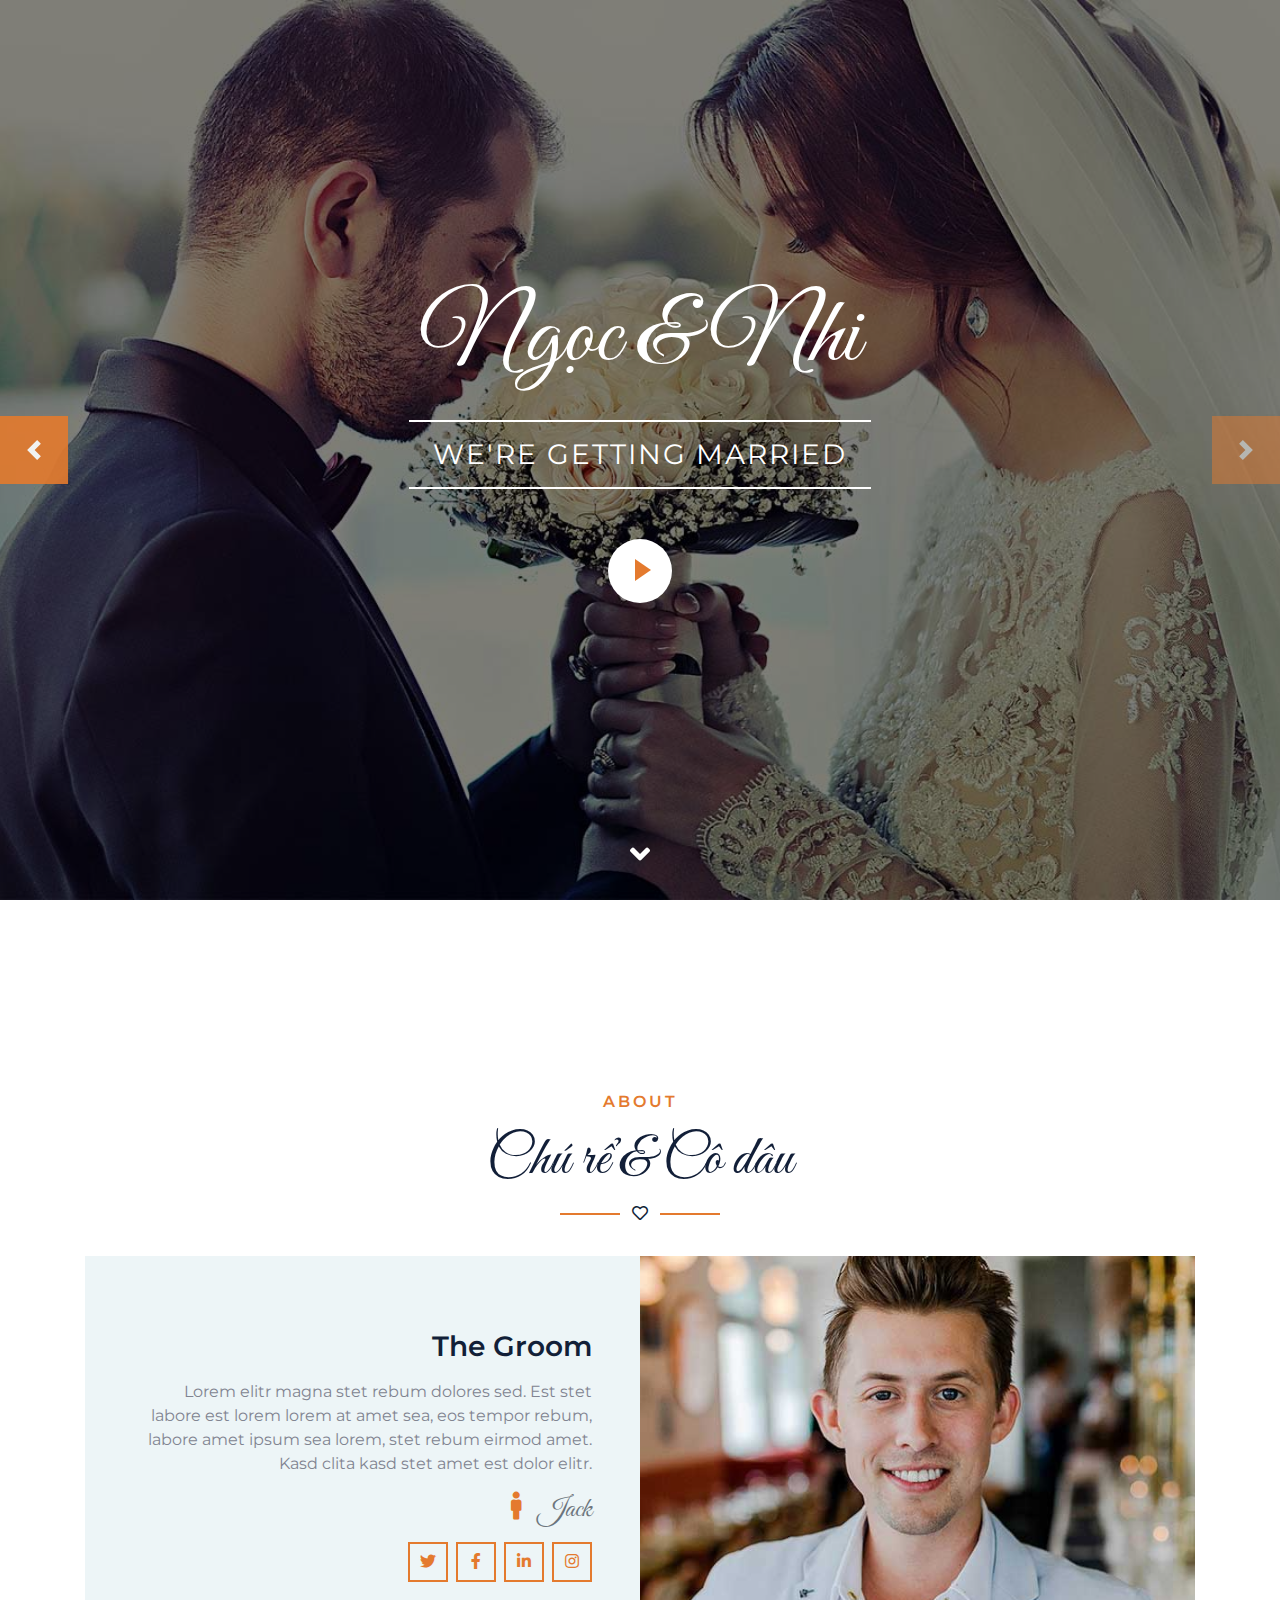
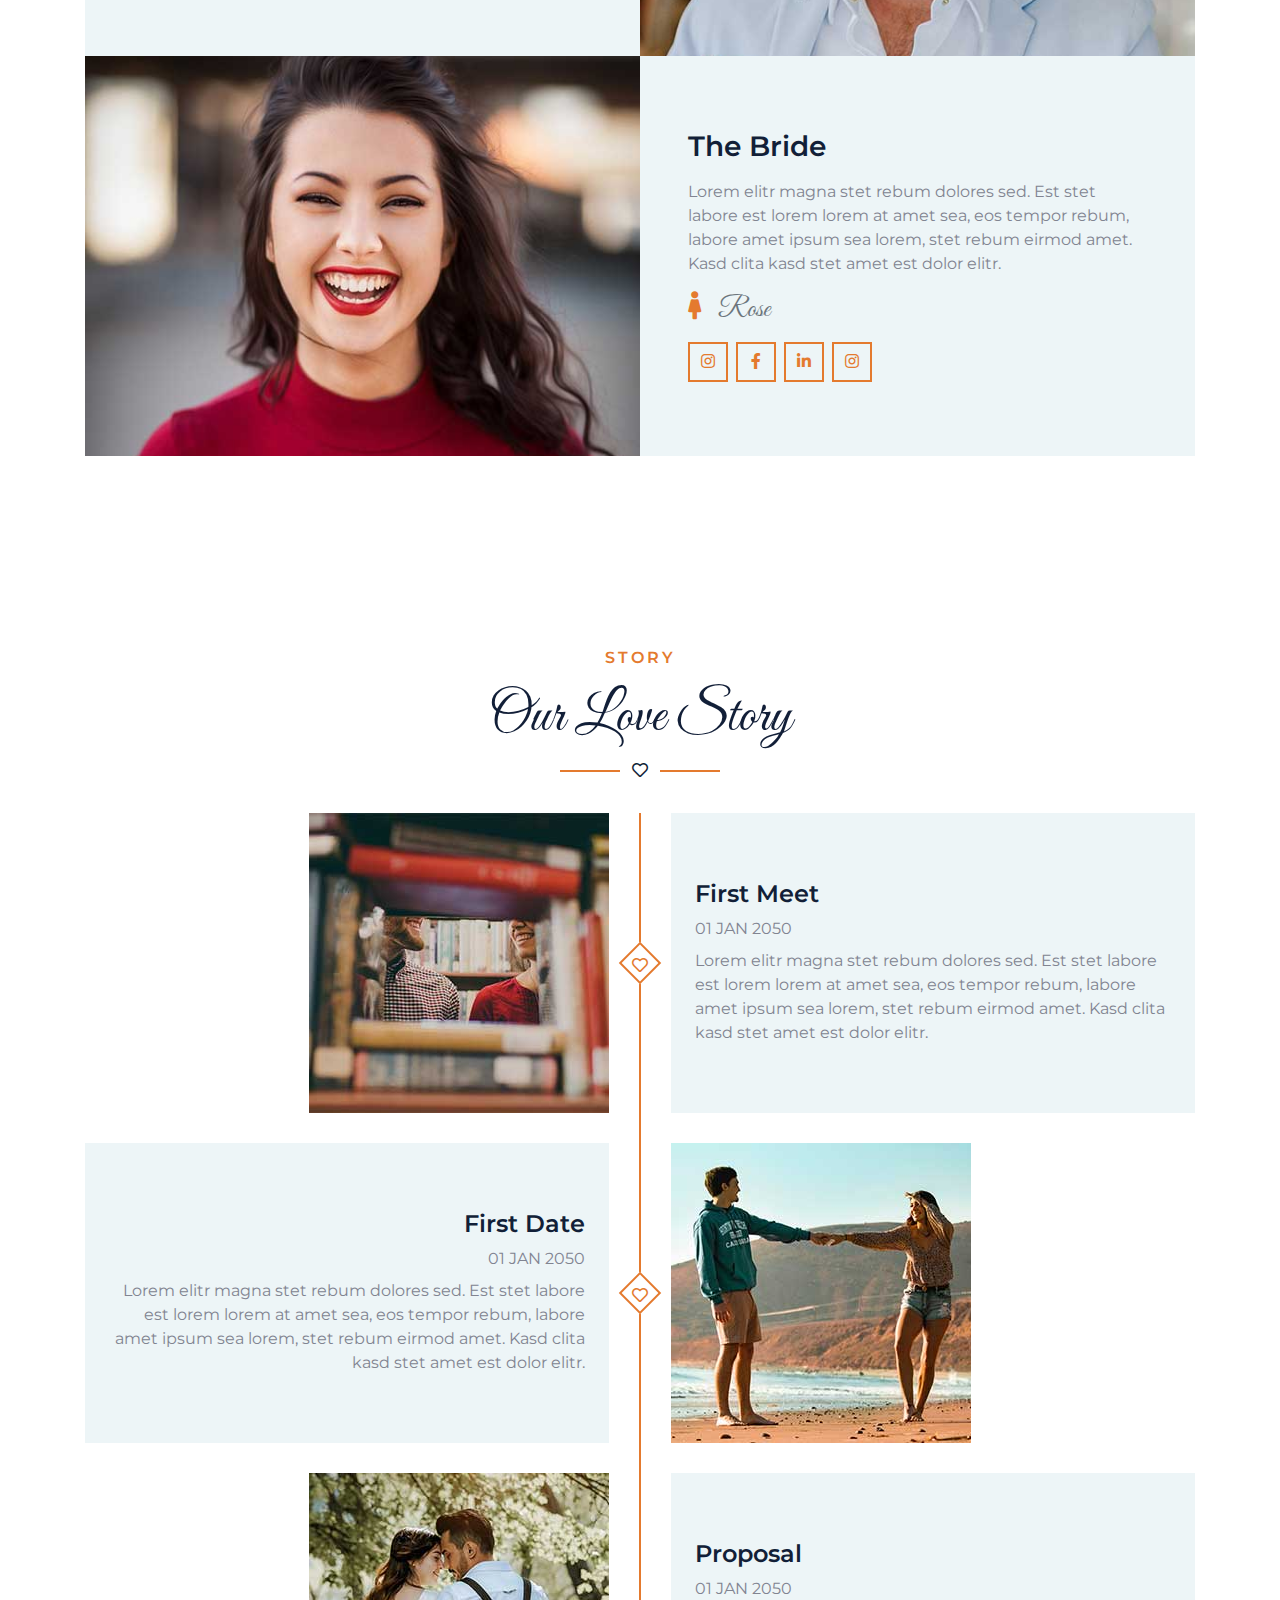
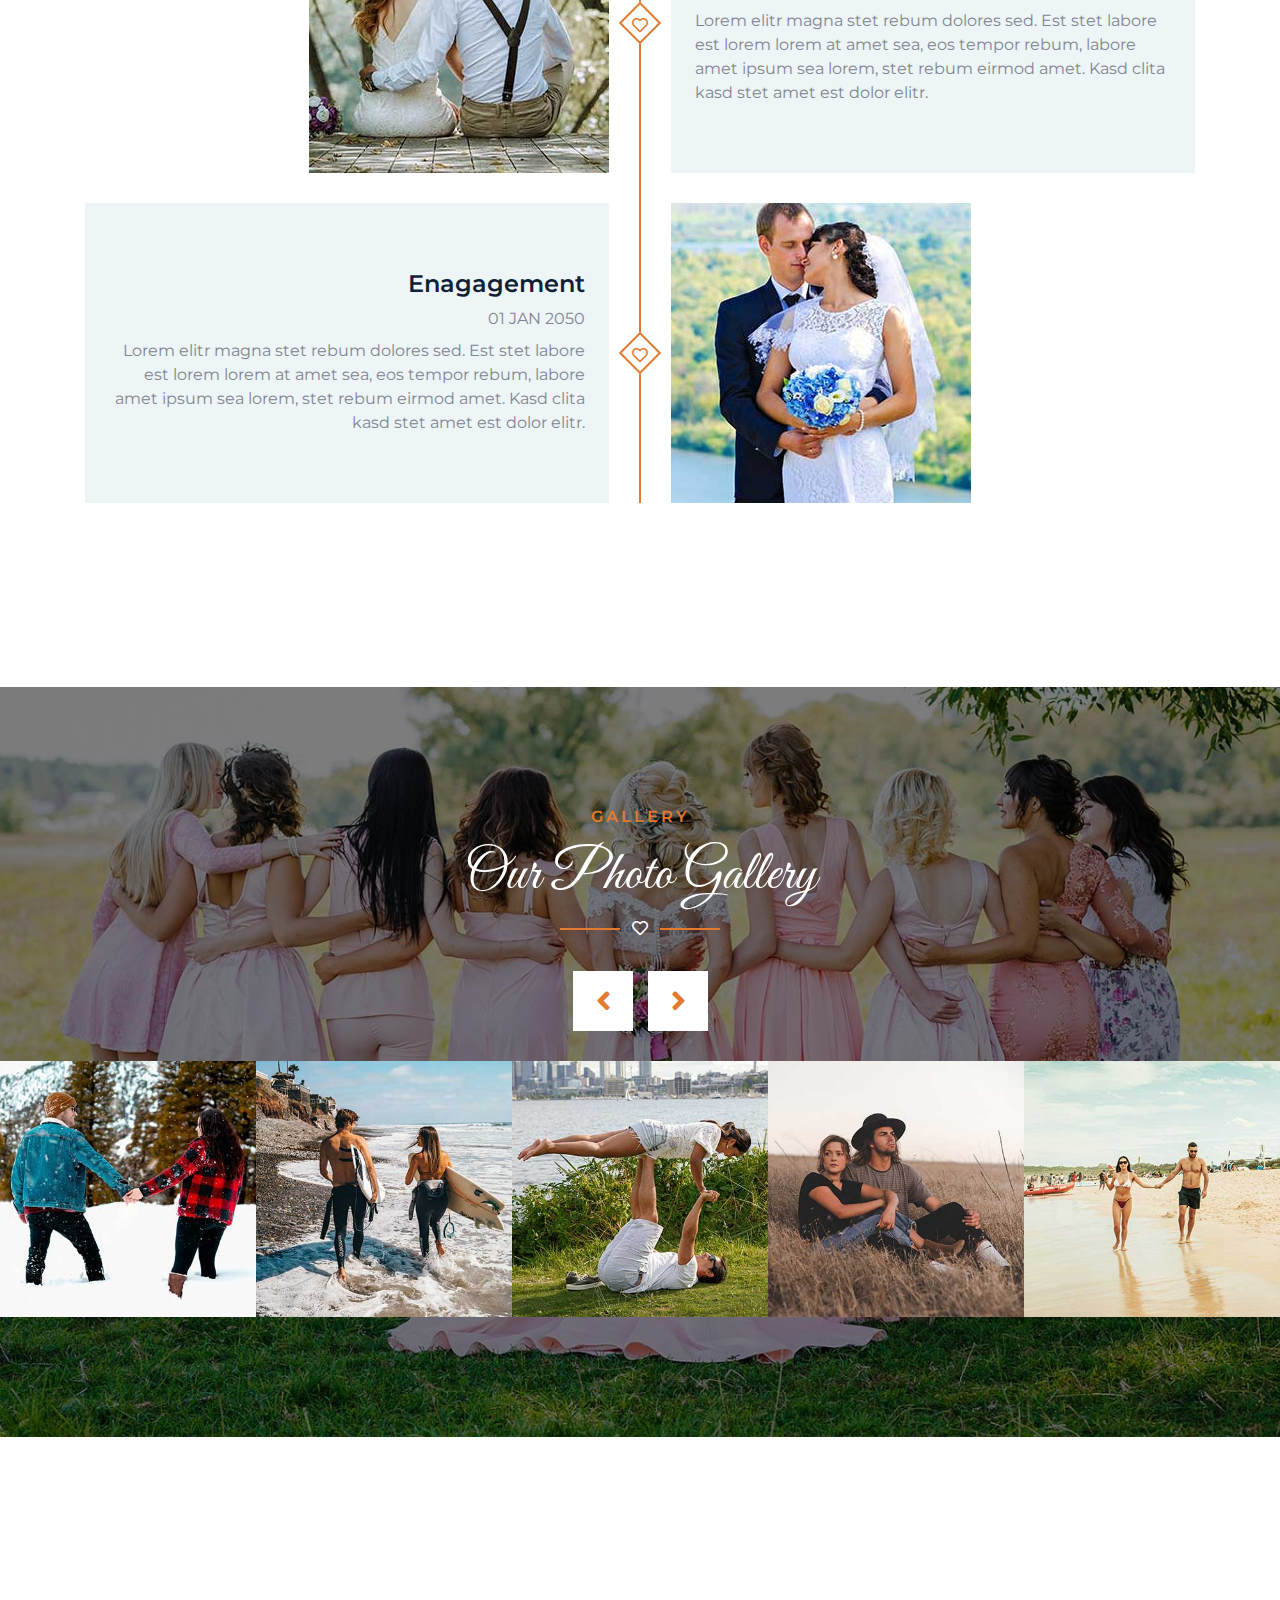
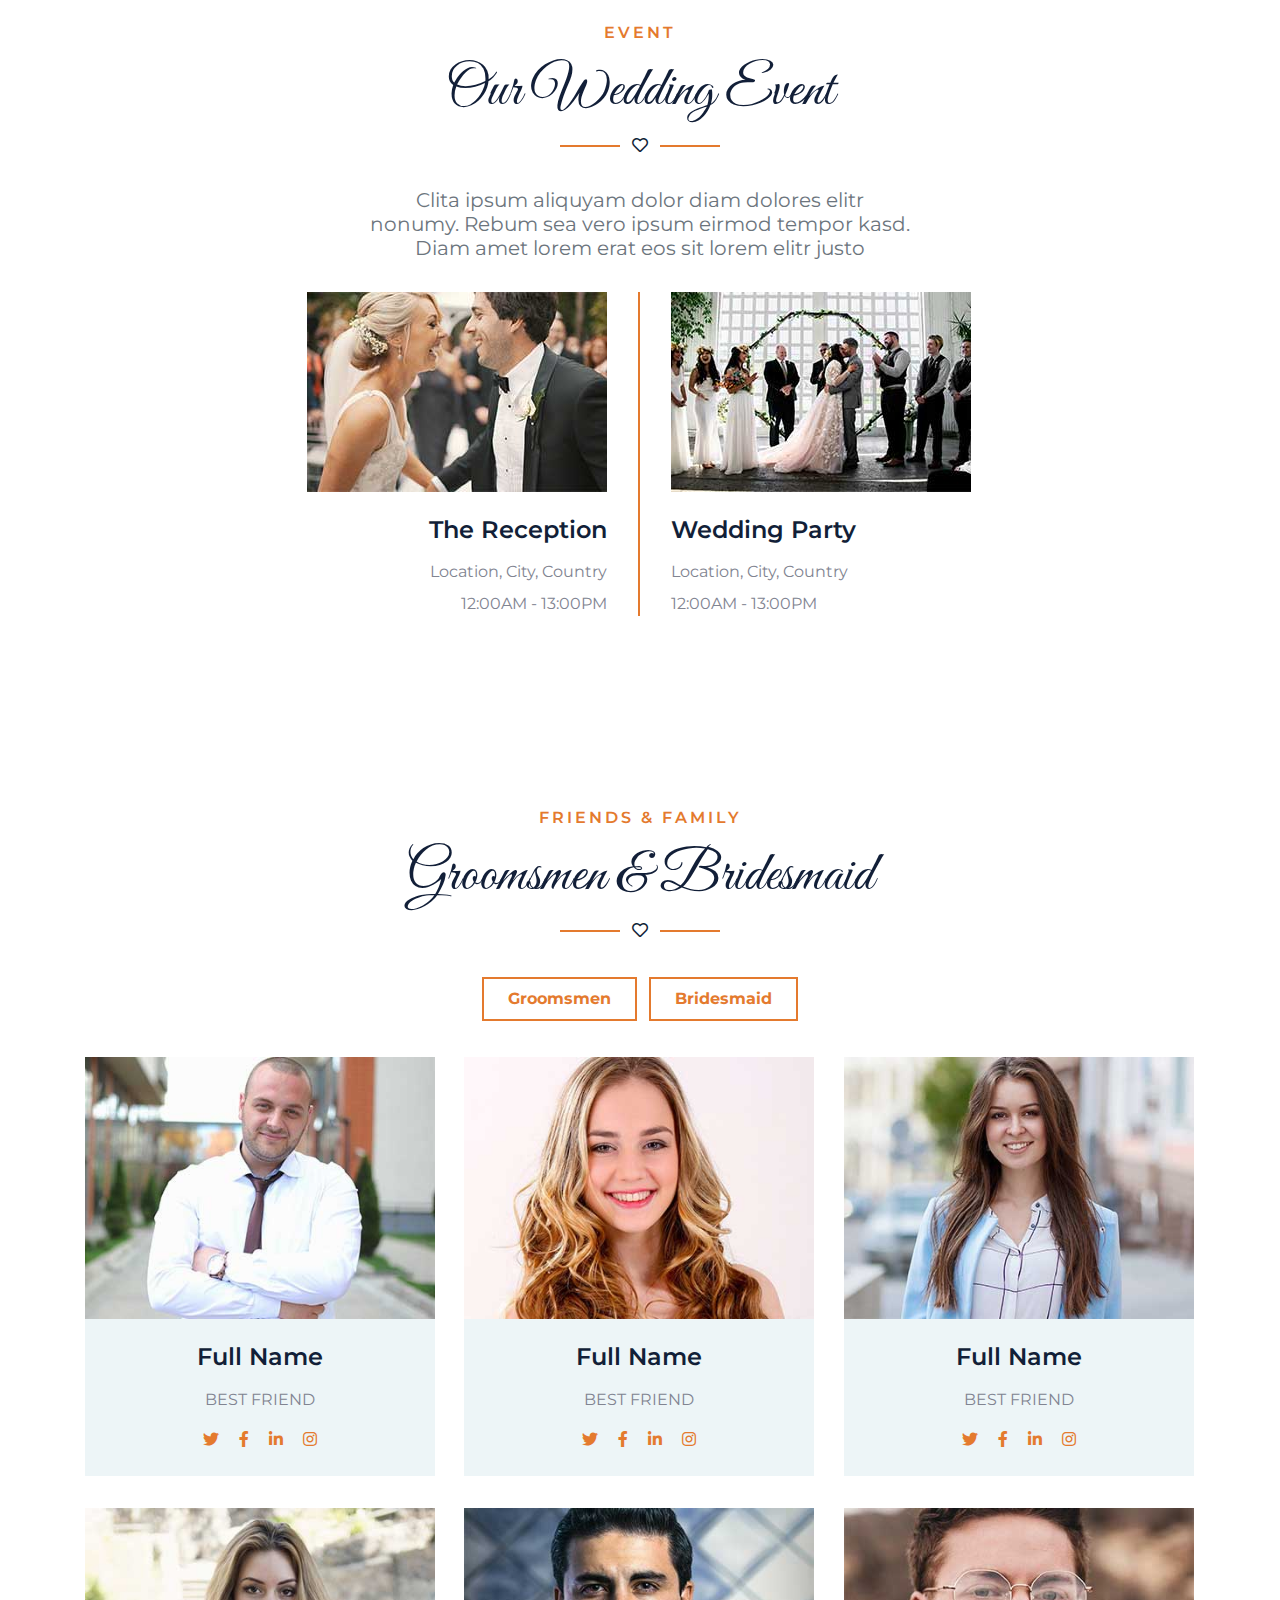
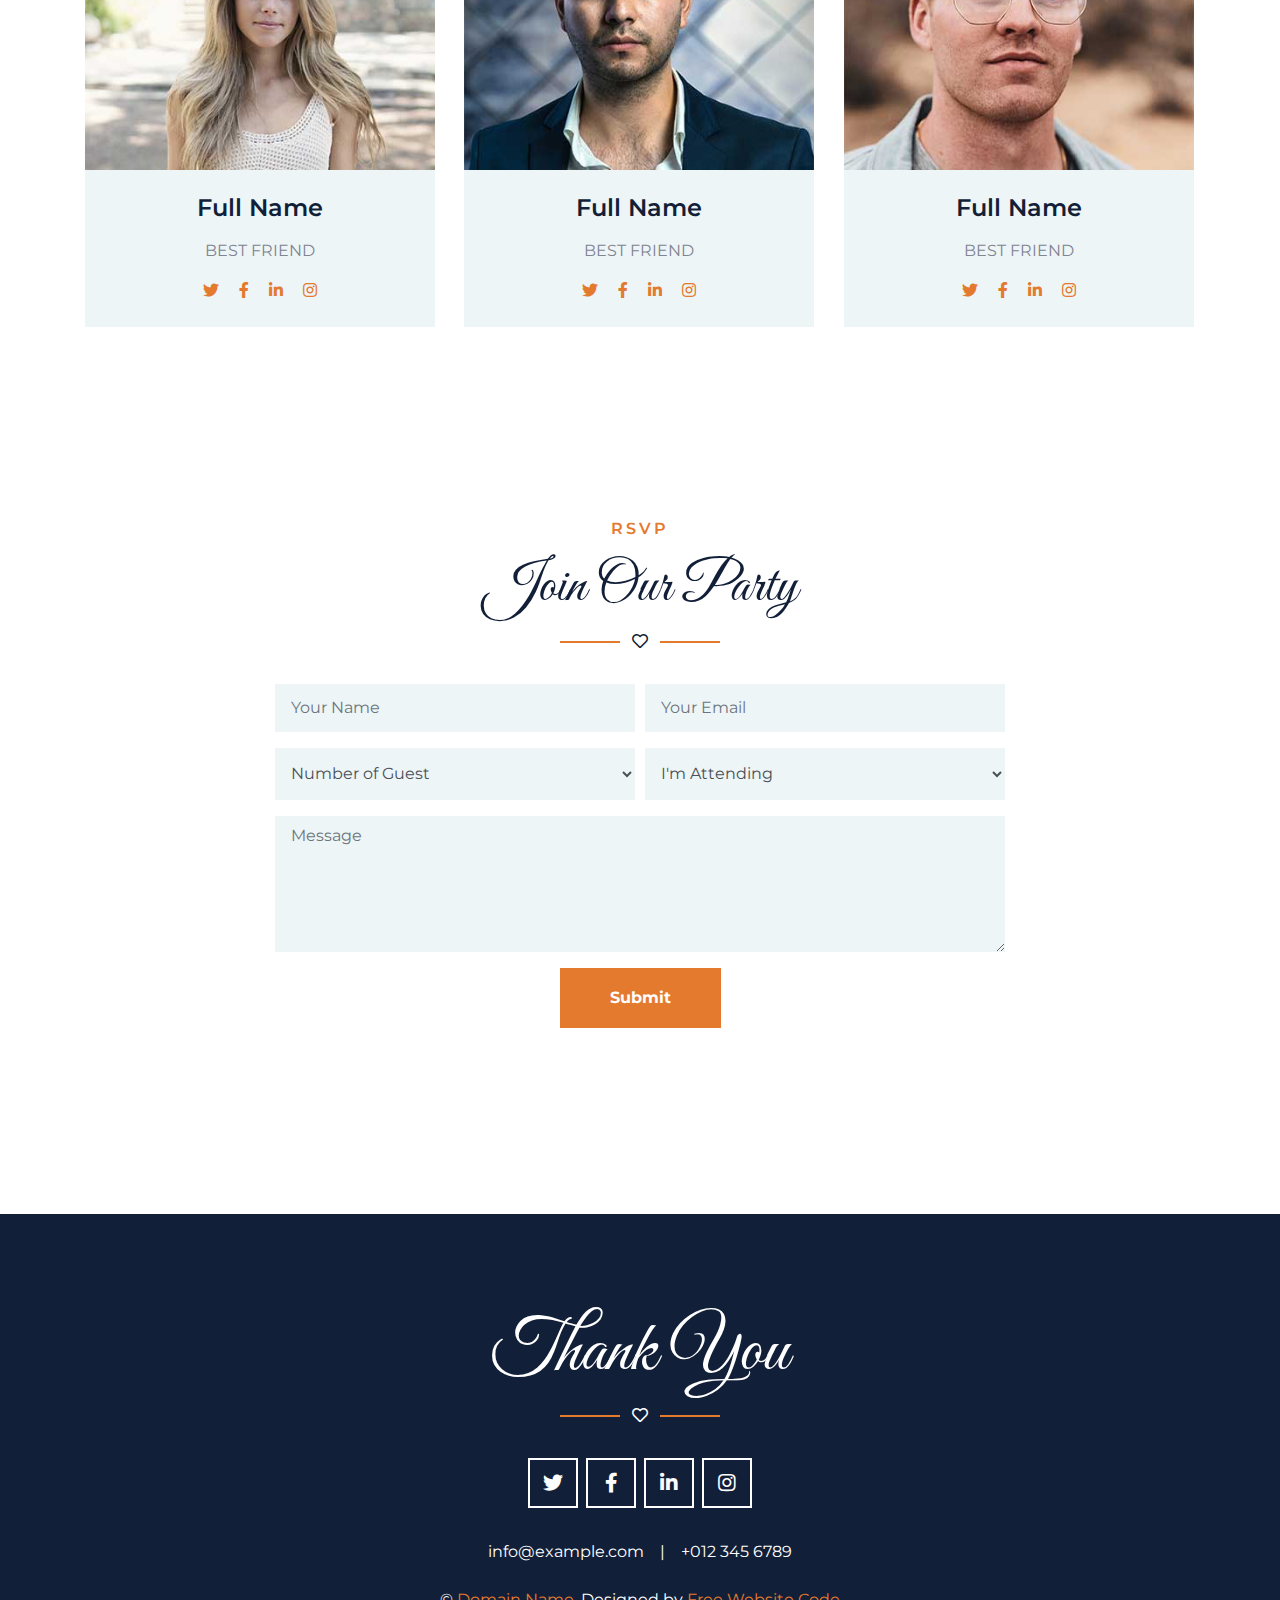
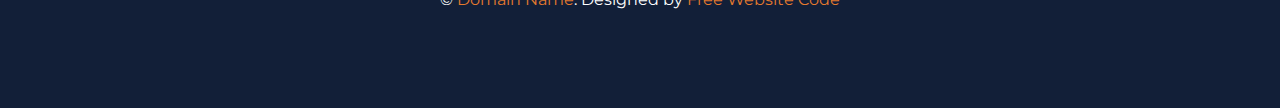
<file: free-wedding-website-template/index.html>
<!DOCTYPE html>
<html lang="en">

<head>
    <meta charset="utf-8">
    <title>Ngọc & Nhi - Free Wedding Website Template</title>
    <meta content="width=device-width, initial-scale=1.0" name="viewport">
    <meta content="Free HTML Templates" name="keywords">
    <meta content="Free HTML Templates" name="description">

    <!-- Favicon -->
    <link href="img/favicon.ico" rel="icon">

    <!-- Google Web Fonts -->
    <link rel="preconnect" href="https://fonts.gstatic.com">
    <link href="https://fonts.googleapis.com/css2?family=Great+Vibes&family=Montserrat:wght@400;600&display=swap" rel="stylesheet"> 

    <!-- Font Awesome -->
    <link href="https://cdnjs.cloudflare.com/ajax/libs/font-awesome/5.10.0/css/all.min.css" rel="stylesheet">

    <!-- Libraries Stylesheet -->
    <link href="lib/owlcarousel/assets/owl.carousel.min.css" rel="stylesheet">
    <link href="lib/lightbox/css/lightbox.min.css" rel="stylesheet">

    <!-- Customized Bootstrap Stylesheet -->
    <link href="css/style.css" rel="stylesheet">
</head>

<body data-spy="scroll" data-target=".navbar" data-offset="51">
    <!-- Navbar Start -->
    <nav class="navbar fixed-top shadow-sm navbar-expand-lg bg-dark navbar-dark py-3 py-lg-0 px-lg-5">
        <a href="index.html" class="navbar-brand d-block d-lg-none">
            <h1 class="font-secondary text-white mb-n2">Jack <span class="text-primary">&</span> Rose</h1>
        </a>
        <button type="button" class="navbar-toggler" data-toggle="collapse" data-target="#navbarCollapse">
            <span class="navbar-toggler-icon"></span>
        </button>
        <div class="collapse navbar-collapse justify-content-between" id="navbarCollapse">
            <div class="navbar-nav ml-auto py-0">
                <a href="#home" class="nav-item nav-link active">Home</a>
                <a href="#about" class="nav-item nav-link">About</a>
                <a href="#story" class="nav-item nav-link">Story</a>
                <a href="#gallery" class="nav-item nav-link">Gallery</a>
            </div>
            <a href="index.html" class="navbar-brand mx-5 d-none d-lg-block">
                <h1 class="font-secondary text-white mb-n2">Jack <span class="text-primary">&</span> Rose</h1>
            </a>
            <div class="navbar-nav mr-auto py-0">
                <a href="#family" class="nav-item nav-link">Family</a>
                <a href="#event" class="nav-item nav-link">Event</a>
                <a href="#rsvp" class="nav-item nav-link">RSVP</a>
                <a href="#contact" class="nav-item nav-link">Contact</a>
            </div>
        </div>
    </nav>
    <!-- Navbar End -->


    <!-- Carousel Start -->
    <div class="container-fluid p-0 mb-5 pb-5" id="home">
        <div id="header-carousel" class="carousel slide carousel-fade" data-ride="carousel">
            <div class="carousel-inner">
                <div class="carousel-item position-relative active" style="height: 100vh; min-height: 400px;">
                    <img class="position-absolute w-100 h-100" src="img/carousel-1.jpg" style="object-fit: cover;">
                    <div class="carousel-caption d-flex flex-column align-items-center justify-content-center">
                        <div class="p-3" style="max-width: 900px;">
                            <h1 class="display-1 font-secondary text-white mt-n3 mb-md-4">Ngọc & Nhi</h1>
                            <div class="d-inline-block border-top border-bottom border-light py-3 px-4">
                                <h3 class="text-uppercase font-weight-normal text-white m-0" style="letter-spacing: 2px;">We're getting married</h3>
                            </div>
                            <button type="button" class="btn-play mx-auto" data-toggle="modal"
                                data-src="https://www.youtube.com/embed/DWRcNpR6Kdc" data-target="#videoModal">
                                <span></span>
                            </button>
                        </div>
                    </div>
                </div>
                <div class="carousel-item position-relative" style="height: 100vh; min-height: 400px;">
                    <img class="position-absolute w-100 h-100" src="img/carousel-2.jpg" style="object-fit: cover;">
                    <div class="carousel-caption d-flex flex-column align-items-center justify-content-center">
                        <div class="p-3" style="max-width: 900px;">
                            <h1 class="display-1 font-secondary text-white mt-n3 mb-md-4">Ngọc & Nhi</h1>
                            <div class="d-inline-block border-top border-bottom border-light py-3 px-4">
                                <h3 class="text-uppercase font-weight-normal text-white m-0" style="letter-spacing: 2px;">We're getting married</h3>
                            </div>
                            <button type="button" class="btn-play mx-auto" data-toggle="modal"
                                data-src="https://www.youtube.com/embed/DWRcNpR6Kdc" data-target="#videoModal">
                                <span></span>
                            </button>
                        </div>
                    </div>
                </div>
            </div>
            <a class="carousel-control-prev justify-content-start" href="#header-carousel" data-slide="prev">
                <div class="btn btn-primary px-0" style="width: 68px; height: 68px;">
                    <span class="carousel-control-prev-icon mt-3"></span>
                </div>
            </a>
            <a class="carousel-control-next justify-content-end" href="#header-carousel" data-slide="next">
                <div class="btn btn-primary px-0" style="width: 68px; height: 68px;">
                    <span class="carousel-control-next-icon mt-3"></span>
                </div>
            </a>
        </div>
    </div>
    <!-- Carousel End -->


    <!-- Video Modal Start -->
    <div class="modal fade" id="videoModal" tabindex="-1" role="dialog" aria-labelledby="exampleModalLabel" aria-hidden="true">
        <div class="modal-dialog" role="document">
            <div class="modal-content">
                <div class="modal-body">
                    <button type="button" class="close" data-dismiss="modal" aria-label="Close">
                        <span aria-hidden="true">&times;</span>
                    </button>        
                    <!-- 16:9 aspect ratio -->
                    <div class="embed-responsive embed-responsive-16by9">
                        <iframe class="embed-responsive-item" src="" id="video"  allowscriptaccess="always" allow="autoplay"></iframe>
                    </div>
                </div>
            </div>
        </div>
    </div>
    <!-- Video Modal End -->


    <!-- About Start -->
    <div class="container-fluid py-5" id="about">
        <div class="container py-5">
            <div class="section-title position-relative text-center">
                <h6 class="text-uppercase text-primary mb-3" style="letter-spacing: 3px;">About</h6>
                <h1 class="font-secondary display-4">Chú rể & Cô dâu</h1>
                <i class="far fa-heart text-dark"></i>
            </div>
            <div class="row m-0 mb-4 mb-md-0 pb-2 pb-md-0">
                <div class="col-md-6 p-0 text-center text-md-right">
                    <div class="h-100 d-flex flex-column justify-content-center bg-secondary p-5">
                        <h3 class="mb-3">The Groom</h3>
                        <p>Lorem elitr magna stet rebum dolores sed. Est stet labore est lorem lorem at amet sea, eos tempor rebum, labore amet ipsum sea lorem, stet rebum eirmod amet. Kasd clita kasd stet amet est dolor elitr.</p>
                        <h3 class="font-secondary font-weight-normal text-muted mb-3"><i class="fa fa-male text-primary pr-3"></i>Jack</h3>
                        <div class="position-relative">
                            <a class="btn btn-outline-primary btn-square mr-1" href="#"><i class="fab fa-twitter"></i></a>
                            <a class="btn btn-outline-primary btn-square mr-1" href="#"><i class="fab fa-facebook-f"></i></a>
                            <a class="btn btn-outline-primary btn-square mr-1" href="#"><i class="fab fa-linkedin-in"></i></a>
                            <a class="btn btn-outline-primary btn-square" href="#"><i class="fab fa-instagram"></i></a>
                        </div>
                    </div>
                </div>
                <div class="col-md-6 p-0" style="min-height: 400px;">
                    <img class="position-absolute w-100 h-100" src="img/about-1.jpg" style="object-fit: cover;">
                </div>
            </div>
            <div class="row m-0">
                <div class="col-md-6 p-0" style="min-height: 400px;">
                    <img class="position-absolute w-100 h-100" src="img/about-2.jpg" style="object-fit: cover;">
                </div>
                <div class="col-md-6 p-0 text-center text-md-left">
                    <div class="h-100 d-flex flex-column justify-content-center bg-secondary p-5">
                        <h3 class="mb-3">The Bride</h3>
                        <p>Lorem elitr magna stet rebum dolores sed. Est stet labore est lorem lorem at amet sea, eos tempor rebum, labore amet ipsum sea lorem, stet rebum eirmod amet. Kasd clita kasd stet amet est dolor elitr.</p>
                        <h3 class="font-secondary font-weight-normal text-muted mb-3"><i class="fa fa-female text-primary pr-3"></i>Rose</h3>
                        <div class="position-relative">
                            <a class="btn btn-outline-primary btn-square mr-1" href="#"><i class="fab fa-instagram"></i></a>
                            <a class="btn btn-outline-primary btn-square mr-1" href="#"><i class="fab fa-facebook-f"></i></a>
                            <a class="btn btn-outline-primary btn-square mr-1" href="#"><i class="fab fa-linkedin-in"></i></a>
                            <a class="btn btn-outline-primary btn-square" href="#"><i class="fab fa-instagram"></i></a>
                        </div>
                    </div>
                </div>
            </div>
        </div>
    </div>
    <!-- About End -->


    <!-- Story Start -->
    <div class="container-fluid py-5" id="story">
        <div class="container pt-5 pb-3">
            <div class="section-title position-relative text-center">
                <h6 class="text-uppercase text-primary mb-3" style="letter-spacing: 3px;">Story</h6>
                <h1 class="font-secondary display-4">Our Love Story</h1>
                <i class="far fa-heart text-dark"></i>
            </div>
            <div class="container timeline position-relative p-0">
                <div class="row">
                    <div class="col-md-6 text-center text-md-right">
                        <img class="img-fluid mr-md-3" src="img/story-1.jpg" alt="">
                    </div>
                    <div class="col-md-6 text-center text-md-left">
                        <div class="h-100 d-flex flex-column justify-content-center bg-secondary p-4 ml-md-3">
                            <h4 class="mb-2">First Meet</h4>
                            <p class="text-uppercase mb-2">01 Jan 2050</p>
                            <p class="m-0">Lorem elitr magna stet rebum dolores sed. Est stet labore est lorem lorem at amet sea, eos tempor rebum, labore amet ipsum sea lorem, stet rebum eirmod amet. Kasd clita kasd stet amet est dolor elitr.</p>
                        </div>
                    </div>
                </div>
                <div class="row">
                    <div class="col-md-6 text-center text-md-right">
                        <div class="h-100 d-flex flex-column justify-content-center bg-secondary p-4 mr-md-3">
                            <h4 class="mb-2">First Date</h4>
                            <p class="text-uppercase mb-2">01 Jan 2050</p>
                            <p class="m-0">Lorem elitr magna stet rebum dolores sed. Est stet labore est lorem lorem at amet sea, eos tempor rebum, labore amet ipsum sea lorem, stet rebum eirmod amet. Kasd clita kasd stet amet est dolor elitr.</p>
                        </div>
                    </div>
                    <div class="col-md-6 text-center text-md-left">
                        <img class="img-fluid ml-md-3" src="img/story-2.jpg" alt="">
                    </div>
                </div>
                <div class="row">
                    <div class="col-md-6 text-center text-md-right">
                        <img class="img-fluid mr-md-3" src="img/story-3.jpg" alt="">
                    </div>
                    <div class="col-md-6 text-center text-md-left">
                        <div class="h-100 d-flex flex-column justify-content-center bg-secondary p-4 ml-md-3">
                            <h4 class="mb-2">Proposal</h4>
                            <p class="text-uppercase mb-2">01 Jan 2050</p>
                            <p class="m-0">Lorem elitr magna stet rebum dolores sed. Est stet labore est lorem lorem at amet sea, eos tempor rebum, labore amet ipsum sea lorem, stet rebum eirmod amet. Kasd clita kasd stet amet est dolor elitr.</p>
                        </div>
                    </div>
                </div>
                <div class="row">
                    <div class="col-md-6 text-center text-md-right">
                        <div class="h-100 d-flex flex-column justify-content-center bg-secondary p-4 mr-md-3">
                            <h4 class="mb-2">Enagagement</h4>
                            <p class="text-uppercase mb-2">01 Jan 2050</p>
                            <p class="m-0">Lorem elitr magna stet rebum dolores sed. Est stet labore est lorem lorem at amet sea, eos tempor rebum, labore amet ipsum sea lorem, stet rebum eirmod amet. Kasd clita kasd stet amet est dolor elitr.</p>
                        </div>
                    </div>
                    <div class="col-md-6 text-center text-md-left">
                        <img class="img-fluid ml-md-3" src="img/story-4.jpg" alt="">
                    </div>
                </div>
            </div>
        </div>
    </div>
    <!-- Story End -->


    <!-- Gallery Start -->
    <div class="container-fluid bg-gallery" id="gallery" style="padding: 120px 0; margin: 90px 0;">
        <div class="section-title position-relative text-center" style="margin-bottom: 120px;">
            <h6 class="text-uppercase text-primary mb-3" style="letter-spacing: 3px;">Gallery</h6>
            <h1 class="font-secondary display-4 text-white">Our Photo Gallery</h1>
            <i class="far fa-heart text-white"></i>
        </div>
        <div class="owl-carousel gallery-carousel">
            <div class="gallery-item">
                <img class="img-fluid w-100" src="img/gallery-1.jpg" alt="">
                <a href="img/gallery-1.jpg" data-lightbox="gallery">
                    <i class="fa fa-2x fa-plus text-white"></i>
                </a>
            </div>
            <div class="gallery-item">
                <img class="img-fluid w-100" src="img/gallery-2.jpg" alt="">
                <a href="img/gallery-2.jpg" data-lightbox="gallery">
                    <i class="fa fa-2x fa-plus text-white"></i>
                </a>
            </div>
            <div class="gallery-item">
                <img class="img-fluid w-100" src="img/gallery-3.jpg" alt="">
                <a href="img/gallery-3.jpg" data-lightbox="gallery">
                    <i class="fa fa-2x fa-plus text-white"></i>
                </a>
            </div>
            <div class="gallery-item">
                <img class="img-fluid w-100" src="img/gallery-4.jpg" alt="">
                <a href="img/gallery-4.jpg" data-lightbox="gallery">
                    <i class="fa fa-2x fa-plus text-white"></i>
                </a>
            </div>
            <div class="gallery-item">
                <img class="img-fluid w-100" src="img/gallery-5.jpg" alt="">
                <a href="img/gallery-5.jpg" data-lightbox="gallery">
                    <i class="fa fa-2x fa-plus text-white"></i>
                </a>
            </div>
            <div class="gallery-item">
                <img class="img-fluid w-100" src="img/gallery-6.jpg" alt="">
                <a href="img/gallery-6.jpg" data-lightbox="gallery">
                    <i class="fa fa-2x fa-plus text-white"></i>
                </a>
            </div>
        </div>
    </div>
    <!-- Gallery End -->


    <!-- Event Start -->
    <div class="container-fluid py-5" id="event">
        <div class="container py-5">
            <div class="section-title position-relative text-center">
                <h6 class="text-uppercase text-primary mb-3" style="letter-spacing: 3px;">Event</h6>
                <h1 class="font-secondary display-4">Our Wedding Event</h1>
                <i class="far fa-heart text-dark"></i>
            </div>
            <div class="row justify-content-center">
                <div class="col-md-6 text-center">
                    <h5 class="font-weight-normal text-muted mb-3 pb-3">Clita ipsum aliquyam dolor diam dolores elitr nonumy. Rebum sea vero ipsum eirmod tempor kasd. Diam amet lorem erat eos sit lorem elitr justo</h5>
                </div>
            </div>
            <div class="row">
                <div class="col-md-6 border-right border-primary">
                    <div class="text-center text-md-right mr-md-3 mb-4 mb-md-0">
                        <img class="img-fluid mb-4" src="img/event-1.jpg" alt="">
                        <h4 class="mb-3">The Reception</h4>
                        <p class="mb-2">Location, City, Country</p>
                        <p class="mb-0">12:00AM - 13:00PM</p>
                    </div>
                </div>
                <div class="col-md-6">
                    <div class="text-center text-md-left ml-md-3">
                        <img class="img-fluid mb-4" src="img/event-2.jpg" alt="">
                        <h4 class="mb-3">Wedding Party</h4>
                        <p class="mb-2">Location, City, Country</p>
                        <p class="mb-0">12:00AM - 13:00PM</p>
                    </div>
                </div>
            </div>
        </div>
    </div>
    <!-- Event End -->


    <!-- Friends & Family Start -->
    <div class="container-fluid py-5" id="family">
        <div class="container pt-5 pb-3">
            <div class="section-title position-relative text-center">
                <h6 class="text-uppercase text-primary mb-3" style="letter-spacing: 3px;">Friends & Family</h6>
                <h1 class="font-secondary display-4">Groomsmen & Bridesmaid</h1>
                <i class="far fa-heart text-dark"></i>
            </div>
            <div class="row">
                <div class="col-12 text-center mb-2">
                    <ul class="list-inline mb-4" id="portfolio-flters">
                        <li class="btn btn-outline-primary font-weight-bold m-1 py-2 px-4" data-filter=".first">Groomsmen</li>
                        <li class="btn btn-outline-primary font-weight-bold m-1 py-2 px-4" data-filter=".second">Bridesmaid</li>
                    </ul>
                </div>
            </div>
            <div class="row portfolio-container">
                <div class="col-lg-4 col-md-6 mb-4 portfolio-item first">
                    <div class="position-relative mb-2">
                        <img class="img-fluid w-100" src="img/groomsmen-1.jpg" alt="">
                        <div class="bg-secondary text-center p-4">
                            <h4 class="mb-3">Full Name</h4>
                            <p class="text-uppercase">Best Friend</p>
                            <div class="d-inline-block">
                                <a class="mx-2" href="#"><i class="fab fa-twitter"></i></a>
                                <a class="mx-2" href="#"><i class="fab fa-facebook-f"></i></a>
                                <a class="mx-2" href="#"><i class="fab fa-linkedin-in"></i></a>
                                <a class="mx-2" href="#"><i class="fab fa-instagram"></i></a>
                            </div>
                        </div>
                    </div>
                </div>
                <div class="col-lg-4 col-md-6 mb-4 portfolio-item second">
                    <div class="position-relative mb-2">
                        <img class="img-fluid w-100" src="img/bridesmaid-1.jpg" alt="">
                        <div class="bg-secondary text-center p-4">
                            <h4 class="mb-3">Full Name</h4>
                            <p class="text-uppercase">Best Friend</p>
                            <div class="d-inline-block">
                                <a class="mx-2" href="#"><i class="fab fa-twitter"></i></a>
                                <a class="mx-2" href="#"><i class="fab fa-facebook-f"></i></a>
                                <a class="mx-2" href="#"><i class="fab fa-linkedin-in"></i></a>
                                <a class="mx-2" href="#"><i class="fab fa-instagram"></i></a>
                            </div>
                        </div>
                    </div>
                </div>
                <div class="col-lg-4 col-md-6 mb-4 portfolio-item first">
                    <div class="position-relative mb-2">
                        <img class="img-fluid w-100" src="img/groomsmen-2.jpg" alt="">
                        <div class="bg-secondary text-center p-4">
                            <h4 class="mb-3">Full Name</h4>
                            <p class="text-uppercase">Best Friend</p>
                            <div class="d-inline-block">
                                <a class="mx-2" href="#"><i class="fab fa-twitter"></i></a>
                                <a class="mx-2" href="#"><i class="fab fa-facebook-f"></i></a>
                                <a class="mx-2" href="#"><i class="fab fa-linkedin-in"></i></a>
                                <a class="mx-2" href="#"><i class="fab fa-instagram"></i></a>
                            </div>
                        </div>
                    </div>
                </div>
                <div class="col-lg-4 col-md-6 mb-4 portfolio-item second">
                    <div class="position-relative mb-2">
                        <img class="img-fluid w-100" src="img/bridesmaid-2.jpg" alt="">
                        <div class="bg-secondary text-center p-4">
                            <h4 class="mb-3">Full Name</h4>
                            <p class="text-uppercase">Best Friend</p>
                            <div class="d-inline-block">
                                <a class="mx-2" href="#"><i class="fab fa-twitter"></i></a>
                                <a class="mx-2" href="#"><i class="fab fa-facebook-f"></i></a>
                                <a class="mx-2" href="#"><i class="fab fa-linkedin-in"></i></a>
                                <a class="mx-2" href="#"><i class="fab fa-instagram"></i></a>
                            </div>
                        </div>
                    </div>
                </div>
                <div class="col-lg-4 col-md-6 mb-4 portfolio-item first">
                    <div class="position-relative mb-2">
                        <img class="img-fluid w-100" src="img/groomsmen-3.jpg" alt="">
                        <div class="bg-secondary text-center p-4">
                            <h4 class="mb-3">Full Name</h4>
                            <p class="text-uppercase">Best Friend</p>
                            <div class="d-inline-block">
                                <a class="mx-2" href="#"><i class="fab fa-twitter"></i></a>
                                <a class="mx-2" href="#"><i class="fab fa-facebook-f"></i></a>
                                <a class="mx-2" href="#"><i class="fab fa-linkedin-in"></i></a>
                                <a class="mx-2" href="#"><i class="fab fa-instagram"></i></a>
                            </div>
                        </div>
                    </div>
                </div>
                <div class="col-lg-4 col-md-6 mb-4 portfolio-item second">
                    <div class="position-relative mb-2">
                        <img class="img-fluid w-100" src="img/bridesmaid-3.jpg" alt="">
                        <div class="bg-secondary text-center p-4">
                            <h4 class="mb-3">Full Name</h4>
                            <p class="text-uppercase">Best Friend</p>
                            <div class="d-inline-block">
                                <a class="mx-2" href="#"><i class="fab fa-twitter"></i></a>
                                <a class="mx-2" href="#"><i class="fab fa-facebook-f"></i></a>
                                <a class="mx-2" href="#"><i class="fab fa-linkedin-in"></i></a>
                                <a class="mx-2" href="#"><i class="fab fa-instagram"></i></a>
                            </div>
                        </div>
                    </div>
                </div>
            </div>
        </div>
    </div>
    <!-- Friends & Family End -->


    <!-- RSVP Start -->
    <div class="container-fluid py-5" id="rsvp">
        <div class="container py-5">
            <div class="section-title position-relative text-center">
                <h6 class="text-uppercase text-primary mb-3" style="letter-spacing: 3px;">RSVP</h6>
                <h1 class="font-secondary display-4">Join Our Party</h1>
                <i class="far fa-heart text-dark"></i>
            </div>
            <div class="row justify-content-center">
                <div class="col-lg-8">
                    <div class="text-center">
                        <form>
                            <div class="form-row">
                                <div class="form-group col-sm-6">
                                    <input type="text" class="form-control bg-secondary border-0 py-4 px-3" placeholder="Your Name"/>
                                </div>
                                <div class="form-group col-sm-6">
                                    <input type="email" class="form-control bg-secondary border-0 py-4 px-3" placeholder="Your Email"/>
                                </div>
                            </div>
                            <div class="form-row">
                                <div class="form-group col-sm-6">
                                    <select class="form-control bg-secondary border-0" style="height: 52px;">
                                        <option>Number of Guest</option>
                                        <option>1</option>
                                        <option>2</option>
                                        <option>3</option>
                                        <option>4</option>
                                    </select>
                                </div>
                                <div class="form-group col-sm-6">
                                    <select class="form-control bg-secondary border-0" style="height: 52px;">
                                        <option>I'm Attending</option>
                                        <option>All Events</option>
                                        <option>Wedding Party</option>
                                    </select>
                                </div>
                            </div>
                            <div class="form-group">
                                <textarea class="form-control bg-secondary border-0 py-2 px-3" rows="5" placeholder="Message" required="required"></textarea>
                            </div>
                            <div>
                                <button class="btn btn-primary font-weight-bold py-3 px-5" type="submit">Submit</button>
                            </div>
                        </form>
                    </div>
                </div>
            </div>
        </div>
    </div>
    <!-- RSVP End -->


    <!-- Footer Start -->
    <div class="container-fluid bg-dark text-white py-5" id="contact" style="margin-top: 90px;">
        <div class="container text-center py-5">
            <div class="section-title position-relative text-center">
                <h1 class="font-secondary display-3 text-white">Thank You</h1>
                <i class="far fa-heart text-white"></i>
            </div>
            <div class="d-flex justify-content-center mb-4">
                <a class="btn btn-lg btn-outline-light btn-lg-square mr-2" href="#"><i class="fab fa-twitter"></i></a>
                <a class="btn btn-lg btn-outline-light btn-lg-square mr-2" href="#"><i class="fab fa-facebook-f"></i></a>
                <a class="btn btn-lg btn-outline-light btn-lg-square mr-2" href="#"><i class="fab fa-linkedin-in"></i></a>
                <a class="btn btn-lg btn-outline-light btn-lg-square" href="#"><i class="fab fa-instagram"></i></a>
            </div>
            <div class="d-flex justify-content-center py-2">
                <p class="text-white" href="#">info@example.com</p>
                <span class="px-3">|</span>
                <p class="text-white" href="#">+012 345 6789</p>
            </div>
            <p class="m-0">&copy; <a class="text-primary" href="#">Domain Name</a>. Designed by <a class="text-primary" href="https://freewebsitecode.com">Free Website Code</a>
            </p>
        </div>
    </div>
    <!-- Footer End -->


    <!-- Scroll to Bottom -->
    <i class="fa fa-2x fa-angle-down text-white scroll-to-bottom"></i>

    <!-- Back to Top -->
    <a href="#" class="btn btn-lg btn-outline-primary btn-lg-square back-to-top"><i class="fa fa-angle-double-up"></i></a>


    <!-- JavaScript Libraries -->
    <script src="https://code.jquery.com/jquery-3.4.1.min.js"></script>
    <script src="https://stackpath.bootstrapcdn.com/bootstrap/4.4.1/js/bootstrap.bundle.min.js"></script>
    <script src="lib/easing/easing.min.js"></script>
    <script src="lib/waypoints/waypoints.min.js"></script>
    <script src="lib/owlcarousel/owl.carousel.min.js"></script>
    <script src="lib/isotope/isotope.pkgd.min.js"></script>
    <script src="lib/lightbox/js/lightbox.min.js"></script>

    <!-- Template Javascript -->
    <script src="js/main.js"></script>
</body>

</html>
</file>
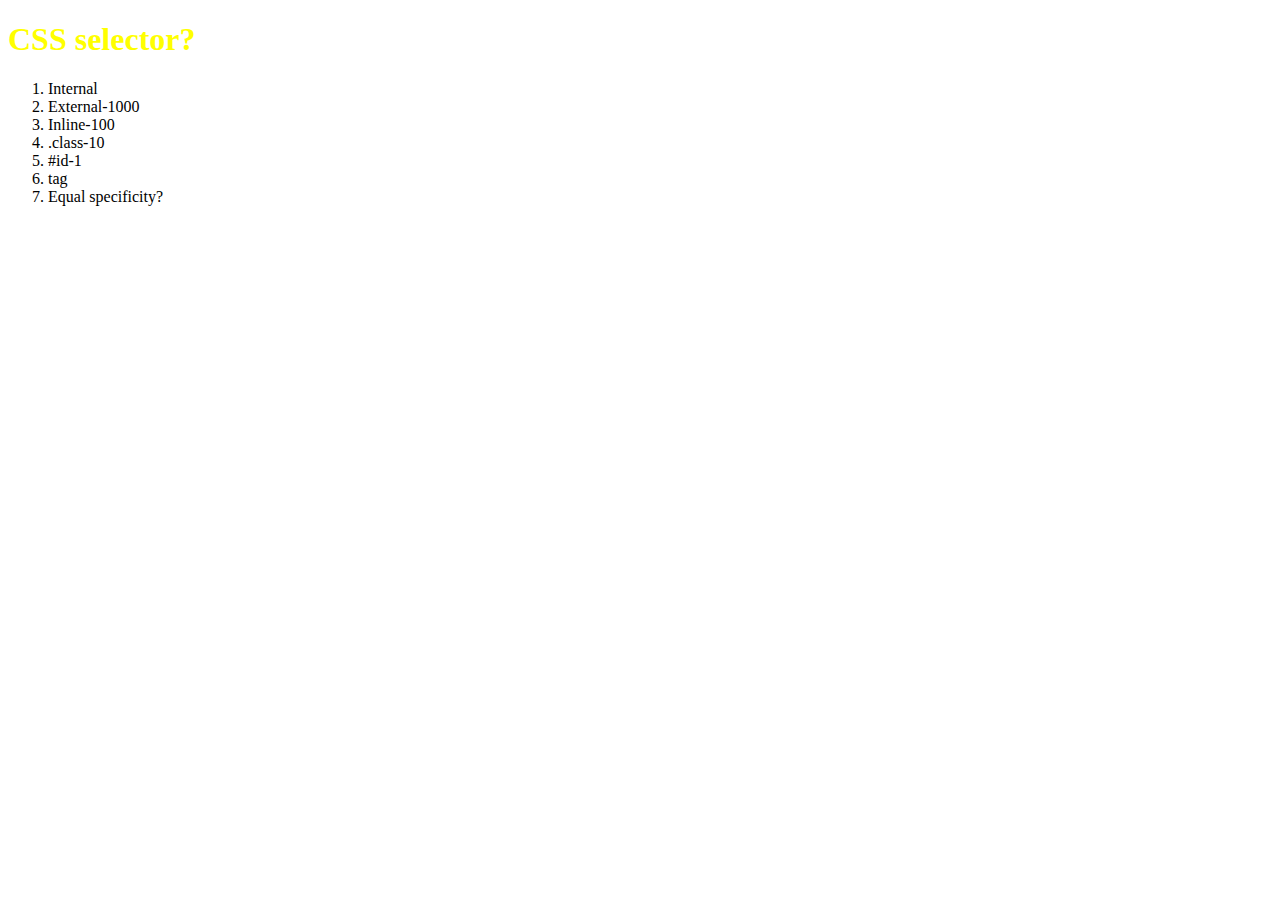
<file: f8-shop/index1.html>
<!DOCTYPE html>
<html>

<head>
    <title>
        F8-Shop
    </title>
    <meta charset="utf-8">
    <link rel="stylesheet" href="main.css">
    <style>
        #heading-id{
            color : greenyellow;
        }

        h1#heading-id.heading-class{
            color : lavenderblush;
        }

       .heading-class {
        color: yellow;
       }

       h1 {
        color: green;
       }

    </style>
   
</head>
<!-- chu thich-->

<body>
    <div>
        <!-- <h1 style ="color:aliceblue ; font-size: 16px"> Nguyen Xuan Ngoc</h1> -->
        <h1 id = " heading-id" class = "heading-class">CSS selector?</h1>
        
        <ol>
            <li>Internal</li>
            <li>External-1000</li>
            <li>Inline-100</li>
            <li>.class-10</li>
            <li>#id-1</li>
            <li>tag</li>
            <li>Equal specificity?</li>
        </ol>

    </div>
</body>

</html>
</file>
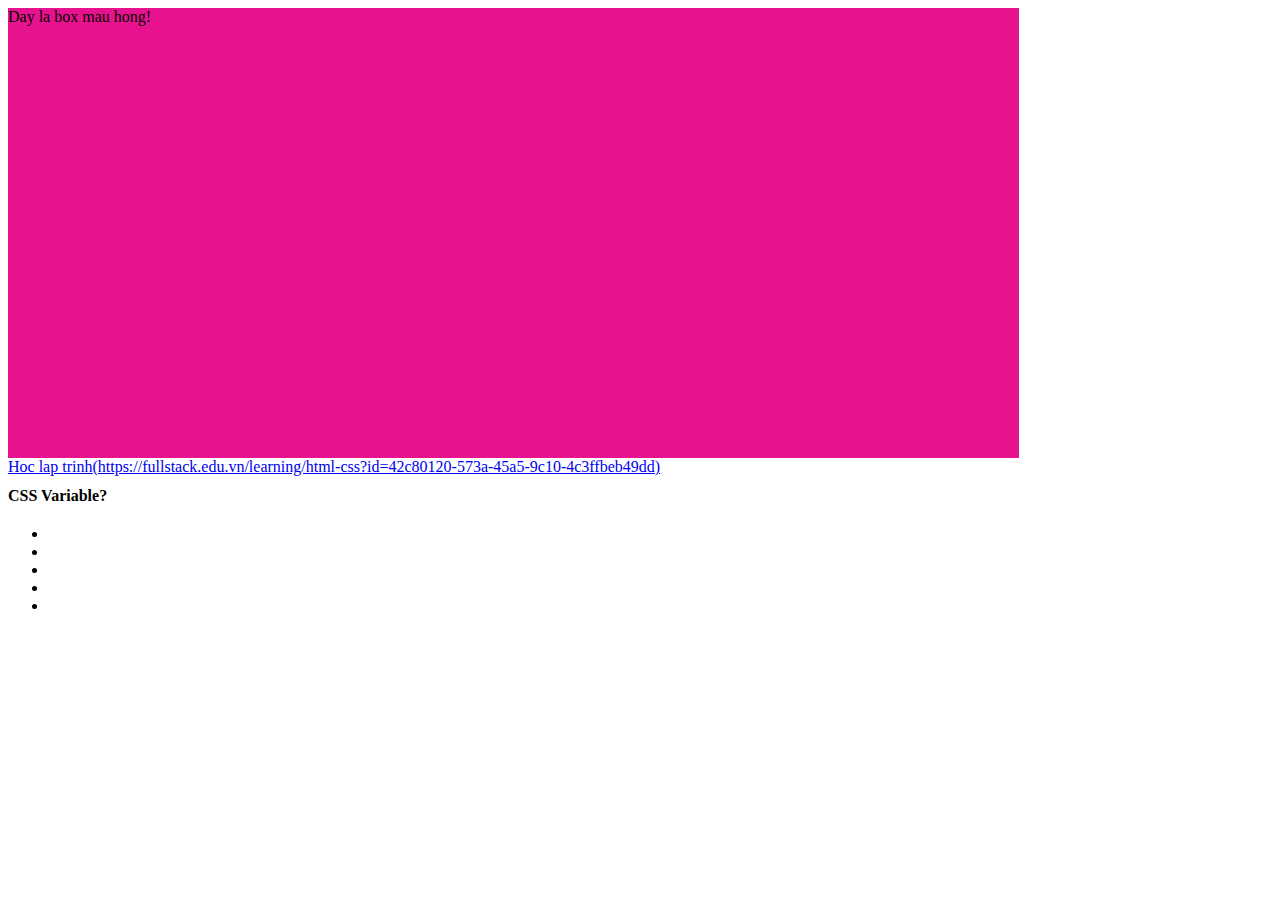
<file: f8-shop/index2.html>
<!DOCTYPE html>
<html>

<head>
    <title>
        F8-Shop
    </title>
    <meta charset="utf-8">
    <link rel="stylesheet" href="main.css">
    <style>
        html {
            font-size: 100%;
        }
        .box {
            width: calc(80%);
            height: 50vh;
            background-color: rgb(231, 19, 142);
        }
        a::after{
            content: "("attr(href)")";
        }
        .box::after{
            content: attr(data-title);
        }
        h1{
            font-size: 1em;
        }
        /*vw, vh*/
    </style>
</head>
<!-- chu thich-->

<body>
    <div class = "box" data-title = "Day la box mau hong!"></div>

    <a href="https://fullstack.edu.vn/learning/html-css?id=42c80120-573a-45a5-9c10-4c3ffbeb49dd">
        Hoc lap trinh</a>
        <div>
            <h1>CSS Variable?</h1>
            <h2></h2>
            <h3></h3>
        </div>
    
        <ul>
            <li></li>
            <li></li>
            <li></li>
            <li></li>
            <li></li>
        </ul>

    </div>
</body>

</html>
</file>
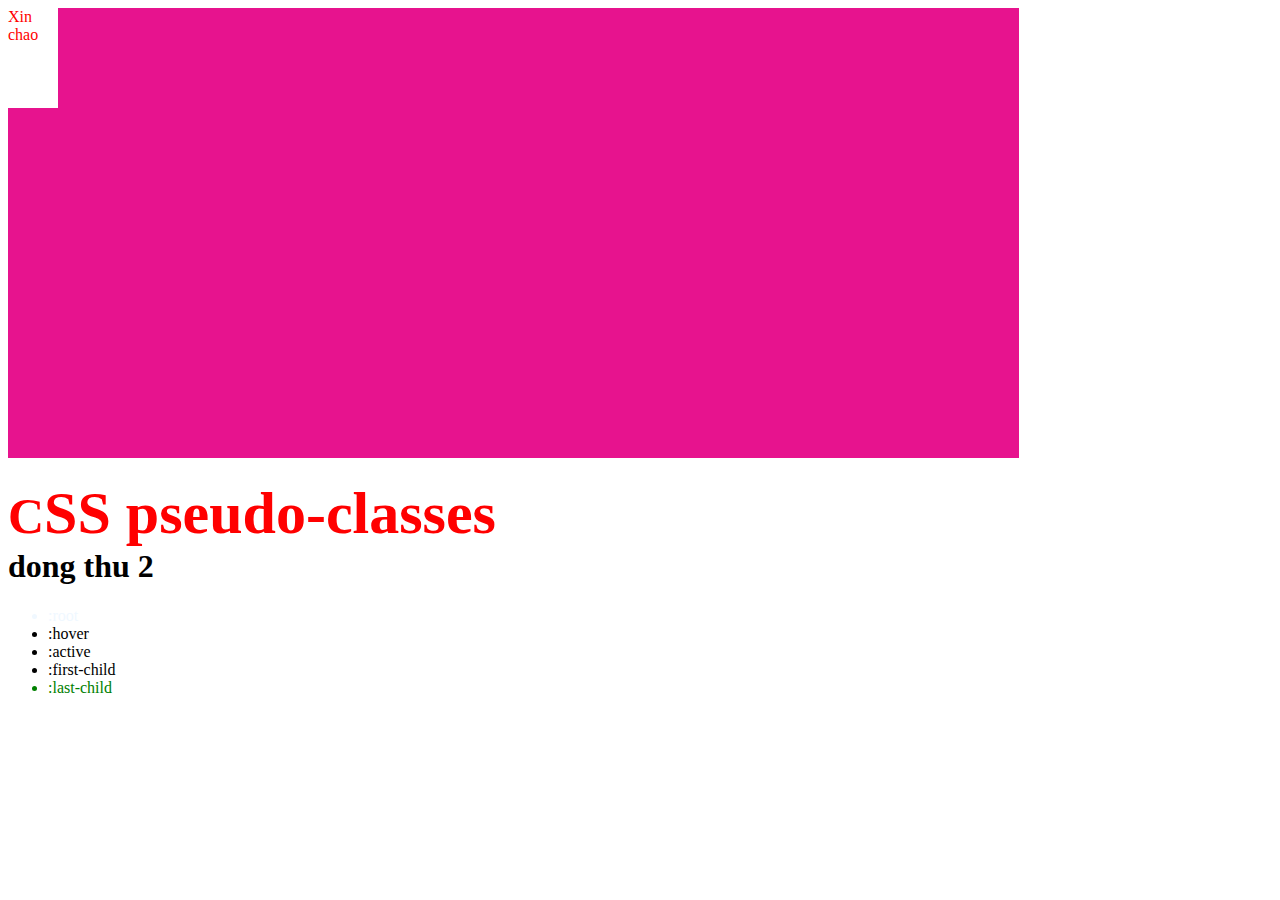
<file: f8-shop/index3.html>
<!DOCTYPE html>
<html>

<head>
    <title>
        F8-Shop
    </title>
    <meta charset="utf-8">
    <link rel="stylesheet" href="main.css">
    <style>
        html {
            font-size: 100%;
        }
        .box {
            width: calc(80%);
            height: 50vh;
            background-color: rgb(231, 19, 142);
        }   
        /*vw, vh*/
        box:active{
            color: green;
        }
        li:first-child{
            color:aliceblue;
        }
        li:last-child{
            color: green;
        }
        h1:hover{
            color: red;
        }
        
        h1::first-letter{
            font-size: 50px;
        }

        h1::first-line{
            font-size: 60px;
            color:red;
        }

        h1::selection{
            background-color: violet;
            color: #fff;
        }
        .box::before{
            content: "Xin chao";
            color: red;
            display: block;
            width: 50px;
            height: 50px;
            background-color: #fff;

        }

        .box::after{
            content: "";
            display: block;
            width: 50px;
            height: 50px;
            background-color: #fff;

        }
    </style>
</head>
<!-- chu thich-->

<body>
    <div class = "box" ></div>
      <div></div>
      <div></div>
      <div></div>
      <div></div>
      <div></div>
      <div></div>
      <div></div>
      <div></div>
      <div></div>
      <div></div>
    <h1>CSS pseudo-classes<br/> dong thu 2 </h1>
    <!-- lop gia -->
    
        <ul>
            <li>:root</li>
            <li>:hover</li>
            <li>:active</li>
            <li>:first-child</li>
            <li>:last-child</li>
        </ul>

    </div>
</body>

</html>
</file>
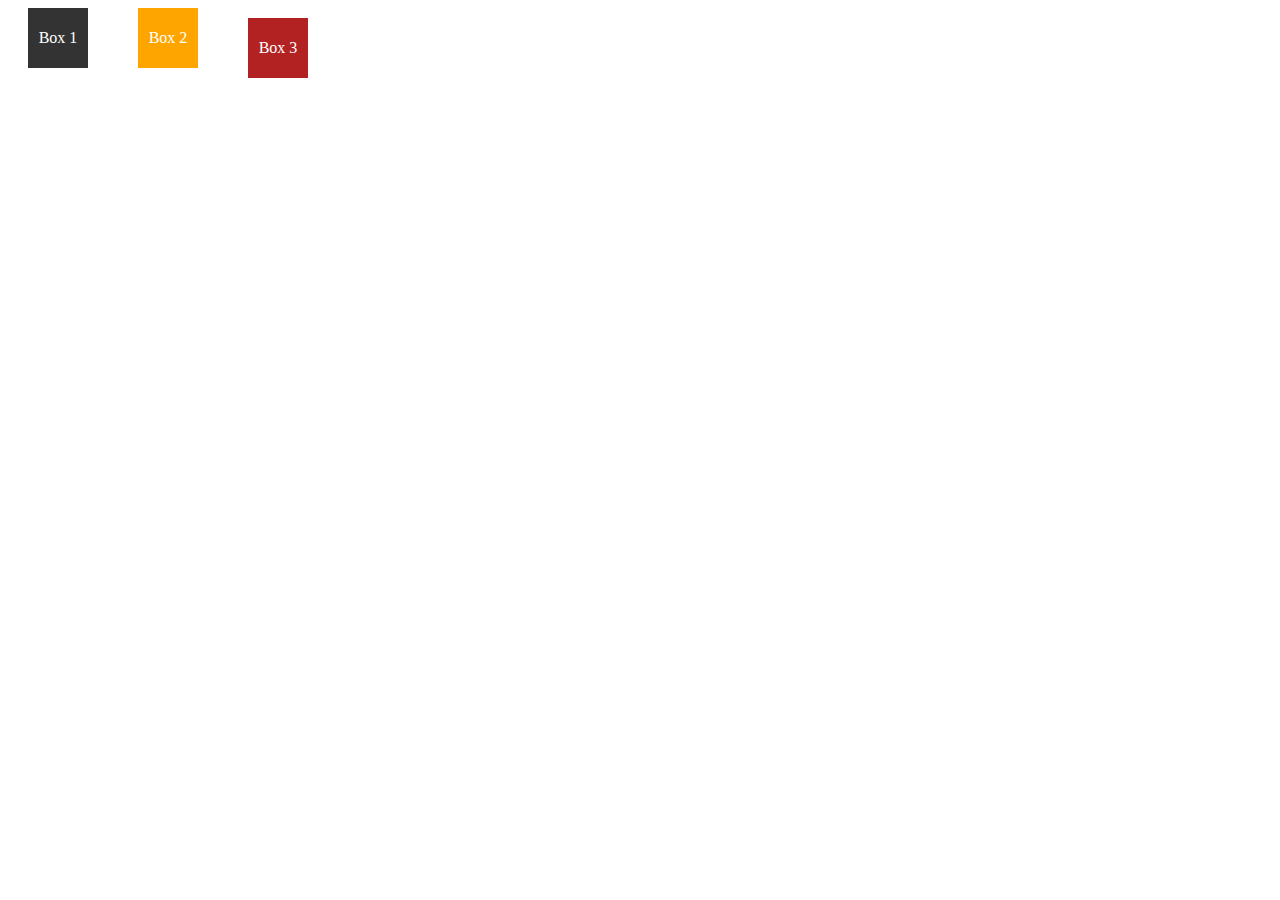
<file: f8-shop/index4.html>
<!DOCTYPE html>
<html>

<head>
    <title>
        F8-Shop
    </title>
    <meta charset="utf-8">
    <style>
        .box {
            width: 60px;
            height: 60px;
            color: #fff;
            display: flex;
            align-items: center;
            justify-content: center;
            float: left;
        }
        .box1 {
            background-color: #333;
            margin-left: 20px;
        }

        .box2 {
            background-color: orange;
            margin-left: 50px;
        }

        .box3 {
            background-color: firebrick;
            margin-top: 0px;
            margin: 10px 20px 30px 50px;
           
        }
    </style>
</head>
<!-- padding-->

<body>
    <div class = "box box1" >Box 1</div>
    <div class = "box box2" >Box 2</div>
    <div class = "box box3" >Box 3</div>
    
       <!-- chieu kim dong ho -->
</body>

</html>
</file>
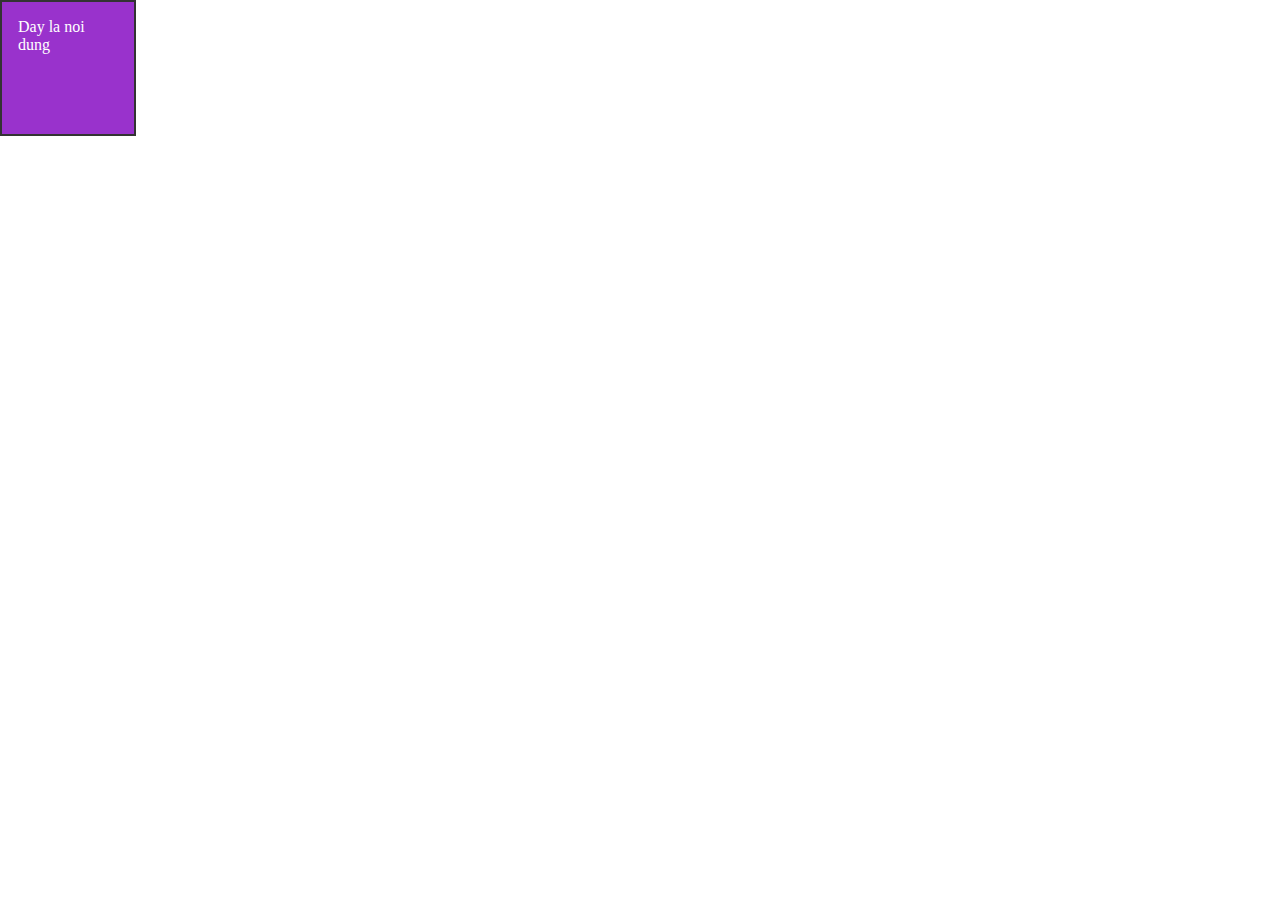
<file: f8-shop/index5.html>
<!DOCTYPE html>
<html>

<head>
    <title>
        F8-Shop
    </title>
    <meta charset="utf-8">
    <style>
        html, body {
            margin: 0;
        }
        .box {
            width:  100px;
            height: 100px;
            color: #fff;
            background-color: darkorchid;
            padding: 16px;
            border: 2px solid #333;
            box-sizing: border-box;
        }
        .box {
            box-sizing: unset;
        }
         /*unset huy cai tren di*/
    </style>
</head>
<!-- padding-->

<body>
    <div class = "box" >
        Day la noi dung
    </div>
    
</body>

</html>
</file>
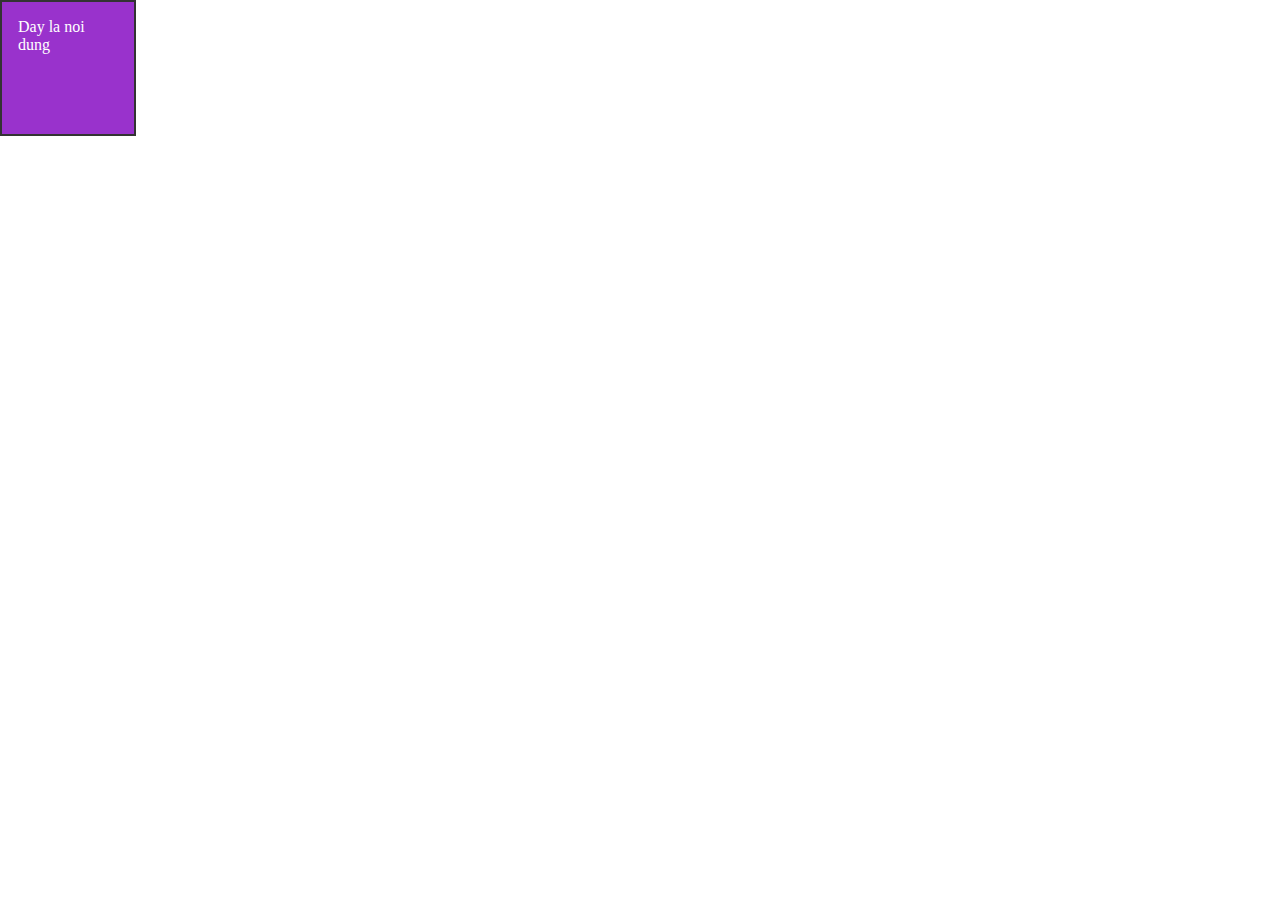
<file: f8-shop/index6.html>
<!DOCTYPE html>
<html>

<head>
    <title>
        F8-Shop
    </title>
    <meta charset="utf-8">
    <style>
        html, body {
            margin: 0;
        }
        .box {
            width:  100px;
            height: 100px;
            color: #fff;
            background-color: darkorchid;
            padding: 16px;
            border: 2px solid #333;
            box-sizing: border-box;
        }
        .box {
            box-sizing: unset;
        }
         /*unset huy cai tren di*/
    </style>
</head>
<!-- padding-->

<body>
    <div class = "box" >
        Day la noi dung
    </div>
    
</body>

</html>
<!-- can giua chieu ngang
text-align: center;
can giua chieu ngang
line-height: 100px; 
align-items: center;

display: flex;

justify-content: center;
position: absolute;
top: 50%;
left: 50%;
transform: translateY(-50%);
transform: translateX(-50%);

-->
</file>
<file: f8-shop/main.css>
.gg-play-button-o {
    box-sizing: border-box;
    position: relative;
    display: block;
    transform: scale(var(--ggs,1));
    width: 22px;
    height: 22px;
    border: 2px solid;
    border-radius: 20px
   }
   
   .gg-play-button-o::before {
    content: "";
    display: block;
    box-sizing: border-box;
    position: absolute;
    width: 0;
    height: 10px;
    border-top: 5px solid transparent;
    border-bottom: 5px solid transparent;
    border-left: 6px solid;
    top: 4px;
    left: 7px
   }
</file>
<file: free-wedding-website-template/css/style.css>
/******* Bootstrap Theming ********/
/*!
 * Bootstrap v4.5.3 (https://getbootstrap.com/)
 * Copyright 2011-2020 The Bootstrap Authors
 * Copyright 2011-2020 Twitter, Inc.
 * Licensed under MIT (https://github.com/twbs/bootstrap/blob/main/LICENSE)
 */
:root {
  --blue: #007bff;
  --indigo: #6610f2;
  --purple: #6f42c1;
  --pink: #e83e8c;
  --red: #dc3545;
  --orange: #fd7e14;
  --yellow: #ffc107;
  --green: #28a745;
  --teal: #20c997;
  --cyan: #17a2b8;
  --white: #fff;
  --gray: #6c757d;
  --gray-dark: #343a40;
  --primary: #E47A2E;
  --secondary: #EDF5F7;
  --success: #28a745;
  --info: #17a2b8;
  --warning: #ffc107;
  --danger: #dc3545;
  --light: #FFFFFF;
  --dark: #121F38;
  --breakpoint-xs: 0;
  --breakpoint-sm: 576px;
  --breakpoint-md: 768px;
  --breakpoint-lg: 992px;
  --breakpoint-xl: 1200px;
  --font-family-sans-serif: "Montserrat", sans-serif;
  --font-family-monospace: SFMono-Regular, Menlo, Monaco, Consolas, "Liberation Mono", "Courier New", monospace;
}

*,
*::before,
*::after {
  box-sizing: border-box;
}

html {
  font-family: sans-serif;
  line-height: 1.15;
  -webkit-text-size-adjust: 100%;
  -webkit-tap-highlight-color: rgba(0, 0, 0, 0);
}

article, aside, figcaption, figure, footer, header, hgroup, main, nav, section {
  display: block;
}

body {
  margin: 0;
  font-family: "Montserrat", sans-serif;
  font-size: 1rem;
  font-weight: 400;
  line-height: 1.5;
  color: #818491;
  text-align: left;
  background-color: #FFFFFF;
}

[tabindex="-1"]:focus:not(:focus-visible) {
  outline: 0 !important;
}

hr {
  box-sizing: content-box;
  height: 0;
  overflow: visible;
}

h1, h2, h3, h4, h5, h6 {
  margin-top: 0;
  margin-bottom: 0.5rem;
}

p {
  margin-top: 0;
  margin-bottom: 1rem;
}

abbr[title],
abbr[data-original-title] {
  text-decoration: underline;
  text-decoration: underline dotted;
  cursor: help;
  border-bottom: 0;
  text-decoration-skip-ink: none;
}

address {
  margin-bottom: 1rem;
  font-style: normal;
  line-height: inherit;
}

ol,
ul,
dl {
  margin-top: 0;
  margin-bottom: 1rem;
}

ol ol,
ul ul,
ol ul,
ul ol {
  margin-bottom: 0;
}

dt {
  font-weight: 700;
}

dd {
  margin-bottom: .5rem;
  margin-left: 0;
}

blockquote {
  margin: 0 0 1rem;
}

b,
strong {
  font-weight: bolder;
}

small {
  font-size: 80%;
}

sub,
sup {
  position: relative;
  font-size: 75%;
  line-height: 0;
  vertical-align: baseline;
}

sub {
  bottom: -.25em;
}

sup {
  top: -.5em;
}

a {
  color: #E47A2E;
  text-decoration: none;
  background-color: transparent;
}

a:hover {
  color: #af5617;
  text-decoration: underline;
}

a:not([href]):not([class]) {
  color: inherit;
  text-decoration: none;
}

a:not([href]):not([class]):hover {
  color: inherit;
  text-decoration: none;
}

pre,
code,
kbd,
samp {
  font-family: SFMono-Regular, Menlo, Monaco, Consolas, "Liberation Mono", "Courier New", monospace;
  font-size: 1em;
}

pre {
  margin-top: 0;
  margin-bottom: 1rem;
  overflow: auto;
  -ms-overflow-style: scrollbar;
}

figure {
  margin: 0 0 1rem;
}

img {
  vertical-align: middle;
  border-style: none;
}

svg {
  overflow: hidden;
  vertical-align: middle;
}

table {
  border-collapse: collapse;
}

caption {
  padding-top: 0.75rem;
  padding-bottom: 0.75rem;
  color: #6c757d;
  text-align: left;
  caption-side: bottom;
}

th {
  text-align: inherit;
  text-align: -webkit-match-parent;
}

label {
  display: inline-block;
  margin-bottom: 0.5rem;
}

button {
  border-radius: 0;
}

button:focus {
  outline: 1px dotted;
  outline: 5px auto -webkit-focus-ring-color;
}

input,
button,
select,
optgroup,
textarea {
  margin: 0;
  font-family: inherit;
  font-size: inherit;
  line-height: inherit;
}

button,
input {
  overflow: visible;
}

button,
select {
  text-transform: none;
}

[role="button"] {
  cursor: pointer;
}

select {
  word-wrap: normal;
}

button,
[type="button"],
[type="reset"],
[type="submit"] {
  -webkit-appearance: button;
}

button:not(:disabled),
[type="button"]:not(:disabled),
[type="reset"]:not(:disabled),
[type="submit"]:not(:disabled) {
  cursor: pointer;
}

button::-moz-focus-inner,
[type="button"]::-moz-focus-inner,
[type="reset"]::-moz-focus-inner,
[type="submit"]::-moz-focus-inner {
  padding: 0;
  border-style: none;
}

input[type="radio"],
input[type="checkbox"] {
  box-sizing: border-box;
  padding: 0;
}

textarea {
  overflow: auto;
  resize: vertical;
}

fieldset {
  min-width: 0;
  padding: 0;
  margin: 0;
  border: 0;
}

legend {
  display: block;
  width: 100%;
  max-width: 100%;
  padding: 0;
  margin-bottom: .5rem;
  font-size: 1.5rem;
  line-height: inherit;
  color: inherit;
  white-space: normal;
}

@media (max-width: 1200px) {
  legend {
    font-size: calc(1.275rem + 0.3vw) ;
  }
}

progress {
  vertical-align: baseline;
}

[type="number"]::-webkit-inner-spin-button,
[type="number"]::-webkit-outer-spin-button {
  height: auto;
}

[type="search"] {
  outline-offset: -2px;
  -webkit-appearance: none;
}

[type="search"]::-webkit-search-decoration {
  -webkit-appearance: none;
}

::-webkit-file-upload-button {
  font: inherit;
  -webkit-appearance: button;
}

output {
  display: inline-block;
}

summary {
  display: list-item;
  cursor: pointer;
}

template {
  display: none;
}

[hidden] {
  display: none !important;
}

h1, h2, h3, h4, h5, h6,
.h1, .h2, .h3, .h4, .h5, .h6 {
  margin-bottom: 0.5rem;
  font-weight: 600;
  line-height: 1.2;
  color: #121F38;
}

h1, .h1 {
  font-size: 2.5rem;
}

@media (max-width: 1200px) {
  h1, .h1 {
    font-size: calc(1.375rem + 1.5vw) ;
  }
}

h2, .h2 {
  font-size: 2rem;
}

@media (max-width: 1200px) {
  h2, .h2 {
    font-size: calc(1.325rem + 0.9vw) ;
  }
}

h3, .h3 {
  font-size: 1.75rem;
}

@media (max-width: 1200px) {
  h3, .h3 {
    font-size: calc(1.3rem + 0.6vw) ;
  }
}

h4, .h4 {
  font-size: 1.5rem;
}

@media (max-width: 1200px) {
  h4, .h4 {
    font-size: calc(1.275rem + 0.3vw) ;
  }
}

h5, .h5 {
  font-size: 1.25rem;
}

h6, .h6 {
  font-size: 1rem;
}

.lead {
  font-size: 1.25rem;
  font-weight: 300;
}

.display-1 {
  font-size: 6rem;
  font-weight: 300;
  line-height: 1.2;
}

@media (max-width: 1200px) {
  .display-1 {
    font-size: calc(1.725rem + 5.7vw) ;
  }
}

.display-2 {
  font-size: 5.5rem;
  font-weight: 300;
  line-height: 1.2;
}

@media (max-width: 1200px) {
  .display-2 {
    font-size: calc(1.675rem + 5.1vw) ;
  }
}

.display-3 {
  font-size: 4.5rem;
  font-weight: 300;
  line-height: 1.2;
}

@media (max-width: 1200px) {
  .display-3 {
    font-size: calc(1.575rem + 3.9vw) ;
  }
}

.display-4 {
  font-size: 3.5rem;
  font-weight: 300;
  line-height: 1.2;
}

@media (max-width: 1200px) {
  .display-4 {
    font-size: calc(1.475rem + 2.7vw) ;
  }
}

hr {
  margin-top: 1rem;
  margin-bottom: 1rem;
  border: 0;
  border-top: 2px solid rgba(0, 0, 0, 0.1);
}

small,
.small {
  font-size: 80%;
  font-weight: 400;
}

mark,
.mark {
  padding: 0.2em;
  background-color: #fcf8e3;
}

.list-unstyled {
  padding-left: 0;
  list-style: none;
}

.list-inline {
  padding-left: 0;
  list-style: none;
}

.list-inline-item {
  display: inline-block;
}

.list-inline-item:not(:last-child) {
  margin-right: 0.5rem;
}

.initialism {
  font-size: 90%;
  text-transform: uppercase;
}

.blockquote {
  margin-bottom: 1rem;
  font-size: 1.25rem;
}

.blockquote-footer {
  display: block;
  font-size: 80%;
  color: #6c757d;
}

.blockquote-footer::before {
  content: "\2014\00A0";
}

.img-fluid {
  max-width: 100%;
  height: auto;
}

.img-thumbnail {
  padding: 0.25rem;
  background-color: #FFFFFF;
  border: 2px solid #dee2e6;
  max-width: 100%;
  height: auto;
}

.figure {
  display: inline-block;
}

.figure-img {
  margin-bottom: 0.5rem;
  line-height: 1;
}

.figure-caption {
  font-size: 90%;
  color: #6c757d;
}

code {
  font-size: 87.5%;
  color: #e83e8c;
  word-wrap: break-word;
}

a > code {
  color: inherit;
}

kbd {
  padding: 0.2rem 0.4rem;
  font-size: 87.5%;
  color: #fff;
  background-color: #212529;
}

kbd kbd {
  padding: 0;
  font-size: 100%;
  font-weight: 700;
}

pre {
  display: block;
  font-size: 87.5%;
  color: #212529;
}

pre code {
  font-size: inherit;
  color: inherit;
  word-break: normal;
}

.pre-scrollable {
  max-height: 340px;
  overflow-y: scroll;
}

.container,
.container-fluid,
.container-sm,
.container-md,
.container-lg,
.container-xl {
  width: 100%;
  padding-right: 15px;
  padding-left: 15px;
  margin-right: auto;
  margin-left: auto;
}

@media (min-width: 576px) {
  .container, .container-sm {
    max-width: 540px;
  }
}

@media (min-width: 768px) {
  .container, .container-sm, .container-md {
    max-width: 720px;
  }
}

@media (min-width: 992px) {
  .container, .container-sm, .container-md, .container-lg {
    max-width: 960px;
  }
}

@media (min-width: 1200px) {
  .container, .container-sm, .container-md, .container-lg, .container-xl {
    max-width: 1140px;
  }
}

.row {
  display: flex;
  flex-wrap: wrap;
  margin-right: -15px;
  margin-left: -15px;
}

.no-gutters {
  margin-right: 0;
  margin-left: 0;
}

.no-gutters > .col,
.no-gutters > [class*="col-"] {
  padding-right: 0;
  padding-left: 0;
}

.col-1, .col-2, .col-3, .col-4, .col-5, .col-6, .col-7, .col-8, .col-9, .col-10, .col-11, .col-12, .col,
.col-auto, .col-sm-1, .col-sm-2, .col-sm-3, .col-sm-4, .col-sm-5, .col-sm-6, .col-sm-7, .col-sm-8, .col-sm-9, .col-sm-10, .col-sm-11, .col-sm-12, .col-sm,
.col-sm-auto, .col-md-1, .col-md-2, .col-md-3, .col-md-4, .col-md-5, .col-md-6, .col-md-7, .col-md-8, .col-md-9, .col-md-10, .col-md-11, .col-md-12, .col-md,
.col-md-auto, .col-lg-1, .col-lg-2, .col-lg-3, .col-lg-4, .col-lg-5, .col-lg-6, .col-lg-7, .col-lg-8, .col-lg-9, .col-lg-10, .col-lg-11, .col-lg-12, .col-lg,
.col-lg-auto, .col-xl-1, .col-xl-2, .col-xl-3, .col-xl-4, .col-xl-5, .col-xl-6, .col-xl-7, .col-xl-8, .col-xl-9, .col-xl-10, .col-xl-11, .col-xl-12, .col-xl,
.col-xl-auto {
  position: relative;
  width: 100%;
  padding-right: 15px;
  padding-left: 15px;
}

.col {
  flex-basis: 0;
  flex-grow: 1;
  max-width: 100%;
}

.row-cols-1 > * {
  flex: 0 0 100%;
  max-width: 100%;
}

.row-cols-2 > * {
  flex: 0 0 50%;
  max-width: 50%;
}

.row-cols-3 > * {
  flex: 0 0 33.33333%;
  max-width: 33.33333%;
}

.row-cols-4 > * {
  flex: 0 0 25%;
  max-width: 25%;
}

.row-cols-5 > * {
  flex: 0 0 20%;
  max-width: 20%;
}

.row-cols-6 > * {
  flex: 0 0 16.66667%;
  max-width: 16.66667%;
}

.col-auto {
  flex: 0 0 auto;
  width: auto;
  max-width: 100%;
}

.col-1 {
  flex: 0 0 8.33333%;
  max-width: 8.33333%;
}

.col-2 {
  flex: 0 0 16.66667%;
  max-width: 16.66667%;
}

.col-3 {
  flex: 0 0 25%;
  max-width: 25%;
}

.col-4 {
  flex: 0 0 33.33333%;
  max-width: 33.33333%;
}

.col-5 {
  flex: 0 0 41.66667%;
  max-width: 41.66667%;
}

.col-6 {
  flex: 0 0 50%;
  max-width: 50%;
}

.col-7 {
  flex: 0 0 58.33333%;
  max-width: 58.33333%;
}

.col-8 {
  flex: 0 0 66.66667%;
  max-width: 66.66667%;
}

.col-9 {
  flex: 0 0 75%;
  max-width: 75%;
}

.col-10 {
  flex: 0 0 83.33333%;
  max-width: 83.33333%;
}

.col-11 {
  flex: 0 0 91.66667%;
  max-width: 91.66667%;
}

.col-12 {
  flex: 0 0 100%;
  max-width: 100%;
}

.order-first {
  order: -1;
}

.order-last {
  order: 13;
}

.order-0 {
  order: 0;
}

.order-1 {
  order: 1;
}

.order-2 {
  order: 2;
}

.order-3 {
  order: 3;
}

.order-4 {
  order: 4;
}

.order-5 {
  order: 5;
}

.order-6 {
  order: 6;
}

.order-7 {
  order: 7;
}

.order-8 {
  order: 8;
}

.order-9 {
  order: 9;
}

.order-10 {
  order: 10;
}

.order-11 {
  order: 11;
}

.order-12 {
  order: 12;
}

.offset-1 {
  margin-left: 8.33333%;
}

.offset-2 {
  margin-left: 16.66667%;
}

.offset-3 {
  margin-left: 25%;
}

.offset-4 {
  margin-left: 33.33333%;
}

.offset-5 {
  margin-left: 41.66667%;
}

.offset-6 {
  margin-left: 50%;
}

.offset-7 {
  margin-left: 58.33333%;
}

.offset-8 {
  margin-left: 66.66667%;
}

.offset-9 {
  margin-left: 75%;
}

.offset-10 {
  margin-left: 83.33333%;
}

.offset-11 {
  margin-left: 91.66667%;
}

@media (min-width: 576px) {
  .col-sm {
    flex-basis: 0;
    flex-grow: 1;
    max-width: 100%;
  }
  .row-cols-sm-1 > * {
    flex: 0 0 100%;
    max-width: 100%;
  }
  .row-cols-sm-2 > * {
    flex: 0 0 50%;
    max-width: 50%;
  }
  .row-cols-sm-3 > * {
    flex: 0 0 33.33333%;
    max-width: 33.33333%;
  }
  .row-cols-sm-4 > * {
    flex: 0 0 25%;
    max-width: 25%;
  }
  .row-cols-sm-5 > * {
    flex: 0 0 20%;
    max-width: 20%;
  }
  .row-cols-sm-6 > * {
    flex: 0 0 16.66667%;
    max-width: 16.66667%;
  }
  .col-sm-auto {
    flex: 0 0 auto;
    width: auto;
    max-width: 100%;
  }
  .col-sm-1 {
    flex: 0 0 8.33333%;
    max-width: 8.33333%;
  }
  .col-sm-2 {
    flex: 0 0 16.66667%;
    max-width: 16.66667%;
  }
  .col-sm-3 {
    flex: 0 0 25%;
    max-width: 25%;
  }
  .col-sm-4 {
    flex: 0 0 33.33333%;
    max-width: 33.33333%;
  }
  .col-sm-5 {
    flex: 0 0 41.66667%;
    max-width: 41.66667%;
  }
  .col-sm-6 {
    flex: 0 0 50%;
    max-width: 50%;
  }
  .col-sm-7 {
    flex: 0 0 58.33333%;
    max-width: 58.33333%;
  }
  .col-sm-8 {
    flex: 0 0 66.66667%;
    max-width: 66.66667%;
  }
  .col-sm-9 {
    flex: 0 0 75%;
    max-width: 75%;
  }
  .col-sm-10 {
    flex: 0 0 83.33333%;
    max-width: 83.33333%;
  }
  .col-sm-11 {
    flex: 0 0 91.66667%;
    max-width: 91.66667%;
  }
  .col-sm-12 {
    flex: 0 0 100%;
    max-width: 100%;
  }
  .order-sm-first {
    order: -1;
  }
  .order-sm-last {
    order: 13;
  }
  .order-sm-0 {
    order: 0;
  }
  .order-sm-1 {
    order: 1;
  }
  .order-sm-2 {
    order: 2;
  }
  .order-sm-3 {
    order: 3;
  }
  .order-sm-4 {
    order: 4;
  }
  .order-sm-5 {
    order: 5;
  }
  .order-sm-6 {
    order: 6;
  }
  .order-sm-7 {
    order: 7;
  }
  .order-sm-8 {
    order: 8;
  }
  .order-sm-9 {
    order: 9;
  }
  .order-sm-10 {
    order: 10;
  }
  .order-sm-11 {
    order: 11;
  }
  .order-sm-12 {
    order: 12;
  }
  .offset-sm-0 {
    margin-left: 0;
  }
  .offset-sm-1 {
    margin-left: 8.33333%;
  }
  .offset-sm-2 {
    margin-left: 16.66667%;
  }
  .offset-sm-3 {
    margin-left: 25%;
  }
  .offset-sm-4 {
    margin-left: 33.33333%;
  }
  .offset-sm-5 {
    margin-left: 41.66667%;
  }
  .offset-sm-6 {
    margin-left: 50%;
  }
  .offset-sm-7 {
    margin-left: 58.33333%;
  }
  .offset-sm-8 {
    margin-left: 66.66667%;
  }
  .offset-sm-9 {
    margin-left: 75%;
  }
  .offset-sm-10 {
    margin-left: 83.33333%;
  }
  .offset-sm-11 {
    margin-left: 91.66667%;
  }
}

@media (min-width: 768px) {
  .col-md {
    flex-basis: 0;
    flex-grow: 1;
    max-width: 100%;
  }
  .row-cols-md-1 > * {
    flex: 0 0 100%;
    max-width: 100%;
  }
  .row-cols-md-2 > * {
    flex: 0 0 50%;
    max-width: 50%;
  }
  .row-cols-md-3 > * {
    flex: 0 0 33.33333%;
    max-width: 33.33333%;
  }
  .row-cols-md-4 > * {
    flex: 0 0 25%;
    max-width: 25%;
  }
  .row-cols-md-5 > * {
    flex: 0 0 20%;
    max-width: 20%;
  }
  .row-cols-md-6 > * {
    flex: 0 0 16.66667%;
    max-width: 16.66667%;
  }
  .col-md-auto {
    flex: 0 0 auto;
    width: auto;
    max-width: 100%;
  }
  .col-md-1 {
    flex: 0 0 8.33333%;
    max-width: 8.33333%;
  }
  .col-md-2 {
    flex: 0 0 16.66667%;
    max-width: 16.66667%;
  }
  .col-md-3 {
    flex: 0 0 25%;
    max-width: 25%;
  }
  .col-md-4 {
    flex: 0 0 33.33333%;
    max-width: 33.33333%;
  }
  .col-md-5 {
    flex: 0 0 41.66667%;
    max-width: 41.66667%;
  }
  .col-md-6 {
    flex: 0 0 50%;
    max-width: 50%;
  }
  .col-md-7 {
    flex: 0 0 58.33333%;
    max-width: 58.33333%;
  }
  .col-md-8 {
    flex: 0 0 66.66667%;
    max-width: 66.66667%;
  }
  .col-md-9 {
    flex: 0 0 75%;
    max-width: 75%;
  }
  .col-md-10 {
    flex: 0 0 83.33333%;
    max-width: 83.33333%;
  }
  .col-md-11 {
    flex: 0 0 91.66667%;
    max-width: 91.66667%;
  }
  .col-md-12 {
    flex: 0 0 100%;
    max-width: 100%;
  }
  .order-md-first {
    order: -1;
  }
  .order-md-last {
    order: 13;
  }
  .order-md-0 {
    order: 0;
  }
  .order-md-1 {
    order: 1;
  }
  .order-md-2 {
    order: 2;
  }
  .order-md-3 {
    order: 3;
  }
  .order-md-4 {
    order: 4;
  }
  .order-md-5 {
    order: 5;
  }
  .order-md-6 {
    order: 6;
  }
  .order-md-7 {
    order: 7;
  }
  .order-md-8 {
    order: 8;
  }
  .order-md-9 {
    order: 9;
  }
  .order-md-10 {
    order: 10;
  }
  .order-md-11 {
    order: 11;
  }
  .order-md-12 {
    order: 12;
  }
  .offset-md-0 {
    margin-left: 0;
  }
  .offset-md-1 {
    margin-left: 8.33333%;
  }
  .offset-md-2 {
    margin-left: 16.66667%;
  }
  .offset-md-3 {
    margin-left: 25%;
  }
  .offset-md-4 {
    margin-left: 33.33333%;
  }
  .offset-md-5 {
    margin-left: 41.66667%;
  }
  .offset-md-6 {
    margin-left: 50%;
  }
  .offset-md-7 {
    margin-left: 58.33333%;
  }
  .offset-md-8 {
    margin-left: 66.66667%;
  }
  .offset-md-9 {
    margin-left: 75%;
  }
  .offset-md-10 {
    margin-left: 83.33333%;
  }
  .offset-md-11 {
    margin-left: 91.66667%;
  }
}

@media (min-width: 992px) {
  .col-lg {
    flex-basis: 0;
    flex-grow: 1;
    max-width: 100%;
  }
  .row-cols-lg-1 > * {
    flex: 0 0 100%;
    max-width: 100%;
  }
  .row-cols-lg-2 > * {
    flex: 0 0 50%;
    max-width: 50%;
  }
  .row-cols-lg-3 > * {
    flex: 0 0 33.33333%;
    max-width: 33.33333%;
  }
  .row-cols-lg-4 > * {
    flex: 0 0 25%;
    max-width: 25%;
  }
  .row-cols-lg-5 > * {
    flex: 0 0 20%;
    max-width: 20%;
  }
  .row-cols-lg-6 > * {
    flex: 0 0 16.66667%;
    max-width: 16.66667%;
  }
  .col-lg-auto {
    flex: 0 0 auto;
    width: auto;
    max-width: 100%;
  }
  .col-lg-1 {
    flex: 0 0 8.33333%;
    max-width: 8.33333%;
  }
  .col-lg-2 {
    flex: 0 0 16.66667%;
    max-width: 16.66667%;
  }
  .col-lg-3 {
    flex: 0 0 25%;
    max-width: 25%;
  }
  .col-lg-4 {
    flex: 0 0 33.33333%;
    max-width: 33.33333%;
  }
  .col-lg-5 {
    flex: 0 0 41.66667%;
    max-width: 41.66667%;
  }
  .col-lg-6 {
    flex: 0 0 50%;
    max-width: 50%;
  }
  .col-lg-7 {
    flex: 0 0 58.33333%;
    max-width: 58.33333%;
  }
  .col-lg-8 {
    flex: 0 0 66.66667%;
    max-width: 66.66667%;
  }
  .col-lg-9 {
    flex: 0 0 75%;
    max-width: 75%;
  }
  .col-lg-10 {
    flex: 0 0 83.33333%;
    max-width: 83.33333%;
  }
  .col-lg-11 {
    flex: 0 0 91.66667%;
    max-width: 91.66667%;
  }
  .col-lg-12 {
    flex: 0 0 100%;
    max-width: 100%;
  }
  .order-lg-first {
    order: -1;
  }
  .order-lg-last {
    order: 13;
  }
  .order-lg-0 {
    order: 0;
  }
  .order-lg-1 {
    order: 1;
  }
  .order-lg-2 {
    order: 2;
  }
  .order-lg-3 {
    order: 3;
  }
  .order-lg-4 {
    order: 4;
  }
  .order-lg-5 {
    order: 5;
  }
  .order-lg-6 {
    order: 6;
  }
  .order-lg-7 {
    order: 7;
  }
  .order-lg-8 {
    order: 8;
  }
  .order-lg-9 {
    order: 9;
  }
  .order-lg-10 {
    order: 10;
  }
  .order-lg-11 {
    order: 11;
  }
  .order-lg-12 {
    order: 12;
  }
  .offset-lg-0 {
    margin-left: 0;
  }
  .offset-lg-1 {
    margin-left: 8.33333%;
  }
  .offset-lg-2 {
    margin-left: 16.66667%;
  }
  .offset-lg-3 {
    margin-left: 25%;
  }
  .offset-lg-4 {
    margin-left: 33.33333%;
  }
  .offset-lg-5 {
    margin-left: 41.66667%;
  }
  .offset-lg-6 {
    margin-left: 50%;
  }
  .offset-lg-7 {
    margin-left: 58.33333%;
  }
  .offset-lg-8 {
    margin-left: 66.66667%;
  }
  .offset-lg-9 {
    margin-left: 75%;
  }
  .offset-lg-10 {
    margin-left: 83.33333%;
  }
  .offset-lg-11 {
    margin-left: 91.66667%;
  }
}

@media (min-width: 1200px) {
  .col-xl {
    flex-basis: 0;
    flex-grow: 1;
    max-width: 100%;
  }
  .row-cols-xl-1 > * {
    flex: 0 0 100%;
    max-width: 100%;
  }
  .row-cols-xl-2 > * {
    flex: 0 0 50%;
    max-width: 50%;
  }
  .row-cols-xl-3 > * {
    flex: 0 0 33.33333%;
    max-width: 33.33333%;
  }
  .row-cols-xl-4 > * {
    flex: 0 0 25%;
    max-width: 25%;
  }
  .row-cols-xl-5 > * {
    flex: 0 0 20%;
    max-width: 20%;
  }
  .row-cols-xl-6 > * {
    flex: 0 0 16.66667%;
    max-width: 16.66667%;
  }
  .col-xl-auto {
    flex: 0 0 auto;
    width: auto;
    max-width: 100%;
  }
  .col-xl-1 {
    flex: 0 0 8.33333%;
    max-width: 8.33333%;
  }
  .col-xl-2 {
    flex: 0 0 16.66667%;
    max-width: 16.66667%;
  }
  .col-xl-3 {
    flex: 0 0 25%;
    max-width: 25%;
  }
  .col-xl-4 {
    flex: 0 0 33.33333%;
    max-width: 33.33333%;
  }
  .col-xl-5 {
    flex: 0 0 41.66667%;
    max-width: 41.66667%;
  }
  .col-xl-6 {
    flex: 0 0 50%;
    max-width: 50%;
  }
  .col-xl-7 {
    flex: 0 0 58.33333%;
    max-width: 58.33333%;
  }
  .col-xl-8 {
    flex: 0 0 66.66667%;
    max-width: 66.66667%;
  }
  .col-xl-9 {
    flex: 0 0 75%;
    max-width: 75%;
  }
  .col-xl-10 {
    flex: 0 0 83.33333%;
    max-width: 83.33333%;
  }
  .col-xl-11 {
    flex: 0 0 91.66667%;
    max-width: 91.66667%;
  }
  .col-xl-12 {
    flex: 0 0 100%;
    max-width: 100%;
  }
  .order-xl-first {
    order: -1;
  }
  .order-xl-last {
    order: 13;
  }
  .order-xl-0 {
    order: 0;
  }
  .order-xl-1 {
    order: 1;
  }
  .order-xl-2 {
    order: 2;
  }
  .order-xl-3 {
    order: 3;
  }
  .order-xl-4 {
    order: 4;
  }
  .order-xl-5 {
    order: 5;
  }
  .order-xl-6 {
    order: 6;
  }
  .order-xl-7 {
    order: 7;
  }
  .order-xl-8 {
    order: 8;
  }
  .order-xl-9 {
    order: 9;
  }
  .order-xl-10 {
    order: 10;
  }
  .order-xl-11 {
    order: 11;
  }
  .order-xl-12 {
    order: 12;
  }
  .offset-xl-0 {
    margin-left: 0;
  }
  .offset-xl-1 {
    margin-left: 8.33333%;
  }
  .offset-xl-2 {
    margin-left: 16.66667%;
  }
  .offset-xl-3 {
    margin-left: 25%;
  }
  .offset-xl-4 {
    margin-left: 33.33333%;
  }
  .offset-xl-5 {
    margin-left: 41.66667%;
  }
  .offset-xl-6 {
    margin-left: 50%;
  }
  .offset-xl-7 {
    margin-left: 58.33333%;
  }
  .offset-xl-8 {
    margin-left: 66.66667%;
  }
  .offset-xl-9 {
    margin-left: 75%;
  }
  .offset-xl-10 {
    margin-left: 83.33333%;
  }
  .offset-xl-11 {
    margin-left: 91.66667%;
  }
}

.table {
  width: 100%;
  margin-bottom: 1rem;
  color: #818491;
}

.table th,
.table td {
  padding: 0.75rem;
  vertical-align: top;
  border-top: 2px solid #dee2e6;
}

.table thead th {
  vertical-align: bottom;
  border-bottom: 4px solid #dee2e6;
}

.table tbody + tbody {
  border-top: 4px solid #dee2e6;
}

.table-sm th,
.table-sm td {
  padding: 0.3rem;
}

.table-bordered {
  border: 2px solid #dee2e6;
}

.table-bordered th,
.table-bordered td {
  border: 2px solid #dee2e6;
}

.table-bordered thead th,
.table-bordered thead td {
  border-bottom-width: 4px;
}

.table-borderless th,
.table-borderless td,
.table-borderless thead th,
.table-borderless tbody + tbody {
  border: 0;
}

.table-striped tbody tr:nth-of-type(odd) {
  background-color: rgba(0, 0, 0, 0.05);
}

.table-hover tbody tr:hover {
  color: #818491;
  background-color: rgba(0, 0, 0, 0.075);
}

.table-primary,
.table-primary > th,
.table-primary > td {
  background-color: #f7dac4;
}

.table-primary th,
.table-primary td,
.table-primary thead th,
.table-primary tbody + tbody {
  border-color: #f1ba92;
}

.table-hover .table-primary:hover {
  background-color: #f4ccae;
}

.table-hover .table-primary:hover > td,
.table-hover .table-primary:hover > th {
  background-color: #f4ccae;
}

.table-secondary,
.table-secondary > th,
.table-secondary > td {
  background-color: #fafcfd;
}

.table-secondary th,
.table-secondary td,
.table-secondary thead th,
.table-secondary tbody + tbody {
  border-color: #f6fafb;
}

.table-hover .table-secondary:hover {
  background-color: #e8f1f6;
}

.table-hover .table-secondary:hover > td,
.table-hover .table-secondary:hover > th {
  background-color: #e8f1f6;
}

.table-success,
.table-success > th,
.table-success > td {
  background-color: #c3e6cb;
}

.table-success th,
.table-success td,
.table-success thead th,
.table-success tbody + tbody {
  border-color: #8fd19e;
}

.table-hover .table-success:hover {
  background-color: #b1dfbb;
}

.table-hover .table-success:hover > td,
.table-hover .table-success:hover > th {
  background-color: #b1dfbb;
}

.table-info,
.table-info > th,
.table-info > td {
  background-color: #bee5eb;
}

.table-info th,
.table-info td,
.table-info thead th,
.table-info tbody + tbody {
  border-color: #86cfda;
}

.table-hover .table-info:hover {
  background-color: #abdde5;
}

.table-hover .table-info:hover > td,
.table-hover .table-info:hover > th {
  background-color: #abdde5;
}

.table-warning,
.table-warning > th,
.table-warning > td {
  background-color: #ffeeba;
}

.table-warning th,
.table-warning td,
.table-warning thead th,
.table-warning tbody + tbody {
  border-color: #ffdf7e;
}

.table-hover .table-warning:hover {
  background-color: #ffe8a1;
}

.table-hover .table-warning:hover > td,
.table-hover .table-warning:hover > th {
  background-color: #ffe8a1;
}

.table-danger,
.table-danger > th,
.table-danger > td {
  background-color: #f5c6cb;
}

.table-danger th,
.table-danger td,
.table-danger thead th,
.table-danger tbody + tbody {
  border-color: #ed969e;
}

.table-hover .table-danger:hover {
  background-color: #f1b0b7;
}

.table-hover .table-danger:hover > td,
.table-hover .table-danger:hover > th {
  background-color: #f1b0b7;
}

.table-light,
.table-light > th,
.table-light > td {
  background-color: white;
}

.table-light th,
.table-light td,
.table-light thead th,
.table-light tbody + tbody {
  border-color: white;
}

.table-hover .table-light:hover {
  background-color: #f2f2f2;
}

.table-hover .table-light:hover > td,
.table-hover .table-light:hover > th {
  background-color: #f2f2f2;
}

.table-dark,
.table-dark > th,
.table-dark > td {
  background-color: #bdc0c7;
}

.table-dark th,
.table-dark td,
.table-dark thead th,
.table-dark tbody + tbody {
  border-color: #848b98;
}

.table-hover .table-dark:hover {
  background-color: #afb3bb;
}

.table-hover .table-dark:hover > td,
.table-hover .table-dark:hover > th {
  background-color: #afb3bb;
}

.table-active,
.table-active > th,
.table-active > td {
  background-color: rgba(0, 0, 0, 0.075);
}

.table-hover .table-active:hover {
  background-color: rgba(0, 0, 0, 0.075);
}

.table-hover .table-active:hover > td,
.table-hover .table-active:hover > th {
  background-color: rgba(0, 0, 0, 0.075);
}

.table .thead-dark th {
  color: #fff;
  background-color: #343a40;
  border-color: #454d55;
}

.table .thead-light th {
  color: #495057;
  background-color: #e9ecef;
  border-color: #dee2e6;
}

.table-dark {
  color: #fff;
  background-color: #343a40;
}

.table-dark th,
.table-dark td,
.table-dark thead th {
  border-color: #454d55;
}

.table-dark.table-bordered {
  border: 0;
}

.table-dark.table-striped tbody tr:nth-of-type(odd) {
  background-color: rgba(255, 255, 255, 0.05);
}

.table-dark.table-hover tbody tr:hover {
  color: #fff;
  background-color: rgba(255, 255, 255, 0.075);
}

@media (max-width: 575.98px) {
  .table-responsive-sm {
    display: block;
    width: 100%;
    overflow-x: auto;
    -webkit-overflow-scrolling: touch;
  }
  .table-responsive-sm > .table-bordered {
    border: 0;
  }
}

@media (max-width: 767.98px) {
  .table-responsive-md {
    display: block;
    width: 100%;
    overflow-x: auto;
    -webkit-overflow-scrolling: touch;
  }
  .table-responsive-md > .table-bordered {
    border: 0;
  }
}

@media (max-width: 991.98px) {
  .table-responsive-lg {
    display: block;
    width: 100%;
    overflow-x: auto;
    -webkit-overflow-scrolling: touch;
  }
  .table-responsive-lg > .table-bordered {
    border: 0;
  }
}

@media (max-width: 1199.98px) {
  .table-responsive-xl {
    display: block;
    width: 100%;
    overflow-x: auto;
    -webkit-overflow-scrolling: touch;
  }
  .table-responsive-xl > .table-bordered {
    border: 0;
  }
}

.table-responsive {
  display: block;
  width: 100%;
  overflow-x: auto;
  -webkit-overflow-scrolling: touch;
}

.table-responsive > .table-bordered {
  border: 0;
}

.form-control {
  display: block;
  width: 100%;
  height: calc(1.5em + 0.75rem + 4px);
  padding: 0.375rem 0.75rem;
  font-size: 1rem;
  font-weight: 400;
  line-height: 1.5;
  color: #495057;
  background-color: #fff;
  background-clip: padding-box;
  border: 2px solid #ced4da;
  border-radius: 0;
  transition: border-color 0.15s ease-in-out, box-shadow 0.15s ease-in-out;
}

@media (prefers-reduced-motion: reduce) {
  .form-control {
    transition: none;
  }
}

.form-control::-ms-expand {
  background-color: transparent;
  border: 0;
}

.form-control:-moz-focusring {
  color: transparent;
  text-shadow: 0 0 0 #495057;
}

.form-control:focus {
  color: #495057;
  background-color: #fff;
  border-color: #f3c29f;
  outline: 0;
  box-shadow: 0 0 0 0.2rem rgba(228, 122, 46, 0.25);
}

.form-control::placeholder {
  color: #6c757d;
  opacity: 1;
}

.form-control:disabled, .form-control[readonly] {
  background-color: #e9ecef;
  opacity: 1;
}

input[type="date"].form-control,
input[type="time"].form-control,
input[type="datetime-local"].form-control,
input[type="month"].form-control {
  appearance: none;
}

select.form-control:focus::-ms-value {
  color: #495057;
  background-color: #fff;
}

.form-control-file,
.form-control-range {
  display: block;
  width: 100%;
}

.col-form-label {
  padding-top: calc(0.375rem + 2px);
  padding-bottom: calc(0.375rem + 2px);
  margin-bottom: 0;
  font-size: inherit;
  line-height: 1.5;
}

.col-form-label-lg {
  padding-top: calc(0.5rem + 2px);
  padding-bottom: calc(0.5rem + 2px);
  font-size: 1.25rem;
  line-height: 1.5;
}

.col-form-label-sm {
  padding-top: calc(0.25rem + 2px);
  padding-bottom: calc(0.25rem + 2px);
  font-size: 0.875rem;
  line-height: 1.5;
}

.form-control-plaintext {
  display: block;
  width: 100%;
  padding: 0.375rem 0;
  margin-bottom: 0;
  font-size: 1rem;
  line-height: 1.5;
  color: #818491;
  background-color: transparent;
  border: solid transparent;
  border-width: 2px 0;
}

.form-control-plaintext.form-control-sm, .form-control-plaintext.form-control-lg {
  padding-right: 0;
  padding-left: 0;
}

.form-control-sm {
  height: calc(1.5em + 0.5rem + 4px);
  padding: 0.25rem 0.5rem;
  font-size: 0.875rem;
  line-height: 1.5;
}

.form-control-lg {
  height: calc(1.5em + 1rem + 4px);
  padding: 0.5rem 1rem;
  font-size: 1.25rem;
  line-height: 1.5;
}

select.form-control[size], select.form-control[multiple] {
  height: auto;
}

textarea.form-control {
  height: auto;
}

.form-group {
  margin-bottom: 1rem;
}

.form-text {
  display: block;
  margin-top: 0.25rem;
}

.form-row {
  display: flex;
  flex-wrap: wrap;
  margin-right: -5px;
  margin-left: -5px;
}

.form-row > .col,
.form-row > [class*="col-"] {
  padding-right: 5px;
  padding-left: 5px;
}

.form-check {
  position: relative;
  display: block;
  padding-left: 1.25rem;
}

.form-check-input {
  position: absolute;
  margin-top: 0.3rem;
  margin-left: -1.25rem;
}

.form-check-input[disabled] ~ .form-check-label,
.form-check-input:disabled ~ .form-check-label {
  color: #6c757d;
}

.form-check-label {
  margin-bottom: 0;
}

.form-check-inline {
  display: inline-flex;
  align-items: center;
  padding-left: 0;
  margin-right: 0.75rem;
}

.form-check-inline .form-check-input {
  position: static;
  margin-top: 0;
  margin-right: 0.3125rem;
  margin-left: 0;
}

.valid-feedback {
  display: none;
  width: 100%;
  margin-top: 0.25rem;
  font-size: 80%;
  color: #28a745;
}

.valid-tooltip {
  position: absolute;
  top: 100%;
  left: 0;
  z-index: 5;
  display: none;
  max-width: 100%;
  padding: 0.25rem 0.5rem;
  margin-top: .1rem;
  font-size: 0.875rem;
  line-height: 1.5;
  color: #fff;
  background-color: rgba(40, 167, 69, 0.9);
}

.was-validated :valid ~ .valid-feedback,
.was-validated :valid ~ .valid-tooltip,
.is-valid ~ .valid-feedback,
.is-valid ~ .valid-tooltip {
  display: block;
}

.was-validated .form-control:valid, .form-control.is-valid {
  border-color: #28a745;
  padding-right: calc(1.5em + 0.75rem);
  background-image: url("data:image/svg+xml,%3csvg xmlns='http://www.w3.org/2000/svg' width='8' height='8' viewBox='0 0 8 8'%3e%3cpath fill='%2328a745' d='M2.3 6.73L.6 4.53c-.4-1.04.46-1.4 1.1-.8l1.1 1.4 3.4-3.8c.6-.63 1.6-.27 1.2.7l-4 4.6c-.43.5-.8.4-1.1.1z'/%3e%3c/svg%3e");
  background-repeat: no-repeat;
  background-position: right calc(0.375em + 0.1875rem) center;
  background-size: calc(0.75em + 0.375rem) calc(0.75em + 0.375rem);
}

.was-validated .form-control:valid:focus, .form-control.is-valid:focus {
  border-color: #28a745;
  box-shadow: 0 0 0 0.2rem rgba(40, 167, 69, 0.25);
}

.was-validated textarea.form-control:valid, textarea.form-control.is-valid {
  padding-right: calc(1.5em + 0.75rem);
  background-position: top calc(0.375em + 0.1875rem) right calc(0.375em + 0.1875rem);
}

.was-validated .custom-select:valid, .custom-select.is-valid {
  border-color: #28a745;
  padding-right: calc(0.75em + 2.3125rem);
  background: url("data:image/svg+xml,%3csvg xmlns='http://www.w3.org/2000/svg' width='4' height='5' viewBox='0 0 4 5'%3e%3cpath fill='%23343a40' d='M2 0L0 2h4zm0 5L0 3h4z'/%3e%3c/svg%3e") no-repeat right 0.75rem center/8px 10px, url("data:image/svg+xml,%3csvg xmlns='http://www.w3.org/2000/svg' width='8' height='8' viewBox='0 0 8 8'%3e%3cpath fill='%2328a745' d='M2.3 6.73L.6 4.53c-.4-1.04.46-1.4 1.1-.8l1.1 1.4 3.4-3.8c.6-.63 1.6-.27 1.2.7l-4 4.6c-.43.5-.8.4-1.1.1z'/%3e%3c/svg%3e") #fff no-repeat center right 1.75rem/calc(0.75em + 0.375rem) calc(0.75em + 0.375rem);
}

.was-validated .custom-select:valid:focus, .custom-select.is-valid:focus {
  border-color: #28a745;
  box-shadow: 0 0 0 0.2rem rgba(40, 167, 69, 0.25);
}

.was-validated .form-check-input:valid ~ .form-check-label, .form-check-input.is-valid ~ .form-check-label {
  color: #28a745;
}

.was-validated .form-check-input:valid ~ .valid-feedback,
.was-validated .form-check-input:valid ~ .valid-tooltip, .form-check-input.is-valid ~ .valid-feedback,
.form-check-input.is-valid ~ .valid-tooltip {
  display: block;
}

.was-validated .custom-control-input:valid ~ .custom-control-label, .custom-control-input.is-valid ~ .custom-control-label {
  color: #28a745;
}

.was-validated .custom-control-input:valid ~ .custom-control-label::before, .custom-control-input.is-valid ~ .custom-control-label::before {
  border-color: #28a745;
}

.was-validated .custom-control-input:valid:checked ~ .custom-control-label::before, .custom-control-input.is-valid:checked ~ .custom-control-label::before {
  border-color: #34ce57;
  background-color: #34ce57;
}

.was-validated .custom-control-input:valid:focus ~ .custom-control-label::before, .custom-control-input.is-valid:focus ~ .custom-control-label::before {
  box-shadow: 0 0 0 0.2rem rgba(40, 167, 69, 0.25);
}

.was-validated .custom-control-input:valid:focus:not(:checked) ~ .custom-control-label::before, .custom-control-input.is-valid:focus:not(:checked) ~ .custom-control-label::before {
  border-color: #28a745;
}

.was-validated .custom-file-input:valid ~ .custom-file-label, .custom-file-input.is-valid ~ .custom-file-label {
  border-color: #28a745;
}

.was-validated .custom-file-input:valid:focus ~ .custom-file-label, .custom-file-input.is-valid:focus ~ .custom-file-label {
  border-color: #28a745;
  box-shadow: 0 0 0 0.2rem rgba(40, 167, 69, 0.25);
}

.invalid-feedback {
  display: none;
  width: 100%;
  margin-top: 0.25rem;
  font-size: 80%;
  color: #dc3545;
}

.invalid-tooltip {
  position: absolute;
  top: 100%;
  left: 0;
  z-index: 5;
  display: none;
  max-width: 100%;
  padding: 0.25rem 0.5rem;
  margin-top: .1rem;
  font-size: 0.875rem;
  line-height: 1.5;
  color: #fff;
  background-color: rgba(220, 53, 69, 0.9);
}

.was-validated :invalid ~ .invalid-feedback,
.was-validated :invalid ~ .invalid-tooltip,
.is-invalid ~ .invalid-feedback,
.is-invalid ~ .invalid-tooltip {
  display: block;
}

.was-validated .form-control:invalid, .form-control.is-invalid {
  border-color: #dc3545;
  padding-right: calc(1.5em + 0.75rem);
  background-image: url("data:image/svg+xml,%3csvg xmlns='http://www.w3.org/2000/svg' width='12' height='12' fill='none' stroke='%23dc3545' viewBox='0 0 12 12'%3e%3ccircle cx='6' cy='6' r='4.5'/%3e%3cpath stroke-linejoin='round' d='M5.8 3.6h.4L6 6.5z'/%3e%3ccircle cx='6' cy='8.2' r='.6' fill='%23dc3545' stroke='none'/%3e%3c/svg%3e");
  background-repeat: no-repeat;
  background-position: right calc(0.375em + 0.1875rem) center;
  background-size: calc(0.75em + 0.375rem) calc(0.75em + 0.375rem);
}

.was-validated .form-control:invalid:focus, .form-control.is-invalid:focus {
  border-color: #dc3545;
  box-shadow: 0 0 0 0.2rem rgba(220, 53, 69, 0.25);
}

.was-validated textarea.form-control:invalid, textarea.form-control.is-invalid {
  padding-right: calc(1.5em + 0.75rem);
  background-position: top calc(0.375em + 0.1875rem) right calc(0.375em + 0.1875rem);
}

.was-validated .custom-select:invalid, .custom-select.is-invalid {
  border-color: #dc3545;
  padding-right: calc(0.75em + 2.3125rem);
  background: url("data:image/svg+xml,%3csvg xmlns='http://www.w3.org/2000/svg' width='4' height='5' viewBox='0 0 4 5'%3e%3cpath fill='%23343a40' d='M2 0L0 2h4zm0 5L0 3h4z'/%3e%3c/svg%3e") no-repeat right 0.75rem center/8px 10px, url("data:image/svg+xml,%3csvg xmlns='http://www.w3.org/2000/svg' width='12' height='12' fill='none' stroke='%23dc3545' viewBox='0 0 12 12'%3e%3ccircle cx='6' cy='6' r='4.5'/%3e%3cpath stroke-linejoin='round' d='M5.8 3.6h.4L6 6.5z'/%3e%3ccircle cx='6' cy='8.2' r='.6' fill='%23dc3545' stroke='none'/%3e%3c/svg%3e") #fff no-repeat center right 1.75rem/calc(0.75em + 0.375rem) calc(0.75em + 0.375rem);
}

.was-validated .custom-select:invalid:focus, .custom-select.is-invalid:focus {
  border-color: #dc3545;
  box-shadow: 0 0 0 0.2rem rgba(220, 53, 69, 0.25);
}

.was-validated .form-check-input:invalid ~ .form-check-label, .form-check-input.is-invalid ~ .form-check-label {
  color: #dc3545;
}

.was-validated .form-check-input:invalid ~ .invalid-feedback,
.was-validated .form-check-input:invalid ~ .invalid-tooltip, .form-check-input.is-invalid ~ .invalid-feedback,
.form-check-input.is-invalid ~ .invalid-tooltip {
  display: block;
}

.was-validated .custom-control-input:invalid ~ .custom-control-label, .custom-control-input.is-invalid ~ .custom-control-label {
  color: #dc3545;
}

.was-validated .custom-control-input:invalid ~ .custom-control-label::before, .custom-control-input.is-invalid ~ .custom-control-label::before {
  border-color: #dc3545;
}

.was-validated .custom-control-input:invalid:checked ~ .custom-control-label::before, .custom-control-input.is-invalid:checked ~ .custom-control-label::before {
  border-color: #e4606d;
  background-color: #e4606d;
}

.was-validated .custom-control-input:invalid:focus ~ .custom-control-label::before, .custom-control-input.is-invalid:focus ~ .custom-control-label::before {
  box-shadow: 0 0 0 0.2rem rgba(220, 53, 69, 0.25);
}

.was-validated .custom-control-input:invalid:focus:not(:checked) ~ .custom-control-label::before, .custom-control-input.is-invalid:focus:not(:checked) ~ .custom-control-label::before {
  border-color: #dc3545;
}

.was-validated .custom-file-input:invalid ~ .custom-file-label, .custom-file-input.is-invalid ~ .custom-file-label {
  border-color: #dc3545;
}

.was-validated .custom-file-input:invalid:focus ~ .custom-file-label, .custom-file-input.is-invalid:focus ~ .custom-file-label {
  border-color: #dc3545;
  box-shadow: 0 0 0 0.2rem rgba(220, 53, 69, 0.25);
}

.form-inline {
  display: flex;
  flex-flow: row wrap;
  align-items: center;
}

.form-inline .form-check {
  width: 100%;
}

@media (min-width: 576px) {
  .form-inline label {
    display: flex;
    align-items: center;
    justify-content: center;
    margin-bottom: 0;
  }
  .form-inline .form-group {
    display: flex;
    flex: 0 0 auto;
    flex-flow: row wrap;
    align-items: center;
    margin-bottom: 0;
  }
  .form-inline .form-control {
    display: inline-block;
    width: auto;
    vertical-align: middle;
  }
  .form-inline .form-control-plaintext {
    display: inline-block;
  }
  .form-inline .input-group,
  .form-inline .custom-select {
    width: auto;
  }
  .form-inline .form-check {
    display: flex;
    align-items: center;
    justify-content: center;
    width: auto;
    padding-left: 0;
  }
  .form-inline .form-check-input {
    position: relative;
    flex-shrink: 0;
    margin-top: 0;
    margin-right: 0.25rem;
    margin-left: 0;
  }
  .form-inline .custom-control {
    align-items: center;
    justify-content: center;
  }
  .form-inline .custom-control-label {
    margin-bottom: 0;
  }
}

.btn {
  display: inline-block;
  font-weight: 400;
  color: #818491;
  text-align: center;
  vertical-align: middle;
  user-select: none;
  background-color: transparent;
  border: 2px solid transparent;
  padding: 0.375rem 0.75rem;
  font-size: 1rem;
  line-height: 1.5;
  border-radius: 0;
  transition: color 0.15s ease-in-out, background-color 0.15s ease-in-out, border-color 0.15s ease-in-out, box-shadow 0.15s ease-in-out;
}

@media (prefers-reduced-motion: reduce) {
  .btn {
    transition: none;
  }
}

.btn:hover {
  color: #818491;
  text-decoration: none;
}

.btn:focus, .btn.focus {
  outline: 0;
  box-shadow: 0 0 0 0.2rem rgba(228, 122, 46, 0.25);
}

.btn.disabled, .btn:disabled {
  opacity: 0.65;
}

.btn:not(:disabled):not(.disabled) {
  cursor: pointer;
}

a.btn.disabled,
fieldset:disabled a.btn {
  pointer-events: none;
}

.btn-primary {
  color: #fff;
  background-color: #E47A2E;
  border-color: #E47A2E;
}

.btn-primary:hover {
  color: #fff;
  background-color: #d1671b;
  border-color: #c5611a;
}

.btn-primary:focus, .btn-primary.focus {
  color: #fff;
  background-color: #d1671b;
  border-color: #c5611a;
  box-shadow: 0 0 0 0.2rem rgba(232, 142, 77, 0.5);
}

.btn-primary.disabled, .btn-primary:disabled {
  color: #fff;
  background-color: #E47A2E;
  border-color: #E47A2E;
}

.btn-primary:not(:disabled):not(.disabled):active, .btn-primary:not(:disabled):not(.disabled).active,
.show > .btn-primary.dropdown-toggle {
  color: #fff;
  background-color: #c5611a;
  border-color: #ba5c18;
}

.btn-primary:not(:disabled):not(.disabled):active:focus, .btn-primary:not(:disabled):not(.disabled).active:focus,
.show > .btn-primary.dropdown-toggle:focus {
  box-shadow: 0 0 0 0.2rem rgba(232, 142, 77, 0.5);
}

.btn-secondary {
  color: #212529;
  background-color: #EDF5F7;
  border-color: #EDF5F7;
}

.btn-secondary:hover {
  color: #212529;
  background-color: #d3e6eb;
  border-color: #cae1e7;
}

.btn-secondary:focus, .btn-secondary.focus {
  color: #212529;
  background-color: #d3e6eb;
  border-color: #cae1e7;
  box-shadow: 0 0 0 0.2rem rgba(206, 214, 216, 0.5);
}

.btn-secondary.disabled, .btn-secondary:disabled {
  color: #212529;
  background-color: #EDF5F7;
  border-color: #EDF5F7;
}

.btn-secondary:not(:disabled):not(.disabled):active, .btn-secondary:not(:disabled):not(.disabled).active,
.show > .btn-secondary.dropdown-toggle {
  color: #212529;
  background-color: #cae1e7;
  border-color: #c1dce3;
}

.btn-secondary:not(:disabled):not(.disabled):active:focus, .btn-secondary:not(:disabled):not(.disabled).active:focus,
.show > .btn-secondary.dropdown-toggle:focus {
  box-shadow: 0 0 0 0.2rem rgba(206, 214, 216, 0.5);
}

.btn-success {
  color: #fff;
  background-color: #28a745;
  border-color: #28a745;
}

.btn-success:hover {
  color: #fff;
  background-color: #218838;
  border-color: #1e7e34;
}

.btn-success:focus, .btn-success.focus {
  color: #fff;
  background-color: #218838;
  border-color: #1e7e34;
  box-shadow: 0 0 0 0.2rem rgba(72, 180, 97, 0.5);
}

.btn-success.disabled, .btn-success:disabled {
  color: #fff;
  background-color: #28a745;
  border-color: #28a745;
}

.btn-success:not(:disabled):not(.disabled):active, .btn-success:not(:disabled):not(.disabled).active,
.show > .btn-success.dropdown-toggle {
  color: #fff;
  background-color: #1e7e34;
  border-color: #1c7430;
}

.btn-success:not(:disabled):not(.disabled):active:focus, .btn-success:not(:disabled):not(.disabled).active:focus,
.show > .btn-success.dropdown-toggle:focus {
  box-shadow: 0 0 0 0.2rem rgba(72, 180, 97, 0.5);
}

.btn-info {
  color: #fff;
  background-color: #17a2b8;
  border-color: #17a2b8;
}

.btn-info:hover {
  color: #fff;
  background-color: #138496;
  border-color: #117a8b;
}

.btn-info:focus, .btn-info.focus {
  color: #fff;
  background-color: #138496;
  border-color: #117a8b;
  box-shadow: 0 0 0 0.2rem rgba(58, 176, 195, 0.5);
}

.btn-info.disabled, .btn-info:disabled {
  color: #fff;
  background-color: #17a2b8;
  border-color: #17a2b8;
}

.btn-info:not(:disabled):not(.disabled):active, .btn-info:not(:disabled):not(.disabled).active,
.show > .btn-info.dropdown-toggle {
  color: #fff;
  background-color: #117a8b;
  border-color: #10707f;
}

.btn-info:not(:disabled):not(.disabled):active:focus, .btn-info:not(:disabled):not(.disabled).active:focus,
.show > .btn-info.dropdown-toggle:focus {
  box-shadow: 0 0 0 0.2rem rgba(58, 176, 195, 0.5);
}

.btn-warning {
  color: #212529;
  background-color: #ffc107;
  border-color: #ffc107;
}

.btn-warning:hover {
  color: #212529;
  background-color: #e0a800;
  border-color: #d39e00;
}

.btn-warning:focus, .btn-warning.focus {
  color: #212529;
  background-color: #e0a800;
  border-color: #d39e00;
  box-shadow: 0 0 0 0.2rem rgba(222, 170, 12, 0.5);
}

.btn-warning.disabled, .btn-warning:disabled {
  color: #212529;
  background-color: #ffc107;
  border-color: #ffc107;
}

.btn-warning:not(:disabled):not(.disabled):active, .btn-warning:not(:disabled):not(.disabled).active,
.show > .btn-warning.dropdown-toggle {
  color: #212529;
  background-color: #d39e00;
  border-color: #c69500;
}

.btn-warning:not(:disabled):not(.disabled):active:focus, .btn-warning:not(:disabled):not(.disabled).active:focus,
.show > .btn-warning.dropdown-toggle:focus {
  box-shadow: 0 0 0 0.2rem rgba(222, 170, 12, 0.5);
}

.btn-danger {
  color: #fff;
  background-color: #dc3545;
  border-color: #dc3545;
}

.btn-danger:hover {
  color: #fff;
  background-color: #c82333;
  border-color: #bd2130;
}

.btn-danger:focus, .btn-danger.focus {
  color: #fff;
  background-color: #c82333;
  border-color: #bd2130;
  box-shadow: 0 0 0 0.2rem rgba(225, 83, 97, 0.5);
}

.btn-danger.disabled, .btn-danger:disabled {
  color: #fff;
  background-color: #dc3545;
  border-color: #dc3545;
}

.btn-danger:not(:disabled):not(.disabled):active, .btn-danger:not(:disabled):not(.disabled).active,
.show > .btn-danger.dropdown-toggle {
  color: #fff;
  background-color: #bd2130;
  border-color: #b21f2d;
}

.btn-danger:not(:disabled):not(.disabled):active:focus, .btn-danger:not(:disabled):not(.disabled).active:focus,
.show > .btn-danger.dropdown-toggle:focus {
  box-shadow: 0 0 0 0.2rem rgba(225, 83, 97, 0.5);
}

.btn-light {
  color: #212529;
  background-color: #FFFFFF;
  border-color: #FFFFFF;
}

.btn-light:hover {
  color: #212529;
  background-color: #ececec;
  border-color: #e6e6e6;
}

.btn-light:focus, .btn-light.focus {
  color: #212529;
  background-color: #ececec;
  border-color: #e6e6e6;
  box-shadow: 0 0 0 0.2rem rgba(222, 222, 223, 0.5);
}

.btn-light.disabled, .btn-light:disabled {
  color: #212529;
  background-color: #FFFFFF;
  border-color: #FFFFFF;
}

.btn-light:not(:disabled):not(.disabled):active, .btn-light:not(:disabled):not(.disabled).active,
.show > .btn-light.dropdown-toggle {
  color: #212529;
  background-color: #e6e6e6;
  border-color: #dfdfdf;
}

.btn-light:not(:disabled):not(.disabled):active:focus, .btn-light:not(:disabled):not(.disabled).active:focus,
.show > .btn-light.dropdown-toggle:focus {
  box-shadow: 0 0 0 0.2rem rgba(222, 222, 223, 0.5);
}

.btn-dark {
  color: #fff;
  background-color: #121F38;
  border-color: #121F38;
}

.btn-dark:hover {
  color: #fff;
  background-color: #090f1b;
  border-color: #060a11;
}

.btn-dark:focus, .btn-dark.focus {
  color: #fff;
  background-color: #090f1b;
  border-color: #060a11;
  box-shadow: 0 0 0 0.2rem rgba(54, 65, 86, 0.5);
}

.btn-dark.disabled, .btn-dark:disabled {
  color: #fff;
  background-color: #121F38;
  border-color: #121F38;
}

.btn-dark:not(:disabled):not(.disabled):active, .btn-dark:not(:disabled):not(.disabled).active,
.show > .btn-dark.dropdown-toggle {
  color: #fff;
  background-color: #060a11;
  border-color: #020408;
}

.btn-dark:not(:disabled):not(.disabled):active:focus, .btn-dark:not(:disabled):not(.disabled).active:focus,
.show > .btn-dark.dropdown-toggle:focus {
  box-shadow: 0 0 0 0.2rem rgba(54, 65, 86, 0.5);
}

.btn-outline-primary {
  color: #E47A2E;
  border-color: #E47A2E;
}

.btn-outline-primary:hover {
  color: #fff;
  background-color: #E47A2E;
  border-color: #E47A2E;
}

.btn-outline-primary:focus, .btn-outline-primary.focus {
  box-shadow: 0 0 0 0.2rem rgba(228, 122, 46, 0.5);
}

.btn-outline-primary.disabled, .btn-outline-primary:disabled {
  color: #E47A2E;
  background-color: transparent;
}

.btn-outline-primary:not(:disabled):not(.disabled):active, .btn-outline-primary:not(:disabled):not(.disabled).active,
.show > .btn-outline-primary.dropdown-toggle {
  color: #fff;
  background-color: #E47A2E;
  border-color: #E47A2E;
}

.btn-outline-primary:not(:disabled):not(.disabled):active:focus, .btn-outline-primary:not(:disabled):not(.disabled).active:focus,
.show > .btn-outline-primary.dropdown-toggle:focus {
  box-shadow: 0 0 0 0.2rem rgba(228, 122, 46, 0.5);
}

.btn-outline-secondary {
  color: #EDF5F7;
  border-color: #EDF5F7;
}

.btn-outline-secondary:hover {
  color: #212529;
  background-color: #EDF5F7;
  border-color: #EDF5F7;
}

.btn-outline-secondary:focus, .btn-outline-secondary.focus {
  box-shadow: 0 0 0 0.2rem rgba(237, 245, 247, 0.5);
}

.btn-outline-secondary.disabled, .btn-outline-secondary:disabled {
  color: #EDF5F7;
  background-color: transparent;
}

.btn-outline-secondary:not(:disabled):not(.disabled):active, .btn-outline-secondary:not(:disabled):not(.disabled).active,
.show > .btn-outline-secondary.dropdown-toggle {
  color: #212529;
  background-color: #EDF5F7;
  border-color: #EDF5F7;
}

.btn-outline-secondary:not(:disabled):not(.disabled):active:focus, .btn-outline-secondary:not(:disabled):not(.disabled).active:focus,
.show > .btn-outline-secondary.dropdown-toggle:focus {
  box-shadow: 0 0 0 0.2rem rgba(237, 245, 247, 0.5);
}

.btn-outline-success {
  color: #28a745;
  border-color: #28a745;
}

.btn-outline-success:hover {
  color: #fff;
  background-color: #28a745;
  border-color: #28a745;
}

.btn-outline-success:focus, .btn-outline-success.focus {
  box-shadow: 0 0 0 0.2rem rgba(40, 167, 69, 0.5);
}

.btn-outline-success.disabled, .btn-outline-success:disabled {
  color: #28a745;
  background-color: transparent;
}

.btn-outline-success:not(:disabled):not(.disabled):active, .btn-outline-success:not(:disabled):not(.disabled).active,
.show > .btn-outline-success.dropdown-toggle {
  color: #fff;
  background-color: #28a745;
  border-color: #28a745;
}

.btn-outline-success:not(:disabled):not(.disabled):active:focus, .btn-outline-success:not(:disabled):not(.disabled).active:focus,
.show > .btn-outline-success.dropdown-toggle:focus {
  box-shadow: 0 0 0 0.2rem rgba(40, 167, 69, 0.5);
}

.btn-outline-info {
  color: #17a2b8;
  border-color: #17a2b8;
}

.btn-outline-info:hover {
  color: #fff;
  background-color: #17a2b8;
  border-color: #17a2b8;
}

.btn-outline-info:focus, .btn-outline-info.focus {
  box-shadow: 0 0 0 0.2rem rgba(23, 162, 184, 0.5);
}

.btn-outline-info.disabled, .btn-outline-info:disabled {
  color: #17a2b8;
  background-color: transparent;
}

.btn-outline-info:not(:disabled):not(.disabled):active, .btn-outline-info:not(:disabled):not(.disabled).active,
.show > .btn-outline-info.dropdown-toggle {
  color: #fff;
  background-color: #17a2b8;
  border-color: #17a2b8;
}

.btn-outline-info:not(:disabled):not(.disabled):active:focus, .btn-outline-info:not(:disabled):not(.disabled).active:focus,
.show > .btn-outline-info.dropdown-toggle:focus {
  box-shadow: 0 0 0 0.2rem rgba(23, 162, 184, 0.5);
}

.btn-outline-warning {
  color: #ffc107;
  border-color: #ffc107;
}

.btn-outline-warning:hover {
  color: #212529;
  background-color: #ffc107;
  border-color: #ffc107;
}

.btn-outline-warning:focus, .btn-outline-warning.focus {
  box-shadow: 0 0 0 0.2rem rgba(255, 193, 7, 0.5);
}

.btn-outline-warning.disabled, .btn-outline-warning:disabled {
  color: #ffc107;
  background-color: transparent;
}

.btn-outline-warning:not(:disabled):not(.disabled):active, .btn-outline-warning:not(:disabled):not(.disabled).active,
.show > .btn-outline-warning.dropdown-toggle {
  color: #212529;
  background-color: #ffc107;
  border-color: #ffc107;
}

.btn-outline-warning:not(:disabled):not(.disabled):active:focus, .btn-outline-warning:not(:disabled):not(.disabled).active:focus,
.show > .btn-outline-warning.dropdown-toggle:focus {
  box-shadow: 0 0 0 0.2rem rgba(255, 193, 7, 0.5);
}

.btn-outline-danger {
  color: #dc3545;
  border-color: #dc3545;
}

.btn-outline-danger:hover {
  color: #fff;
  background-color: #dc3545;
  border-color: #dc3545;
}

.btn-outline-danger:focus, .btn-outline-danger.focus {
  box-shadow: 0 0 0 0.2rem rgba(220, 53, 69, 0.5);
}

.btn-outline-danger.disabled, .btn-outline-danger:disabled {
  color: #dc3545;
  background-color: transparent;
}

.btn-outline-danger:not(:disabled):not(.disabled):active, .btn-outline-danger:not(:disabled):not(.disabled).active,
.show > .btn-outline-danger.dropdown-toggle {
  color: #fff;
  background-color: #dc3545;
  border-color: #dc3545;
}

.btn-outline-danger:not(:disabled):not(.disabled):active:focus, .btn-outline-danger:not(:disabled):not(.disabled).active:focus,
.show > .btn-outline-danger.dropdown-toggle:focus {
  box-shadow: 0 0 0 0.2rem rgba(220, 53, 69, 0.5);
}

.btn-outline-light {
  color: #FFFFFF;
  border-color: #FFFFFF;
}

.btn-outline-light:hover {
  color: #212529;
  background-color: #FFFFFF;
  border-color: #FFFFFF;
}

.btn-outline-light:focus, .btn-outline-light.focus {
  box-shadow: 0 0 0 0.2rem rgba(255, 255, 255, 0.5);
}

.btn-outline-light.disabled, .btn-outline-light:disabled {
  color: #FFFFFF;
  background-color: transparent;
}

.btn-outline-light:not(:disabled):not(.disabled):active, .btn-outline-light:not(:disabled):not(.disabled).active,
.show > .btn-outline-light.dropdown-toggle {
  color: #212529;
  background-color: #FFFFFF;
  border-color: #FFFFFF;
}

.btn-outline-light:not(:disabled):not(.disabled):active:focus, .btn-outline-light:not(:disabled):not(.disabled).active:focus,
.show > .btn-outline-light.dropdown-toggle:focus {
  box-shadow: 0 0 0 0.2rem rgba(255, 255, 255, 0.5);
}

.btn-outline-dark {
  color: #121F38;
  border-color: #121F38;
}

.btn-outline-dark:hover {
  color: #fff;
  background-color: #121F38;
  border-color: #121F38;
}

.btn-outline-dark:focus, .btn-outline-dark.focus {
  box-shadow: 0 0 0 0.2rem rgba(18, 31, 56, 0.5);
}

.btn-outline-dark.disabled, .btn-outline-dark:disabled {
  color: #121F38;
  background-color: transparent;
}

.btn-outline-dark:not(:disabled):not(.disabled):active, .btn-outline-dark:not(:disabled):not(.disabled).active,
.show > .btn-outline-dark.dropdown-toggle {
  color: #fff;
  background-color: #121F38;
  border-color: #121F38;
}

.btn-outline-dark:not(:disabled):not(.disabled):active:focus, .btn-outline-dark:not(:disabled):not(.disabled).active:focus,
.show > .btn-outline-dark.dropdown-toggle:focus {
  box-shadow: 0 0 0 0.2rem rgba(18, 31, 56, 0.5);
}

.btn-link {
  font-weight: 400;
  color: #E47A2E;
  text-decoration: none;
}

.btn-link:hover {
  color: #af5617;
  text-decoration: underline;
}

.btn-link:focus, .btn-link.focus {
  text-decoration: underline;
}

.btn-link:disabled, .btn-link.disabled {
  color: #6c757d;
  pointer-events: none;
}

.btn-lg, .btn-group-lg > .btn {
  padding: 0.5rem 1rem;
  font-size: 1.25rem;
  line-height: 1.5;
  border-radius: 0;
}

.btn-sm, .btn-group-sm > .btn {
  padding: 0.25rem 0.5rem;
  font-size: 0.875rem;
  line-height: 1.5;
  border-radius: 0;
}

.btn-block {
  display: block;
  width: 100%;
}

.btn-block + .btn-block {
  margin-top: 0.5rem;
}

input[type="submit"].btn-block,
input[type="reset"].btn-block,
input[type="button"].btn-block {
  width: 100%;
}

.fade {
  transition: opacity 0.15s linear;
}

@media (prefers-reduced-motion: reduce) {
  .fade {
    transition: none;
  }
}

.fade:not(.show) {
  opacity: 0;
}

.collapse:not(.show) {
  display: none;
}

.collapsing {
  position: relative;
  height: 0;
  overflow: hidden;
  transition: height 0.35s ease;
}

@media (prefers-reduced-motion: reduce) {
  .collapsing {
    transition: none;
  }
}

.dropup,
.dropright,
.dropdown,
.dropleft {
  position: relative;
}

.dropdown-toggle {
  white-space: nowrap;
}

.dropdown-toggle::after {
  display: inline-block;
  margin-left: 0.255em;
  vertical-align: 0.255em;
  content: "";
  border-top: 0.3em solid;
  border-right: 0.3em solid transparent;
  border-bottom: 0;
  border-left: 0.3em solid transparent;
}

.dropdown-toggle:empty::after {
  margin-left: 0;
}

.dropdown-menu {
  position: absolute;
  top: 100%;
  left: 0;
  z-index: 1000;
  display: none;
  float: left;
  min-width: 10rem;
  padding: 0.5rem 0;
  margin: 0.125rem 0 0;
  font-size: 1rem;
  color: #818491;
  text-align: left;
  list-style: none;
  background-color: #fff;
  background-clip: padding-box;
  border: 2px solid rgba(0, 0, 0, 0.15);
}

.dropdown-menu-left {
  right: auto;
  left: 0;
}

.dropdown-menu-right {
  right: 0;
  left: auto;
}

@media (min-width: 576px) {
  .dropdown-menu-sm-left {
    right: auto;
    left: 0;
  }
  .dropdown-menu-sm-right {
    right: 0;
    left: auto;
  }
}

@media (min-width: 768px) {
  .dropdown-menu-md-left {
    right: auto;
    left: 0;
  }
  .dropdown-menu-md-right {
    right: 0;
    left: auto;
  }
}

@media (min-width: 992px) {
  .dropdown-menu-lg-left {
    right: auto;
    left: 0;
  }
  .dropdown-menu-lg-right {
    right: 0;
    left: auto;
  }
}

@media (min-width: 1200px) {
  .dropdown-menu-xl-left {
    right: auto;
    left: 0;
  }
  .dropdown-menu-xl-right {
    right: 0;
    left: auto;
  }
}

.dropup .dropdown-menu {
  top: auto;
  bottom: 100%;
  margin-top: 0;
  margin-bottom: 0.125rem;
}

.dropup .dropdown-toggle::after {
  display: inline-block;
  margin-left: 0.255em;
  vertical-align: 0.255em;
  content: "";
  border-top: 0;
  border-right: 0.3em solid transparent;
  border-bottom: 0.3em solid;
  border-left: 0.3em solid transparent;
}

.dropup .dropdown-toggle:empty::after {
  margin-left: 0;
}

.dropright .dropdown-menu {
  top: 0;
  right: auto;
  left: 100%;
  margin-top: 0;
  margin-left: 0.125rem;
}

.dropright .dropdown-toggle::after {
  display: inline-block;
  margin-left: 0.255em;
  vertical-align: 0.255em;
  content: "";
  border-top: 0.3em solid transparent;
  border-right: 0;
  border-bottom: 0.3em solid transparent;
  border-left: 0.3em solid;
}

.dropright .dropdown-toggle:empty::after {
  margin-left: 0;
}

.dropright .dropdown-toggle::after {
  vertical-align: 0;
}

.dropleft .dropdown-menu {
  top: 0;
  right: 100%;
  left: auto;
  margin-top: 0;
  margin-right: 0.125rem;
}

.dropleft .dropdown-toggle::after {
  display: inline-block;
  margin-left: 0.255em;
  vertical-align: 0.255em;
  content: "";
}

.dropleft .dropdown-toggle::after {
  display: none;
}

.dropleft .dropdown-toggle::before {
  display: inline-block;
  margin-right: 0.255em;
  vertical-align: 0.255em;
  content: "";
  border-top: 0.3em solid transparent;
  border-right: 0.3em solid;
  border-bottom: 0.3em solid transparent;
}

.dropleft .dropdown-toggle:empty::after {
  margin-left: 0;
}

.dropleft .dropdown-toggle::before {
  vertical-align: 0;
}

.dropdown-menu[x-placement^="top"], .dropdown-menu[x-placement^="right"], .dropdown-menu[x-placement^="bottom"], .dropdown-menu[x-placement^="left"] {
  right: auto;
  bottom: auto;
}

.dropdown-divider {
  height: 0;
  margin: 0.5rem 0;
  overflow: hidden;
  border-top: 1px solid #e9ecef;
}

.dropdown-item {
  display: block;
  width: 100%;
  padding: 0.25rem 1.5rem;
  clear: both;
  font-weight: 400;
  color: #212529;
  text-align: inherit;
  white-space: nowrap;
  background-color: transparent;
  border: 0;
}

.dropdown-item:hover, .dropdown-item:focus {
  color: #16181b;
  text-decoration: none;
  background-color: #f8f9fa;
}

.dropdown-item.active, .dropdown-item:active {
  color: #fff;
  text-decoration: none;
  background-color: #E47A2E;
}

.dropdown-item.disabled, .dropdown-item:disabled {
  color: #6c757d;
  pointer-events: none;
  background-color: transparent;
}

.dropdown-menu.show {
  display: block;
}

.dropdown-header {
  display: block;
  padding: 0.5rem 1.5rem;
  margin-bottom: 0;
  font-size: 0.875rem;
  color: #6c757d;
  white-space: nowrap;
}

.dropdown-item-text {
  display: block;
  padding: 0.25rem 1.5rem;
  color: #212529;
}

.btn-group,
.btn-group-vertical {
  position: relative;
  display: inline-flex;
  vertical-align: middle;
}

.btn-group > .btn,
.btn-group-vertical > .btn {
  position: relative;
  flex: 1 1 auto;
}

.btn-group > .btn:hover,
.btn-group-vertical > .btn:hover {
  z-index: 1;
}

.btn-group > .btn:focus, .btn-group > .btn:active, .btn-group > .btn.active,
.btn-group-vertical > .btn:focus,
.btn-group-vertical > .btn:active,
.btn-group-vertical > .btn.active {
  z-index: 1;
}

.btn-toolbar {
  display: flex;
  flex-wrap: wrap;
  justify-content: flex-start;
}

.btn-toolbar .input-group {
  width: auto;
}

.btn-group > .btn:not(:first-child),
.btn-group > .btn-group:not(:first-child) {
  margin-left: -2px;
}

.dropdown-toggle-split {
  padding-right: 0.5625rem;
  padding-left: 0.5625rem;
}

.dropdown-toggle-split::after,
.dropup .dropdown-toggle-split::after,
.dropright .dropdown-toggle-split::after {
  margin-left: 0;
}

.dropleft .dropdown-toggle-split::before {
  margin-right: 0;
}

.btn-sm + .dropdown-toggle-split, .btn-group-sm > .btn + .dropdown-toggle-split {
  padding-right: 0.375rem;
  padding-left: 0.375rem;
}

.btn-lg + .dropdown-toggle-split, .btn-group-lg > .btn + .dropdown-toggle-split {
  padding-right: 0.75rem;
  padding-left: 0.75rem;
}

.btn-group-vertical {
  flex-direction: column;
  align-items: flex-start;
  justify-content: center;
}

.btn-group-vertical > .btn,
.btn-group-vertical > .btn-group {
  width: 100%;
}

.btn-group-vertical > .btn:not(:first-child),
.btn-group-vertical > .btn-group:not(:first-child) {
  margin-top: -2px;
}

.btn-group-toggle > .btn,
.btn-group-toggle > .btn-group > .btn {
  margin-bottom: 0;
}

.btn-group-toggle > .btn input[type="radio"],
.btn-group-toggle > .btn input[type="checkbox"],
.btn-group-toggle > .btn-group > .btn input[type="radio"],
.btn-group-toggle > .btn-group > .btn input[type="checkbox"] {
  position: absolute;
  clip: rect(0, 0, 0, 0);
  pointer-events: none;
}

.input-group {
  position: relative;
  display: flex;
  flex-wrap: wrap;
  align-items: stretch;
  width: 100%;
}

.input-group > .form-control,
.input-group > .form-control-plaintext,
.input-group > .custom-select,
.input-group > .custom-file {
  position: relative;
  flex: 1 1 auto;
  width: 1%;
  min-width: 0;
  margin-bottom: 0;
}

.input-group > .form-control + .form-control,
.input-group > .form-control + .custom-select,
.input-group > .form-control + .custom-file,
.input-group > .form-control-plaintext + .form-control,
.input-group > .form-control-plaintext + .custom-select,
.input-group > .form-control-plaintext + .custom-file,
.input-group > .custom-select + .form-control,
.input-group > .custom-select + .custom-select,
.input-group > .custom-select + .custom-file,
.input-group > .custom-file + .form-control,
.input-group > .custom-file + .custom-select,
.input-group > .custom-file + .custom-file {
  margin-left: -2px;
}

.input-group > .form-control:focus,
.input-group > .custom-select:focus,
.input-group > .custom-file .custom-file-input:focus ~ .custom-file-label {
  z-index: 3;
}

.input-group > .custom-file .custom-file-input:focus {
  z-index: 4;
}

.input-group > .custom-file {
  display: flex;
  align-items: center;
}

.input-group-prepend,
.input-group-append {
  display: flex;
}

.input-group-prepend .btn,
.input-group-append .btn {
  position: relative;
  z-index: 2;
}

.input-group-prepend .btn:focus,
.input-group-append .btn:focus {
  z-index: 3;
}

.input-group-prepend .btn + .btn,
.input-group-prepend .btn + .input-group-text,
.input-group-prepend .input-group-text + .input-group-text,
.input-group-prepend .input-group-text + .btn,
.input-group-append .btn + .btn,
.input-group-append .btn + .input-group-text,
.input-group-append .input-group-text + .input-group-text,
.input-group-append .input-group-text + .btn {
  margin-left: -2px;
}

.input-group-prepend {
  margin-right: -2px;
}

.input-group-append {
  margin-left: -2px;
}

.input-group-text {
  display: flex;
  align-items: center;
  padding: 0.375rem 0.75rem;
  margin-bottom: 0;
  font-size: 1rem;
  font-weight: 400;
  line-height: 1.5;
  color: #495057;
  text-align: center;
  white-space: nowrap;
  background-color: #e9ecef;
  border: 2px solid #ced4da;
}

.input-group-text input[type="radio"],
.input-group-text input[type="checkbox"] {
  margin-top: 0;
}

.input-group-lg > .form-control:not(textarea),
.input-group-lg > .custom-select {
  height: calc(1.5em + 1rem + 4px);
}

.input-group-lg > .form-control,
.input-group-lg > .custom-select,
.input-group-lg > .input-group-prepend > .input-group-text,
.input-group-lg > .input-group-append > .input-group-text,
.input-group-lg > .input-group-prepend > .btn,
.input-group-lg > .input-group-append > .btn {
  padding: 0.5rem 1rem;
  font-size: 1.25rem;
  line-height: 1.5;
}

.input-group-sm > .form-control:not(textarea),
.input-group-sm > .custom-select {
  height: calc(1.5em + 0.5rem + 4px);
}

.input-group-sm > .form-control,
.input-group-sm > .custom-select,
.input-group-sm > .input-group-prepend > .input-group-text,
.input-group-sm > .input-group-append > .input-group-text,
.input-group-sm > .input-group-prepend > .btn,
.input-group-sm > .input-group-append > .btn {
  padding: 0.25rem 0.5rem;
  font-size: 0.875rem;
  line-height: 1.5;
}

.input-group-lg > .custom-select,
.input-group-sm > .custom-select {
  padding-right: 1.75rem;
}

.custom-control {
  position: relative;
  z-index: 1;
  display: block;
  min-height: 1.5rem;
  padding-left: 1.5rem;
  color-adjust: exact;
}

.custom-control-inline {
  display: inline-flex;
  margin-right: 1rem;
}

.custom-control-input {
  position: absolute;
  left: 0;
  z-index: -1;
  width: 1rem;
  height: 1.25rem;
  opacity: 0;
}

.custom-control-input:checked ~ .custom-control-label::before {
  color: #fff;
  border-color: #E47A2E;
  background-color: #E47A2E;
}

.custom-control-input:focus ~ .custom-control-label::before {
  box-shadow: 0 0 0 0.2rem rgba(228, 122, 46, 0.25);
}

.custom-control-input:focus:not(:checked) ~ .custom-control-label::before {
  border-color: #f3c29f;
}

.custom-control-input:not(:disabled):active ~ .custom-control-label::before {
  color: #fff;
  background-color: #f8dfcc;
  border-color: #f8dfcc;
}

.custom-control-input[disabled] ~ .custom-control-label, .custom-control-input:disabled ~ .custom-control-label {
  color: #6c757d;
}

.custom-control-input[disabled] ~ .custom-control-label::before, .custom-control-input:disabled ~ .custom-control-label::before {
  background-color: #e9ecef;
}

.custom-control-label {
  position: relative;
  margin-bottom: 0;
  vertical-align: top;
}

.custom-control-label::before {
  position: absolute;
  top: 0.25rem;
  left: -1.5rem;
  display: block;
  width: 1rem;
  height: 1rem;
  pointer-events: none;
  content: "";
  background-color: #fff;
  border: #adb5bd solid 2px;
}

.custom-control-label::after {
  position: absolute;
  top: 0.25rem;
  left: -1.5rem;
  display: block;
  width: 1rem;
  height: 1rem;
  content: "";
  background: no-repeat 50% / 50% 50%;
}

.custom-checkbox .custom-control-input:checked ~ .custom-control-label::after {
  background-image: url("data:image/svg+xml,%3csvg xmlns='http://www.w3.org/2000/svg' width='8' height='8' viewBox='0 0 8 8'%3e%3cpath fill='%23fff' d='M6.564.75l-3.59 3.612-1.538-1.55L0 4.26l2.974 2.99L8 2.193z'/%3e%3c/svg%3e");
}

.custom-checkbox .custom-control-input:indeterminate ~ .custom-control-label::before {
  border-color: #E47A2E;
  background-color: #E47A2E;
}

.custom-checkbox .custom-control-input:indeterminate ~ .custom-control-label::after {
  background-image: url("data:image/svg+xml,%3csvg xmlns='http://www.w3.org/2000/svg' width='4' height='4' viewBox='0 0 4 4'%3e%3cpath stroke='%23fff' d='M0 2h4'/%3e%3c/svg%3e");
}

.custom-checkbox .custom-control-input:disabled:checked ~ .custom-control-label::before {
  background-color: rgba(228, 122, 46, 0.5);
}

.custom-checkbox .custom-control-input:disabled:indeterminate ~ .custom-control-label::before {
  background-color: rgba(228, 122, 46, 0.5);
}

.custom-radio .custom-control-label::before {
  border-radius: 50%;
}

.custom-radio .custom-control-input:checked ~ .custom-control-label::after {
  background-image: url("data:image/svg+xml,%3csvg xmlns='http://www.w3.org/2000/svg' width='12' height='12' viewBox='-4 -4 8 8'%3e%3ccircle r='3' fill='%23fff'/%3e%3c/svg%3e");
}

.custom-radio .custom-control-input:disabled:checked ~ .custom-control-label::before {
  background-color: rgba(228, 122, 46, 0.5);
}

.custom-switch {
  padding-left: 2.25rem;
}

.custom-switch .custom-control-label::before {
  left: -2.25rem;
  width: 1.75rem;
  pointer-events: all;
  border-radius: 0.5rem;
}

.custom-switch .custom-control-label::after {
  top: calc(0.25rem + 4px);
  left: calc(-2.25rem + 4px);
  width: calc(1rem - 8px);
  height: calc(1rem - 8px);
  background-color: #adb5bd;
  border-radius: 0.5rem;
  transition: transform 0.15s ease-in-out, background-color 0.15s ease-in-out, border-color 0.15s ease-in-out, box-shadow 0.15s ease-in-out;
}

@media (prefers-reduced-motion: reduce) {
  .custom-switch .custom-control-label::after {
    transition: none;
  }
}

.custom-switch .custom-control-input:checked ~ .custom-control-label::after {
  background-color: #fff;
  transform: translateX(0.75rem);
}

.custom-switch .custom-control-input:disabled:checked ~ .custom-control-label::before {
  background-color: rgba(228, 122, 46, 0.5);
}

.custom-select {
  display: inline-block;
  width: 100%;
  height: calc(1.5em + 0.75rem + 4px);
  padding: 0.375rem 1.75rem 0.375rem 0.75rem;
  font-size: 1rem;
  font-weight: 400;
  line-height: 1.5;
  color: #495057;
  vertical-align: middle;
  background: #fff url("data:image/svg+xml,%3csvg xmlns='http://www.w3.org/2000/svg' width='4' height='5' viewBox='0 0 4 5'%3e%3cpath fill='%23343a40' d='M2 0L0 2h4zm0 5L0 3h4z'/%3e%3c/svg%3e") no-repeat right 0.75rem center/8px 10px;
  border: 2px solid #ced4da;
  border-radius: 0;
  appearance: none;
}

.custom-select:focus {
  border-color: #f3c29f;
  outline: 0;
  box-shadow: 0 0 0 0.2rem rgba(228, 122, 46, 0.25);
}

.custom-select:focus::-ms-value {
  color: #495057;
  background-color: #fff;
}

.custom-select[multiple], .custom-select[size]:not([size="1"]) {
  height: auto;
  padding-right: 0.75rem;
  background-image: none;
}

.custom-select:disabled {
  color: #6c757d;
  background-color: #e9ecef;
}

.custom-select::-ms-expand {
  display: none;
}

.custom-select:-moz-focusring {
  color: transparent;
  text-shadow: 0 0 0 #495057;
}

.custom-select-sm {
  height: calc(1.5em + 0.5rem + 4px);
  padding-top: 0.25rem;
  padding-bottom: 0.25rem;
  padding-left: 0.5rem;
  font-size: 0.875rem;
}

.custom-select-lg {
  height: calc(1.5em + 1rem + 4px);
  padding-top: 0.5rem;
  padding-bottom: 0.5rem;
  padding-left: 1rem;
  font-size: 1.25rem;
}

.custom-file {
  position: relative;
  display: inline-block;
  width: 100%;
  height: calc(1.5em + 0.75rem + 4px);
  margin-bottom: 0;
}

.custom-file-input {
  position: relative;
  z-index: 2;
  width: 100%;
  height: calc(1.5em + 0.75rem + 4px);
  margin: 0;
  opacity: 0;
}

.custom-file-input:focus ~ .custom-file-label {
  border-color: #f3c29f;
  box-shadow: 0 0 0 0.2rem rgba(228, 122, 46, 0.25);
}

.custom-file-input[disabled] ~ .custom-file-label,
.custom-file-input:disabled ~ .custom-file-label {
  background-color: #e9ecef;
}

.custom-file-input:lang(en) ~ .custom-file-label::after {
  content: "Browse";
}

.custom-file-input ~ .custom-file-label[data-browse]::after {
  content: attr(data-browse);
}

.custom-file-label {
  position: absolute;
  top: 0;
  right: 0;
  left: 0;
  z-index: 1;
  height: calc(1.5em + 0.75rem + 4px);
  padding: 0.375rem 0.75rem;
  font-weight: 400;
  line-height: 1.5;
  color: #495057;
  background-color: #fff;
  border: 2px solid #ced4da;
}

.custom-file-label::after {
  position: absolute;
  top: 0;
  right: 0;
  bottom: 0;
  z-index: 3;
  display: block;
  height: calc(1.5em + 0.75rem);
  padding: 0.375rem 0.75rem;
  line-height: 1.5;
  color: #495057;
  content: "Browse";
  background-color: #e9ecef;
  border-left: inherit;
}

.custom-range {
  width: 100%;
  height: 1.4rem;
  padding: 0;
  background-color: transparent;
  appearance: none;
}

.custom-range:focus {
  outline: none;
}

.custom-range:focus::-webkit-slider-thumb {
  box-shadow: 0 0 0 1px #FFFFFF, 0 0 0 0.2rem rgba(228, 122, 46, 0.25);
}

.custom-range:focus::-moz-range-thumb {
  box-shadow: 0 0 0 1px #FFFFFF, 0 0 0 0.2rem rgba(228, 122, 46, 0.25);
}

.custom-range:focus::-ms-thumb {
  box-shadow: 0 0 0 1px #FFFFFF, 0 0 0 0.2rem rgba(228, 122, 46, 0.25);
}

.custom-range::-moz-focus-outer {
  border: 0;
}

.custom-range::-webkit-slider-thumb {
  width: 1rem;
  height: 1rem;
  margin-top: -0.25rem;
  background-color: #E47A2E;
  border: 0;
  transition: background-color 0.15s ease-in-out, border-color 0.15s ease-in-out, box-shadow 0.15s ease-in-out;
  appearance: none;
}

@media (prefers-reduced-motion: reduce) {
  .custom-range::-webkit-slider-thumb {
    transition: none;
  }
}

.custom-range::-webkit-slider-thumb:active {
  background-color: #f8dfcc;
}

.custom-range::-webkit-slider-runnable-track {
  width: 100%;
  height: 0.5rem;
  color: transparent;
  cursor: pointer;
  background-color: #dee2e6;
  border-color: transparent;
}

.custom-range::-moz-range-thumb {
  width: 1rem;
  height: 1rem;
  background-color: #E47A2E;
  border: 0;
  transition: background-color 0.15s ease-in-out, border-color 0.15s ease-in-out, box-shadow 0.15s ease-in-out;
  appearance: none;
}

@media (prefers-reduced-motion: reduce) {
  .custom-range::-moz-range-thumb {
    transition: none;
  }
}

.custom-range::-moz-range-thumb:active {
  background-color: #f8dfcc;
}

.custom-range::-moz-range-track {
  width: 100%;
  height: 0.5rem;
  color: transparent;
  cursor: pointer;
  background-color: #dee2e6;
  border-color: transparent;
}

.custom-range::-ms-thumb {
  width: 1rem;
  height: 1rem;
  margin-top: 0;
  margin-right: 0.2rem;
  margin-left: 0.2rem;
  background-color: #E47A2E;
  border: 0;
  transition: background-color 0.15s ease-in-out, border-color 0.15s ease-in-out, box-shadow 0.15s ease-in-out;
  appearance: none;
}

@media (prefers-reduced-motion: reduce) {
  .custom-range::-ms-thumb {
    transition: none;
  }
}

.custom-range::-ms-thumb:active {
  background-color: #f8dfcc;
}

.custom-range::-ms-track {
  width: 100%;
  height: 0.5rem;
  color: transparent;
  cursor: pointer;
  background-color: transparent;
  border-color: transparent;
  border-width: 0.5rem;
}

.custom-range::-ms-fill-lower {
  background-color: #dee2e6;
}

.custom-range::-ms-fill-upper {
  margin-right: 15px;
  background-color: #dee2e6;
}

.custom-range:disabled::-webkit-slider-thumb {
  background-color: #adb5bd;
}

.custom-range:disabled::-webkit-slider-runnable-track {
  cursor: default;
}

.custom-range:disabled::-moz-range-thumb {
  background-color: #adb5bd;
}

.custom-range:disabled::-moz-range-track {
  cursor: default;
}

.custom-range:disabled::-ms-thumb {
  background-color: #adb5bd;
}

.custom-control-label::before,
.custom-file-label,
.custom-select {
  transition: background-color 0.15s ease-in-out, border-color 0.15s ease-in-out, box-shadow 0.15s ease-in-out;
}

@media (prefers-reduced-motion: reduce) {
  .custom-control-label::before,
  .custom-file-label,
  .custom-select {
    transition: none;
  }
}

.nav {
  display: flex;
  flex-wrap: wrap;
  padding-left: 0;
  margin-bottom: 0;
  list-style: none;
}

.nav-link {
  display: block;
  padding: 0.5rem 1rem;
}

.nav-link:hover, .nav-link:focus {
  text-decoration: none;
}

.nav-link.disabled {
  color: #6c757d;
  pointer-events: none;
  cursor: default;
}

.nav-tabs {
  border-bottom: 2px solid #dee2e6;
}

.nav-tabs .nav-item {
  margin-bottom: -2px;
}

.nav-tabs .nav-link {
  border: 2px solid transparent;
}

.nav-tabs .nav-link:hover, .nav-tabs .nav-link:focus {
  border-color: #e9ecef #e9ecef #dee2e6;
}

.nav-tabs .nav-link.disabled {
  color: #6c757d;
  background-color: transparent;
  border-color: transparent;
}

.nav-tabs .nav-link.active,
.nav-tabs .nav-item.show .nav-link {
  color: #495057;
  background-color: #FFFFFF;
  border-color: #dee2e6 #dee2e6 #FFFFFF;
}

.nav-tabs .dropdown-menu {
  margin-top: -2px;
}

.nav-pills .nav-link.active,
.nav-pills .show > .nav-link {
  color: #fff;
  background-color: #E47A2E;
}

.nav-fill > .nav-link,
.nav-fill .nav-item {
  flex: 1 1 auto;
  text-align: center;
}

.nav-justified > .nav-link,
.nav-justified .nav-item {
  flex-basis: 0;
  flex-grow: 1;
  text-align: center;
}

.tab-content > .tab-pane {
  display: none;
}

.tab-content > .active {
  display: block;
}

.navbar {
  position: relative;
  display: flex;
  flex-wrap: wrap;
  align-items: center;
  justify-content: space-between;
  padding: 0.5rem 1rem;
}

.navbar .container,
.navbar .container-fluid, .navbar .container-sm, .navbar .container-md, .navbar .container-lg, .navbar .container-xl {
  display: flex;
  flex-wrap: wrap;
  align-items: center;
  justify-content: space-between;
}

.navbar-brand {
  display: inline-block;
  padding-top: 0.3125rem;
  padding-bottom: 0.3125rem;
  margin-right: 1rem;
  font-size: 1.25rem;
  line-height: inherit;
  white-space: nowrap;
}

.navbar-brand:hover, .navbar-brand:focus {
  text-decoration: none;
}

.navbar-nav {
  display: flex;
  flex-direction: column;
  padding-left: 0;
  margin-bottom: 0;
  list-style: none;
}

.navbar-nav .nav-link {
  padding-right: 0;
  padding-left: 0;
}

.navbar-nav .dropdown-menu {
  position: static;
  float: none;
}

.navbar-text {
  display: inline-block;
  padding-top: 0.5rem;
  padding-bottom: 0.5rem;
}

.navbar-collapse {
  flex-basis: 100%;
  flex-grow: 1;
  align-items: center;
}

.navbar-toggler {
  padding: 0.25rem 0.75rem;
  font-size: 1.25rem;
  line-height: 1;
  background-color: transparent;
  border: 2px solid transparent;
}

.navbar-toggler:hover, .navbar-toggler:focus {
  text-decoration: none;
}

.navbar-toggler-icon {
  display: inline-block;
  width: 1.5em;
  height: 1.5em;
  vertical-align: middle;
  content: "";
  background: no-repeat center center;
  background-size: 100% 100%;
}

@media (max-width: 575.98px) {
  .navbar-expand-sm > .container,
  .navbar-expand-sm > .container-fluid, .navbar-expand-sm > .container-sm, .navbar-expand-sm > .container-md, .navbar-expand-sm > .container-lg, .navbar-expand-sm > .container-xl {
    padding-right: 0;
    padding-left: 0;
  }
}

@media (min-width: 576px) {
  .navbar-expand-sm {
    flex-flow: row nowrap;
    justify-content: flex-start;
  }
  .navbar-expand-sm .navbar-nav {
    flex-direction: row;
  }
  .navbar-expand-sm .navbar-nav .dropdown-menu {
    position: absolute;
  }
  .navbar-expand-sm .navbar-nav .nav-link {
    padding-right: 0.5rem;
    padding-left: 0.5rem;
  }
  .navbar-expand-sm > .container,
  .navbar-expand-sm > .container-fluid, .navbar-expand-sm > .container-sm, .navbar-expand-sm > .container-md, .navbar-expand-sm > .container-lg, .navbar-expand-sm > .container-xl {
    flex-wrap: nowrap;
  }
  .navbar-expand-sm .navbar-collapse {
    display: flex !important;
    flex-basis: auto;
  }
  .navbar-expand-sm .navbar-toggler {
    display: none;
  }
}

@media (max-width: 767.98px) {
  .navbar-expand-md > .container,
  .navbar-expand-md > .container-fluid, .navbar-expand-md > .container-sm, .navbar-expand-md > .container-md, .navbar-expand-md > .container-lg, .navbar-expand-md > .container-xl {
    padding-right: 0;
    padding-left: 0;
  }
}

@media (min-width: 768px) {
  .navbar-expand-md {
    flex-flow: row nowrap;
    justify-content: flex-start;
  }
  .navbar-expand-md .navbar-nav {
    flex-direction: row;
  }
  .navbar-expand-md .navbar-nav .dropdown-menu {
    position: absolute;
  }
  .navbar-expand-md .navbar-nav .nav-link {
    padding-right: 0.5rem;
    padding-left: 0.5rem;
  }
  .navbar-expand-md > .container,
  .navbar-expand-md > .container-fluid, .navbar-expand-md > .container-sm, .navbar-expand-md > .container-md, .navbar-expand-md > .container-lg, .navbar-expand-md > .container-xl {
    flex-wrap: nowrap;
  }
  .navbar-expand-md .navbar-collapse {
    display: flex !important;
    flex-basis: auto;
  }
  .navbar-expand-md .navbar-toggler {
    display: none;
  }
}

@media (max-width: 991.98px) {
  .navbar-expand-lg > .container,
  .navbar-expand-lg > .container-fluid, .navbar-expand-lg > .container-sm, .navbar-expand-lg > .container-md, .navbar-expand-lg > .container-lg, .navbar-expand-lg > .container-xl {
    padding-right: 0;
    padding-left: 0;
  }
}

@media (min-width: 992px) {
  .navbar-expand-lg {
    flex-flow: row nowrap;
    justify-content: flex-start;
  }
  .navbar-expand-lg .navbar-nav {
    flex-direction: row;
  }
  .navbar-expand-lg .navbar-nav .dropdown-menu {
    position: absolute;
  }
  .navbar-expand-lg .navbar-nav .nav-link {
    padding-right: 0.5rem;
    padding-left: 0.5rem;
  }
  .navbar-expand-lg > .container,
  .navbar-expand-lg > .container-fluid, .navbar-expand-lg > .container-sm, .navbar-expand-lg > .container-md, .navbar-expand-lg > .container-lg, .navbar-expand-lg > .container-xl {
    flex-wrap: nowrap;
  }
  .navbar-expand-lg .navbar-collapse {
    display: flex !important;
    flex-basis: auto;
  }
  .navbar-expand-lg .navbar-toggler {
    display: none;
  }
}

@media (max-width: 1199.98px) {
  .navbar-expand-xl > .container,
  .navbar-expand-xl > .container-fluid, .navbar-expand-xl > .container-sm, .navbar-expand-xl > .container-md, .navbar-expand-xl > .container-lg, .navbar-expand-xl > .container-xl {
    padding-right: 0;
    padding-left: 0;
  }
}

@media (min-width: 1200px) {
  .navbar-expand-xl {
    flex-flow: row nowrap;
    justify-content: flex-start;
  }
  .navbar-expand-xl .navbar-nav {
    flex-direction: row;
  }
  .navbar-expand-xl .navbar-nav .dropdown-menu {
    position: absolute;
  }
  .navbar-expand-xl .navbar-nav .nav-link {
    padding-right: 0.5rem;
    padding-left: 0.5rem;
  }
  .navbar-expand-xl > .container,
  .navbar-expand-xl > .container-fluid, .navbar-expand-xl > .container-sm, .navbar-expand-xl > .container-md, .navbar-expand-xl > .container-lg, .navbar-expand-xl > .container-xl {
    flex-wrap: nowrap;
  }
  .navbar-expand-xl .navbar-collapse {
    display: flex !important;
    flex-basis: auto;
  }
  .navbar-expand-xl .navbar-toggler {
    display: none;
  }
}

.navbar-expand {
  flex-flow: row nowrap;
  justify-content: flex-start;
}

.navbar-expand > .container,
.navbar-expand > .container-fluid, .navbar-expand > .container-sm, .navbar-expand > .container-md, .navbar-expand > .container-lg, .navbar-expand > .container-xl {
  padding-right: 0;
  padding-left: 0;
}

.navbar-expand .navbar-nav {
  flex-direction: row;
}

.navbar-expand .navbar-nav .dropdown-menu {
  position: absolute;
}

.navbar-expand .navbar-nav .nav-link {
  padding-right: 0.5rem;
  padding-left: 0.5rem;
}

.navbar-expand > .container,
.navbar-expand > .container-fluid, .navbar-expand > .container-sm, .navbar-expand > .container-md, .navbar-expand > .container-lg, .navbar-expand > .container-xl {
  flex-wrap: nowrap;
}

.navbar-expand .navbar-collapse {
  display: flex !important;
  flex-basis: auto;
}

.navbar-expand .navbar-toggler {
  display: none;
}

.navbar-light .navbar-brand {
  color: rgba(0, 0, 0, 0.9);
}

.navbar-light .navbar-brand:hover, .navbar-light .navbar-brand:focus {
  color: rgba(0, 0, 0, 0.9);
}

.navbar-light .navbar-nav .nav-link {
  color: rgba(0, 0, 0, 0.5);
}

.navbar-light .navbar-nav .nav-link:hover, .navbar-light .navbar-nav .nav-link:focus {
  color: rgba(0, 0, 0, 0.7);
}

.navbar-light .navbar-nav .nav-link.disabled {
  color: rgba(0, 0, 0, 0.3);
}

.navbar-light .navbar-nav .show > .nav-link,
.navbar-light .navbar-nav .active > .nav-link,
.navbar-light .navbar-nav .nav-link.show,
.navbar-light .navbar-nav .nav-link.active {
  color: rgba(0, 0, 0, 0.9);
}

.navbar-light .navbar-toggler {
  color: rgba(0, 0, 0, 0.5);
  border-color: rgba(0, 0, 0, 0.1);
}

.navbar-light .navbar-toggler-icon {
  background-image: url("data:image/svg+xml,%3csvg xmlns='http://www.w3.org/2000/svg' width='30' height='30' viewBox='0 0 30 30'%3e%3cpath stroke='rgba%280, 0, 0, 0.5%29' stroke-linecap='round' stroke-miterlimit='10' stroke-width='2' d='M4 7h22M4 15h22M4 23h22'/%3e%3c/svg%3e");
}

.navbar-light .navbar-text {
  color: rgba(0, 0, 0, 0.5);
}

.navbar-light .navbar-text a {
  color: rgba(0, 0, 0, 0.9);
}

.navbar-light .navbar-text a:hover, .navbar-light .navbar-text a:focus {
  color: rgba(0, 0, 0, 0.9);
}

.navbar-dark .navbar-brand {
  color: #fff;
}

.navbar-dark .navbar-brand:hover, .navbar-dark .navbar-brand:focus {
  color: #fff;
}

.navbar-dark .navbar-nav .nav-link {
  color: rgba(255, 255, 255, 0.5);
}

.navbar-dark .navbar-nav .nav-link:hover, .navbar-dark .navbar-nav .nav-link:focus {
  color: rgba(255, 255, 255, 0.75);
}

.navbar-dark .navbar-nav .nav-link.disabled {
  color: rgba(255, 255, 255, 0.25);
}

.navbar-dark .navbar-nav .show > .nav-link,
.navbar-dark .navbar-nav .active > .nav-link,
.navbar-dark .navbar-nav .nav-link.show,
.navbar-dark .navbar-nav .nav-link.active {
  color: #fff;
}

.navbar-dark .navbar-toggler {
  color: rgba(255, 255, 255, 0.5);
  border-color: rgba(255, 255, 255, 0.1);
}

.navbar-dark .navbar-toggler-icon {
  background-image: url("data:image/svg+xml,%3csvg xmlns='http://www.w3.org/2000/svg' width='30' height='30' viewBox='0 0 30 30'%3e%3cpath stroke='rgba%28255, 255, 255, 0.5%29' stroke-linecap='round' stroke-miterlimit='10' stroke-width='2' d='M4 7h22M4 15h22M4 23h22'/%3e%3c/svg%3e");
}

.navbar-dark .navbar-text {
  color: rgba(255, 255, 255, 0.5);
}

.navbar-dark .navbar-text a {
  color: #fff;
}

.navbar-dark .navbar-text a:hover, .navbar-dark .navbar-text a:focus {
  color: #fff;
}

.card {
  position: relative;
  display: flex;
  flex-direction: column;
  min-width: 0;
  word-wrap: break-word;
  background-color: #fff;
  background-clip: border-box;
  border: 2px solid rgba(0, 0, 0, 0.125);
}

.card > hr {
  margin-right: 0;
  margin-left: 0;
}

.card > .list-group {
  border-top: inherit;
  border-bottom: inherit;
}

.card > .list-group:first-child {
  border-top-width: 0;
}

.card > .list-group:last-child {
  border-bottom-width: 0;
}

.card > .card-header + .list-group,
.card > .list-group + .card-footer {
  border-top: 0;
}

.card-body {
  flex: 1 1 auto;
  min-height: 1px;
  padding: 1.25rem;
}

.card-title {
  margin-bottom: 0.75rem;
}

.card-subtitle {
  margin-top: -0.375rem;
  margin-bottom: 0;
}

.card-text:last-child {
  margin-bottom: 0;
}

.card-link:hover {
  text-decoration: none;
}

.card-link + .card-link {
  margin-left: 1.25rem;
}

.card-header {
  padding: 0.75rem 1.25rem;
  margin-bottom: 0;
  background-color: rgba(0, 0, 0, 0.03);
  border-bottom: 2px solid rgba(0, 0, 0, 0.125);
}

.card-footer {
  padding: 0.75rem 1.25rem;
  background-color: rgba(0, 0, 0, 0.03);
  border-top: 2px solid rgba(0, 0, 0, 0.125);
}

.card-header-tabs {
  margin-right: -0.625rem;
  margin-bottom: -0.75rem;
  margin-left: -0.625rem;
  border-bottom: 0;
}

.card-header-pills {
  margin-right: -0.625rem;
  margin-left: -0.625rem;
}

.card-img-overlay {
  position: absolute;
  top: 0;
  right: 0;
  bottom: 0;
  left: 0;
  padding: 1.25rem;
}

.card-img,
.card-img-top,
.card-img-bottom {
  flex-shrink: 0;
  width: 100%;
}

.card-deck .card {
  margin-bottom: 15px;
}

@media (min-width: 576px) {
  .card-deck {
    display: flex;
    flex-flow: row wrap;
    margin-right: -15px;
    margin-left: -15px;
  }
  .card-deck .card {
    flex: 1 0 0%;
    margin-right: 15px;
    margin-bottom: 0;
    margin-left: 15px;
  }
}

.card-group > .card {
  margin-bottom: 15px;
}

@media (min-width: 576px) {
  .card-group {
    display: flex;
    flex-flow: row wrap;
  }
  .card-group > .card {
    flex: 1 0 0%;
    margin-bottom: 0;
  }
  .card-group > .card + .card {
    margin-left: 0;
    border-left: 0;
  }
}

.card-columns .card {
  margin-bottom: 0.75rem;
}

@media (min-width: 576px) {
  .card-columns {
    column-count: 3;
    column-gap: 1.25rem;
    orphans: 1;
    widows: 1;
  }
  .card-columns .card {
    display: inline-block;
    width: 100%;
  }
}

.accordion {
  overflow-anchor: none;
}

.accordion > .card {
  overflow: hidden;
}

.accordion > .card:not(:last-of-type) {
  border-bottom: 0;
}

.accordion > .card > .card-header {
  margin-bottom: -2px;
}

.breadcrumb {
  display: flex;
  flex-wrap: wrap;
  padding: 0.75rem 1rem;
  margin-bottom: 1rem;
  list-style: none;
  background-color: #e9ecef;
}

.breadcrumb-item {
  display: flex;
}

.breadcrumb-item + .breadcrumb-item {
  padding-left: 0.5rem;
}

.breadcrumb-item + .breadcrumb-item::before {
  display: inline-block;
  padding-right: 0.5rem;
  color: #6c757d;
  content: "/";
}

.breadcrumb-item + .breadcrumb-item:hover::before {
  text-decoration: underline;
}

.breadcrumb-item + .breadcrumb-item:hover::before {
  text-decoration: none;
}

.breadcrumb-item.active {
  color: #6c757d;
}

.pagination {
  display: flex;
  padding-left: 0;
  list-style: none;
}

.page-link {
  position: relative;
  display: block;
  padding: 0.5rem 0.75rem;
  margin-left: -2px;
  line-height: 1.25;
  color: #E47A2E;
  background-color: #fff;
  border: 2px solid #dee2e6;
}

.page-link:hover {
  z-index: 2;
  color: #af5617;
  text-decoration: none;
  background-color: #e9ecef;
  border-color: #dee2e6;
}

.page-link:focus {
  z-index: 3;
  outline: 0;
  box-shadow: 0 0 0 0.2rem rgba(228, 122, 46, 0.25);
}

.page-item:first-child .page-link {
  margin-left: 0;
}

.page-item.active .page-link {
  z-index: 3;
  color: #fff;
  background-color: #E47A2E;
  border-color: #E47A2E;
}

.page-item.disabled .page-link {
  color: #6c757d;
  pointer-events: none;
  cursor: auto;
  background-color: #fff;
  border-color: #dee2e6;
}

.pagination-lg .page-link {
  padding: 0.75rem 1.5rem;
  font-size: 1.25rem;
  line-height: 1.5;
}

.pagination-sm .page-link {
  padding: 0.25rem 0.5rem;
  font-size: 0.875rem;
  line-height: 1.5;
}

.badge {
  display: inline-block;
  padding: 0.25em 0.4em;
  font-size: 75%;
  font-weight: 700;
  line-height: 1;
  text-align: center;
  white-space: nowrap;
  vertical-align: baseline;
  transition: color 0.15s ease-in-out, background-color 0.15s ease-in-out, border-color 0.15s ease-in-out, box-shadow 0.15s ease-in-out;
}

@media (prefers-reduced-motion: reduce) {
  .badge {
    transition: none;
  }
}

a.badge:hover, a.badge:focus {
  text-decoration: none;
}

.badge:empty {
  display: none;
}

.btn .badge {
  position: relative;
  top: -1px;
}

.badge-pill {
  padding-right: 0.6em;
  padding-left: 0.6em;
}

.badge-primary {
  color: #fff;
  background-color: #E47A2E;
}

a.badge-primary:hover, a.badge-primary:focus {
  color: #fff;
  background-color: #c5611a;
}

a.badge-primary:focus, a.badge-primary.focus {
  outline: 0;
  box-shadow: 0 0 0 0.2rem rgba(228, 122, 46, 0.5);
}

.badge-secondary {
  color: #212529;
  background-color: #EDF5F7;
}

a.badge-secondary:hover, a.badge-secondary:focus {
  color: #212529;
  background-color: #cae1e7;
}

a.badge-secondary:focus, a.badge-secondary.focus {
  outline: 0;
  box-shadow: 0 0 0 0.2rem rgba(237, 245, 247, 0.5);
}

.badge-success {
  color: #fff;
  background-color: #28a745;
}

a.badge-success:hover, a.badge-success:focus {
  color: #fff;
  background-color: #1e7e34;
}

a.badge-success:focus, a.badge-success.focus {
  outline: 0;
  box-shadow: 0 0 0 0.2rem rgba(40, 167, 69, 0.5);
}

.badge-info {
  color: #fff;
  background-color: #17a2b8;
}

a.badge-info:hover, a.badge-info:focus {
  color: #fff;
  background-color: #117a8b;
}

a.badge-info:focus, a.badge-info.focus {
  outline: 0;
  box-shadow: 0 0 0 0.2rem rgba(23, 162, 184, 0.5);
}

.badge-warning {
  color: #212529;
  background-color: #ffc107;
}

a.badge-warning:hover, a.badge-warning:focus {
  color: #212529;
  background-color: #d39e00;
}

a.badge-warning:focus, a.badge-warning.focus {
  outline: 0;
  box-shadow: 0 0 0 0.2rem rgba(255, 193, 7, 0.5);
}

.badge-danger {
  color: #fff;
  background-color: #dc3545;
}

a.badge-danger:hover, a.badge-danger:focus {
  color: #fff;
  background-color: #bd2130;
}

a.badge-danger:focus, a.badge-danger.focus {
  outline: 0;
  box-shadow: 0 0 0 0.2rem rgba(220, 53, 69, 0.5);
}

.badge-light {
  color: #212529;
  background-color: #FFFFFF;
}

a.badge-light:hover, a.badge-light:focus {
  color: #212529;
  background-color: #e6e6e6;
}

a.badge-light:focus, a.badge-light.focus {
  outline: 0;
  box-shadow: 0 0 0 0.2rem rgba(255, 255, 255, 0.5);
}

.badge-dark {
  color: #fff;
  background-color: #121F38;
}

a.badge-dark:hover, a.badge-dark:focus {
  color: #fff;
  background-color: #060a11;
}

a.badge-dark:focus, a.badge-dark.focus {
  outline: 0;
  box-shadow: 0 0 0 0.2rem rgba(18, 31, 56, 0.5);
}

.jumbotron {
  padding: 2rem 1rem;
  margin-bottom: 2rem;
  background-color: #e9ecef;
}

@media (min-width: 576px) {
  .jumbotron {
    padding: 4rem 2rem;
  }
}

.jumbotron-fluid {
  padding-right: 0;
  padding-left: 0;
}

.alert {
  position: relative;
  padding: 0.75rem 1.25rem;
  margin-bottom: 1rem;
  border: 2px solid transparent;
}

.alert-heading {
  color: inherit;
}

.alert-link {
  font-weight: 700;
}

.alert-dismissible {
  padding-right: 4rem;
}

.alert-dismissible .close {
  position: absolute;
  top: 0;
  right: 0;
  z-index: 2;
  padding: 0.75rem 1.25rem;
  color: inherit;
}

.alert-primary {
  color: #773f18;
  background-color: #fae4d5;
  border-color: #f7dac4;
}

.alert-primary hr {
  border-top-color: #f4ccae;
}

.alert-primary .alert-link {
  color: #4d290f;
}

.alert-secondary {
  color: #7b7f80;
  background-color: #fbfdfd;
  border-color: #fafcfd;
}

.alert-secondary hr {
  border-top-color: #e8f1f6;
}

.alert-secondary .alert-link {
  color: #626566;
}

.alert-success {
  color: #155724;
  background-color: #d4edda;
  border-color: #c3e6cb;
}

.alert-success hr {
  border-top-color: #b1dfbb;
}

.alert-success .alert-link {
  color: #0b2e13;
}

.alert-info {
  color: #0c5460;
  background-color: #d1ecf1;
  border-color: #bee5eb;
}

.alert-info hr {
  border-top-color: #abdde5;
}

.alert-info .alert-link {
  color: #062c33;
}

.alert-warning {
  color: #856404;
  background-color: #fff3cd;
  border-color: #ffeeba;
}

.alert-warning hr {
  border-top-color: #ffe8a1;
}

.alert-warning .alert-link {
  color: #533f03;
}

.alert-danger {
  color: #721c24;
  background-color: #f8d7da;
  border-color: #f5c6cb;
}

.alert-danger hr {
  border-top-color: #f1b0b7;
}

.alert-danger .alert-link {
  color: #491217;
}

.alert-light {
  color: #858585;
  background-color: white;
  border-color: white;
}

.alert-light hr {
  border-top-color: #f2f2f2;
}

.alert-light .alert-link {
  color: #6c6c6c;
}

.alert-dark {
  color: #09101d;
  background-color: #d0d2d7;
  border-color: #bdc0c7;
}

.alert-dark hr {
  border-top-color: #afb3bb;
}

.alert-dark .alert-link {
  color: black;
}

@keyframes progress-bar-stripes {
  from {
    background-position: 1rem 0;
  }
  to {
    background-position: 0 0;
  }
}

.progress {
  display: flex;
  height: 1rem;
  overflow: hidden;
  line-height: 0;
  font-size: 0.75rem;
  background-color: #e9ecef;
}

.progress-bar {
  display: flex;
  flex-direction: column;
  justify-content: center;
  overflow: hidden;
  color: #fff;
  text-align: center;
  white-space: nowrap;
  background-color: #E47A2E;
  transition: width 0.6s ease;
}

@media (prefers-reduced-motion: reduce) {
  .progress-bar {
    transition: none;
  }
}

.progress-bar-striped {
  background-image: linear-gradient(45deg, rgba(255, 255, 255, 0.15) 25%, transparent 25%, transparent 50%, rgba(255, 255, 255, 0.15) 50%, rgba(255, 255, 255, 0.15) 75%, transparent 75%, transparent);
  background-size: 1rem 1rem;
}

.progress-bar-animated {
  animation: progress-bar-stripes 1s linear infinite;
}

@media (prefers-reduced-motion: reduce) {
  .progress-bar-animated {
    animation: none;
  }
}

.media {
  display: flex;
  align-items: flex-start;
}

.media-body {
  flex: 1;
}

.list-group {
  display: flex;
  flex-direction: column;
  padding-left: 0;
  margin-bottom: 0;
}

.list-group-item-action {
  width: 100%;
  color: #495057;
  text-align: inherit;
}

.list-group-item-action:hover, .list-group-item-action:focus {
  z-index: 1;
  color: #495057;
  text-decoration: none;
  background-color: #f8f9fa;
}

.list-group-item-action:active {
  color: #818491;
  background-color: #e9ecef;
}

.list-group-item {
  position: relative;
  display: block;
  padding: 0.75rem 1.25rem;
  background-color: #fff;
  border: 2px solid rgba(0, 0, 0, 0.125);
}

.list-group-item.disabled, .list-group-item:disabled {
  color: #6c757d;
  pointer-events: none;
  background-color: #fff;
}

.list-group-item.active {
  z-index: 2;
  color: #fff;
  background-color: #E47A2E;
  border-color: #E47A2E;
}

.list-group-item + .list-group-item {
  border-top-width: 0;
}

.list-group-item + .list-group-item.active {
  margin-top: -2px;
  border-top-width: 2px;
}

.list-group-horizontal {
  flex-direction: row;
}

.list-group-horizontal > .list-group-item.active {
  margin-top: 0;
}

.list-group-horizontal > .list-group-item + .list-group-item {
  border-top-width: 2px;
  border-left-width: 0;
}

.list-group-horizontal > .list-group-item + .list-group-item.active {
  margin-left: -2px;
  border-left-width: 2px;
}

@media (min-width: 576px) {
  .list-group-horizontal-sm {
    flex-direction: row;
  }
  .list-group-horizontal-sm > .list-group-item.active {
    margin-top: 0;
  }
  .list-group-horizontal-sm > .list-group-item + .list-group-item {
    border-top-width: 2px;
    border-left-width: 0;
  }
  .list-group-horizontal-sm > .list-group-item + .list-group-item.active {
    margin-left: -2px;
    border-left-width: 2px;
  }
}

@media (min-width: 768px) {
  .list-group-horizontal-md {
    flex-direction: row;
  }
  .list-group-horizontal-md > .list-group-item.active {
    margin-top: 0;
  }
  .list-group-horizontal-md > .list-group-item + .list-group-item {
    border-top-width: 2px;
    border-left-width: 0;
  }
  .list-group-horizontal-md > .list-group-item + .list-group-item.active {
    margin-left: -2px;
    border-left-width: 2px;
  }
}

@media (min-width: 992px) {
  .list-group-horizontal-lg {
    flex-direction: row;
  }
  .list-group-horizontal-lg > .list-group-item.active {
    margin-top: 0;
  }
  .list-group-horizontal-lg > .list-group-item + .list-group-item {
    border-top-width: 2px;
    border-left-width: 0;
  }
  .list-group-horizontal-lg > .list-group-item + .list-group-item.active {
    margin-left: -2px;
    border-left-width: 2px;
  }
}

@media (min-width: 1200px) {
  .list-group-horizontal-xl {
    flex-direction: row;
  }
  .list-group-horizontal-xl > .list-group-item.active {
    margin-top: 0;
  }
  .list-group-horizontal-xl > .list-group-item + .list-group-item {
    border-top-width: 2px;
    border-left-width: 0;
  }
  .list-group-horizontal-xl > .list-group-item + .list-group-item.active {
    margin-left: -2px;
    border-left-width: 2px;
  }
}

.list-group-flush > .list-group-item {
  border-width: 0 0 2px;
}

.list-group-flush > .list-group-item:last-child {
  border-bottom-width: 0;
}

.list-group-item-primary {
  color: #773f18;
  background-color: #f7dac4;
}

.list-group-item-primary.list-group-item-action:hover, .list-group-item-primary.list-group-item-action:focus {
  color: #773f18;
  background-color: #f4ccae;
}

.list-group-item-primary.list-group-item-action.active {
  color: #fff;
  background-color: #773f18;
  border-color: #773f18;
}

.list-group-item-secondary {
  color: #7b7f80;
  background-color: #fafcfd;
}

.list-group-item-secondary.list-group-item-action:hover, .list-group-item-secondary.list-group-item-action:focus {
  color: #7b7f80;
  background-color: #e8f1f6;
}

.list-group-item-secondary.list-group-item-action.active {
  color: #fff;
  background-color: #7b7f80;
  border-color: #7b7f80;
}

.list-group-item-success {
  color: #155724;
  background-color: #c3e6cb;
}

.list-group-item-success.list-group-item-action:hover, .list-group-item-success.list-group-item-action:focus {
  color: #155724;
  background-color: #b1dfbb;
}

.list-group-item-success.list-group-item-action.active {
  color: #fff;
  background-color: #155724;
  border-color: #155724;
}

.list-group-item-info {
  color: #0c5460;
  background-color: #bee5eb;
}

.list-group-item-info.list-group-item-action:hover, .list-group-item-info.list-group-item-action:focus {
  color: #0c5460;
  background-color: #abdde5;
}

.list-group-item-info.list-group-item-action.active {
  color: #fff;
  background-color: #0c5460;
  border-color: #0c5460;
}

.list-group-item-warning {
  color: #856404;
  background-color: #ffeeba;
}

.list-group-item-warning.list-group-item-action:hover, .list-group-item-warning.list-group-item-action:focus {
  color: #856404;
  background-color: #ffe8a1;
}

.list-group-item-warning.list-group-item-action.active {
  color: #fff;
  background-color: #856404;
  border-color: #856404;
}

.list-group-item-danger {
  color: #721c24;
  background-color: #f5c6cb;
}

.list-group-item-danger.list-group-item-action:hover, .list-group-item-danger.list-group-item-action:focus {
  color: #721c24;
  background-color: #f1b0b7;
}

.list-group-item-danger.list-group-item-action.active {
  color: #fff;
  background-color: #721c24;
  border-color: #721c24;
}

.list-group-item-light {
  color: #858585;
  background-color: white;
}

.list-group-item-light.list-group-item-action:hover, .list-group-item-light.list-group-item-action:focus {
  color: #858585;
  background-color: #f2f2f2;
}

.list-group-item-light.list-group-item-action.active {
  color: #fff;
  background-color: #858585;
  border-color: #858585;
}

.list-group-item-dark {
  color: #09101d;
  background-color: #bdc0c7;
}

.list-group-item-dark.list-group-item-action:hover, .list-group-item-dark.list-group-item-action:focus {
  color: #09101d;
  background-color: #afb3bb;
}

.list-group-item-dark.list-group-item-action.active {
  color: #fff;
  background-color: #09101d;
  border-color: #09101d;
}

.close {
  float: right;
  font-size: 1.5rem;
  font-weight: 700;
  line-height: 1;
  color: #000;
  text-shadow: 0 1px 0 #fff;
  opacity: .5;
}

@media (max-width: 1200px) {
  .close {
    font-size: calc(1.275rem + 0.3vw) ;
  }
}

.close:hover {
  color: #000;
  text-decoration: none;
}

.close:not(:disabled):not(.disabled):hover, .close:not(:disabled):not(.disabled):focus {
  opacity: .75;
}

button.close {
  padding: 0;
  background-color: transparent;
  border: 0;
}

a.close.disabled {
  pointer-events: none;
}

.toast {
  flex-basis: 350px;
  max-width: 350px;
  font-size: 0.875rem;
  background-color: rgba(255, 255, 255, 0.85);
  background-clip: padding-box;
  border: 1px solid rgba(0, 0, 0, 0.1);
  box-shadow: 0 0.25rem 0.75rem rgba(0, 0, 0, 0.1);
  opacity: 0;
}

.toast:not(:last-child) {
  margin-bottom: 0.75rem;
}

.toast.showing {
  opacity: 1;
}

.toast.show {
  display: block;
  opacity: 1;
}

.toast.hide {
  display: none;
}

.toast-header {
  display: flex;
  align-items: center;
  padding: 0.25rem 0.75rem;
  color: #6c757d;
  background-color: rgba(255, 255, 255, 0.85);
  background-clip: padding-box;
  border-bottom: 1px solid rgba(0, 0, 0, 0.05);
}

.toast-body {
  padding: 0.75rem;
}

.modal-open {
  overflow: hidden;
}

.modal-open .modal {
  overflow-x: hidden;
  overflow-y: auto;
}

.modal {
  position: fixed;
  top: 0;
  left: 0;
  z-index: 1050;
  display: none;
  width: 100%;
  height: 100%;
  overflow: hidden;
  outline: 0;
}

.modal-dialog {
  position: relative;
  width: auto;
  margin: 0.5rem;
  pointer-events: none;
}

.modal.fade .modal-dialog {
  transition: transform 0.3s ease-out;
  transform: translate(0, -50px);
}

@media (prefers-reduced-motion: reduce) {
  .modal.fade .modal-dialog {
    transition: none;
  }
}

.modal.show .modal-dialog {
  transform: none;
}

.modal.modal-static .modal-dialog {
  transform: scale(1.02);
}

.modal-dialog-scrollable {
  display: flex;
  max-height: calc(100% - 1rem);
}

.modal-dialog-scrollable .modal-content {
  max-height: calc(100vh - 1rem);
  overflow: hidden;
}

.modal-dialog-scrollable .modal-header,
.modal-dialog-scrollable .modal-footer {
  flex-shrink: 0;
}

.modal-dialog-scrollable .modal-body {
  overflow-y: auto;
}

.modal-dialog-centered {
  display: flex;
  align-items: center;
  min-height: calc(100% - 1rem);
}

.modal-dialog-centered::before {
  display: block;
  height: calc(100vh - 1rem);
  height: min-content;
  content: "";
}

.modal-dialog-centered.modal-dialog-scrollable {
  flex-direction: column;
  justify-content: center;
  height: 100%;
}

.modal-dialog-centered.modal-dialog-scrollable .modal-content {
  max-height: none;
}

.modal-dialog-centered.modal-dialog-scrollable::before {
  content: none;
}

.modal-content {
  position: relative;
  display: flex;
  flex-direction: column;
  width: 100%;
  pointer-events: auto;
  background-color: #fff;
  background-clip: padding-box;
  border: 2px solid rgba(0, 0, 0, 0.2);
  outline: 0;
}

.modal-backdrop {
  position: fixed;
  top: 0;
  left: 0;
  z-index: 1040;
  width: 100vw;
  height: 100vh;
  background-color: #000;
}

.modal-backdrop.fade {
  opacity: 0;
}

.modal-backdrop.show {
  opacity: 0.5;
}

.modal-header {
  display: flex;
  align-items: flex-start;
  justify-content: space-between;
  padding: 1rem 1rem;
  border-bottom: 2px solid #dee2e6;
}

.modal-header .close {
  padding: 1rem 1rem;
  margin: -1rem -1rem -1rem auto;
}

.modal-title {
  margin-bottom: 0;
  line-height: 1.5;
}

.modal-body {
  position: relative;
  flex: 1 1 auto;
  padding: 1rem;
}

.modal-footer {
  display: flex;
  flex-wrap: wrap;
  align-items: center;
  justify-content: flex-end;
  padding: 0.75rem;
  border-top: 2px solid #dee2e6;
}

.modal-footer > * {
  margin: 0.25rem;
}

.modal-scrollbar-measure {
  position: absolute;
  top: -9999px;
  width: 50px;
  height: 50px;
  overflow: scroll;
}

@media (min-width: 576px) {
  .modal-dialog {
    max-width: 500px;
    margin: 1.75rem auto;
  }
  .modal-dialog-scrollable {
    max-height: calc(100% - 3.5rem);
  }
  .modal-dialog-scrollable .modal-content {
    max-height: calc(100vh - 3.5rem);
  }
  .modal-dialog-centered {
    min-height: calc(100% - 3.5rem);
  }
  .modal-dialog-centered::before {
    height: calc(100vh - 3.5rem);
    height: min-content;
  }
  .modal-sm {
    max-width: 300px;
  }
}

@media (min-width: 992px) {
  .modal-lg,
  .modal-xl {
    max-width: 800px;
  }
}

@media (min-width: 1200px) {
  .modal-xl {
    max-width: 1140px;
  }
}

.tooltip {
  position: absolute;
  z-index: 1070;
  display: block;
  margin: 0;
  font-family: "Montserrat", sans-serif;
  font-style: normal;
  font-weight: 400;
  line-height: 1.5;
  text-align: left;
  text-align: start;
  text-decoration: none;
  text-shadow: none;
  text-transform: none;
  letter-spacing: normal;
  word-break: normal;
  word-spacing: normal;
  white-space: normal;
  line-break: auto;
  font-size: 0.875rem;
  word-wrap: break-word;
  opacity: 0;
}

.tooltip.show {
  opacity: 0.9;
}

.tooltip .arrow {
  position: absolute;
  display: block;
  width: 0.8rem;
  height: 0.4rem;
}

.tooltip .arrow::before {
  position: absolute;
  content: "";
  border-color: transparent;
  border-style: solid;
}

.bs-tooltip-top, .bs-tooltip-auto[x-placement^="top"] {
  padding: 0.4rem 0;
}

.bs-tooltip-top .arrow, .bs-tooltip-auto[x-placement^="top"] .arrow {
  bottom: 0;
}

.bs-tooltip-top .arrow::before, .bs-tooltip-auto[x-placement^="top"] .arrow::before {
  top: 0;
  border-width: 0.4rem 0.4rem 0;
  border-top-color: #000;
}

.bs-tooltip-right, .bs-tooltip-auto[x-placement^="right"] {
  padding: 0 0.4rem;
}

.bs-tooltip-right .arrow, .bs-tooltip-auto[x-placement^="right"] .arrow {
  left: 0;
  width: 0.4rem;
  height: 0.8rem;
}

.bs-tooltip-right .arrow::before, .bs-tooltip-auto[x-placement^="right"] .arrow::before {
  right: 0;
  border-width: 0.4rem 0.4rem 0.4rem 0;
  border-right-color: #000;
}

.bs-tooltip-bottom, .bs-tooltip-auto[x-placement^="bottom"] {
  padding: 0.4rem 0;
}

.bs-tooltip-bottom .arrow, .bs-tooltip-auto[x-placement^="bottom"] .arrow {
  top: 0;
}

.bs-tooltip-bottom .arrow::before, .bs-tooltip-auto[x-placement^="bottom"] .arrow::before {
  bottom: 0;
  border-width: 0 0.4rem 0.4rem;
  border-bottom-color: #000;
}

.bs-tooltip-left, .bs-tooltip-auto[x-placement^="left"] {
  padding: 0 0.4rem;
}

.bs-tooltip-left .arrow, .bs-tooltip-auto[x-placement^="left"] .arrow {
  right: 0;
  width: 0.4rem;
  height: 0.8rem;
}

.bs-tooltip-left .arrow::before, .bs-tooltip-auto[x-placement^="left"] .arrow::before {
  left: 0;
  border-width: 0.4rem 0 0.4rem 0.4rem;
  border-left-color: #000;
}

.tooltip-inner {
  max-width: 200px;
  padding: 0.25rem 0.5rem;
  color: #fff;
  text-align: center;
  background-color: #000;
}

.popover {
  position: absolute;
  top: 0;
  left: 0;
  z-index: 1060;
  display: block;
  max-width: 276px;
  font-family: "Montserrat", sans-serif;
  font-style: normal;
  font-weight: 400;
  line-height: 1.5;
  text-align: left;
  text-align: start;
  text-decoration: none;
  text-shadow: none;
  text-transform: none;
  letter-spacing: normal;
  word-break: normal;
  word-spacing: normal;
  white-space: normal;
  line-break: auto;
  font-size: 0.875rem;
  word-wrap: break-word;
  background-color: #fff;
  background-clip: padding-box;
  border: 2px solid rgba(0, 0, 0, 0.2);
}

.popover .arrow {
  position: absolute;
  display: block;
  width: 1rem;
  height: 0.5rem;
  margin: 0 0.3rem;
}

.popover .arrow::before, .popover .arrow::after {
  position: absolute;
  display: block;
  content: "";
  border-color: transparent;
  border-style: solid;
}

.bs-popover-top, .bs-popover-auto[x-placement^="top"] {
  margin-bottom: 0.5rem;
}

.bs-popover-top > .arrow, .bs-popover-auto[x-placement^="top"] > .arrow {
  bottom: calc(-0.5rem - 2px);
}

.bs-popover-top > .arrow::before, .bs-popover-auto[x-placement^="top"] > .arrow::before {
  bottom: 0;
  border-width: 0.5rem 0.5rem 0;
  border-top-color: rgba(0, 0, 0, 0.25);
}

.bs-popover-top > .arrow::after, .bs-popover-auto[x-placement^="top"] > .arrow::after {
  bottom: 2px;
  border-width: 0.5rem 0.5rem 0;
  border-top-color: #fff;
}

.bs-popover-right, .bs-popover-auto[x-placement^="right"] {
  margin-left: 0.5rem;
}

.bs-popover-right > .arrow, .bs-popover-auto[x-placement^="right"] > .arrow {
  left: calc(-0.5rem - 2px);
  width: 0.5rem;
  height: 1rem;
  margin: 0.3rem 0;
}

.bs-popover-right > .arrow::before, .bs-popover-auto[x-placement^="right"] > .arrow::before {
  left: 0;
  border-width: 0.5rem 0.5rem 0.5rem 0;
  border-right-color: rgba(0, 0, 0, 0.25);
}

.bs-popover-right > .arrow::after, .bs-popover-auto[x-placement^="right"] > .arrow::after {
  left: 2px;
  border-width: 0.5rem 0.5rem 0.5rem 0;
  border-right-color: #fff;
}

.bs-popover-bottom, .bs-popover-auto[x-placement^="bottom"] {
  margin-top: 0.5rem;
}

.bs-popover-bottom > .arrow, .bs-popover-auto[x-placement^="bottom"] > .arrow {
  top: calc(-0.5rem - 2px);
}

.bs-popover-bottom > .arrow::before, .bs-popover-auto[x-placement^="bottom"] > .arrow::before {
  top: 0;
  border-width: 0 0.5rem 0.5rem 0.5rem;
  border-bottom-color: rgba(0, 0, 0, 0.25);
}

.bs-popover-bottom > .arrow::after, .bs-popover-auto[x-placement^="bottom"] > .arrow::after {
  top: 2px;
  border-width: 0 0.5rem 0.5rem 0.5rem;
  border-bottom-color: #fff;
}

.bs-popover-bottom .popover-header::before, .bs-popover-auto[x-placement^="bottom"] .popover-header::before {
  position: absolute;
  top: 0;
  left: 50%;
  display: block;
  width: 1rem;
  margin-left: -0.5rem;
  content: "";
  border-bottom: 2px solid #f7f7f7;
}

.bs-popover-left, .bs-popover-auto[x-placement^="left"] {
  margin-right: 0.5rem;
}

.bs-popover-left > .arrow, .bs-popover-auto[x-placement^="left"] > .arrow {
  right: calc(-0.5rem - 2px);
  width: 0.5rem;
  height: 1rem;
  margin: 0.3rem 0;
}

.bs-popover-left > .arrow::before, .bs-popover-auto[x-placement^="left"] > .arrow::before {
  right: 0;
  border-width: 0.5rem 0 0.5rem 0.5rem;
  border-left-color: rgba(0, 0, 0, 0.25);
}

.bs-popover-left > .arrow::after, .bs-popover-auto[x-placement^="left"] > .arrow::after {
  right: 2px;
  border-width: 0.5rem 0 0.5rem 0.5rem;
  border-left-color: #fff;
}

.popover-header {
  padding: 0.5rem 0.75rem;
  margin-bottom: 0;
  font-size: 1rem;
  color: #121F38;
  background-color: #f7f7f7;
  border-bottom: 2px solid #ebebeb;
}

.popover-header:empty {
  display: none;
}

.popover-body {
  padding: 0.5rem 0.75rem;
  color: #818491;
}

.carousel {
  position: relative;
}

.carousel.pointer-event {
  touch-action: pan-y;
}

.carousel-inner {
  position: relative;
  width: 100%;
  overflow: hidden;
}

.carousel-inner::after {
  display: block;
  clear: both;
  content: "";
}

.carousel-item {
  position: relative;
  display: none;
  float: left;
  width: 100%;
  margin-right: -100%;
  backface-visibility: hidden;
  transition: transform 0.6s ease-in-out;
}

@media (prefers-reduced-motion: reduce) {
  .carousel-item {
    transition: none;
  }
}

.carousel-item.active,
.carousel-item-next,
.carousel-item-prev {
  display: block;
}

.carousel-item-next:not(.carousel-item-left),
.active.carousel-item-right {
  transform: translateX(100%);
}

.carousel-item-prev:not(.carousel-item-right),
.active.carousel-item-left {
  transform: translateX(-100%);
}

.carousel-fade .carousel-item {
  opacity: 0;
  transition-property: opacity;
  transform: none;
}

.carousel-fade .carousel-item.active,
.carousel-fade .carousel-item-next.carousel-item-left,
.carousel-fade .carousel-item-prev.carousel-item-right {
  z-index: 1;
  opacity: 1;
}

.carousel-fade .active.carousel-item-left,
.carousel-fade .active.carousel-item-right {
  z-index: 0;
  opacity: 0;
  transition: opacity 0s 0.6s;
}

@media (prefers-reduced-motion: reduce) {
  .carousel-fade .active.carousel-item-left,
  .carousel-fade .active.carousel-item-right {
    transition: none;
  }
}

.carousel-control-prev,
.carousel-control-next {
  position: absolute;
  top: 0;
  bottom: 0;
  z-index: 1;
  display: flex;
  align-items: center;
  justify-content: center;
  width: 15%;
  color: #fff;
  text-align: center;
  opacity: 0.5;
  transition: opacity 0.15s ease;
}

@media (prefers-reduced-motion: reduce) {
  .carousel-control-prev,
  .carousel-control-next {
    transition: none;
  }
}

.carousel-control-prev:hover, .carousel-control-prev:focus,
.carousel-control-next:hover,
.carousel-control-next:focus {
  color: #fff;
  text-decoration: none;
  outline: 0;
  opacity: 0.9;
}

.carousel-control-prev {
  left: 0;
}

.carousel-control-next {
  right: 0;
}

.carousel-control-prev-icon,
.carousel-control-next-icon {
  display: inline-block;
  width: 20px;
  height: 20px;
  background: no-repeat 50% / 100% 100%;
}

.carousel-control-prev-icon {
  background-image: url("data:image/svg+xml,%3csvg xmlns='http://www.w3.org/2000/svg' fill='%23fff' width='8' height='8' viewBox='0 0 8 8'%3e%3cpath d='M5.25 0l-4 4 4 4 1.5-1.5L4.25 4l2.5-2.5L5.25 0z'/%3e%3c/svg%3e");
}

.carousel-control-next-icon {
  background-image: url("data:image/svg+xml,%3csvg xmlns='http://www.w3.org/2000/svg' fill='%23fff' width='8' height='8' viewBox='0 0 8 8'%3e%3cpath d='M2.75 0l-1.5 1.5L3.75 4l-2.5 2.5L2.75 8l4-4-4-4z'/%3e%3c/svg%3e");
}

.carousel-indicators {
  position: absolute;
  right: 0;
  bottom: 0;
  left: 0;
  z-index: 15;
  display: flex;
  justify-content: center;
  padding-left: 0;
  margin-right: 15%;
  margin-left: 15%;
  list-style: none;
}

.carousel-indicators li {
  box-sizing: content-box;
  flex: 0 1 auto;
  width: 30px;
  height: 3px;
  margin-right: 3px;
  margin-left: 3px;
  text-indent: -999px;
  cursor: pointer;
  background-color: #fff;
  background-clip: padding-box;
  border-top: 10px solid transparent;
  border-bottom: 10px solid transparent;
  opacity: .5;
  transition: opacity 0.6s ease;
}

@media (prefers-reduced-motion: reduce) {
  .carousel-indicators li {
    transition: none;
  }
}

.carousel-indicators .active {
  opacity: 1;
}

.carousel-caption {
  position: absolute;
  right: 15%;
  bottom: 20px;
  left: 15%;
  z-index: 10;
  padding-top: 20px;
  padding-bottom: 20px;
  color: #fff;
  text-align: center;
}

@keyframes spinner-border {
  to {
    transform: rotate(360deg);
  }
}

.spinner-border {
  display: inline-block;
  width: 2rem;
  height: 2rem;
  vertical-align: text-bottom;
  border: 0.25em solid currentColor;
  border-right-color: transparent;
  border-radius: 50%;
  animation: spinner-border .75s linear infinite;
}

.spinner-border-sm {
  width: 1rem;
  height: 1rem;
  border-width: 0.2em;
}

@keyframes spinner-grow {
  0% {
    transform: scale(0);
  }
  50% {
    opacity: 1;
    transform: none;
  }
}

.spinner-grow {
  display: inline-block;
  width: 2rem;
  height: 2rem;
  vertical-align: text-bottom;
  background-color: currentColor;
  border-radius: 50%;
  opacity: 0;
  animation: spinner-grow .75s linear infinite;
}

.spinner-grow-sm {
  width: 1rem;
  height: 1rem;
}

.align-baseline {
  vertical-align: baseline !important;
}

.align-top {
  vertical-align: top !important;
}

.align-middle {
  vertical-align: middle !important;
}

.align-bottom {
  vertical-align: bottom !important;
}

.align-text-bottom {
  vertical-align: text-bottom !important;
}

.align-text-top {
  vertical-align: text-top !important;
}

.bg-primary {
  background-color: #E47A2E !important;
}

a.bg-primary:hover, a.bg-primary:focus,
button.bg-primary:hover,
button.bg-primary:focus {
  background-color: #c5611a !important;
}

.bg-secondary {
  background-color: #EDF5F7 !important;
}

a.bg-secondary:hover, a.bg-secondary:focus,
button.bg-secondary:hover,
button.bg-secondary:focus {
  background-color: #cae1e7 !important;
}

.bg-success {
  background-color: #28a745 !important;
}

a.bg-success:hover, a.bg-success:focus,
button.bg-success:hover,
button.bg-success:focus {
  background-color: #1e7e34 !important;
}

.bg-info {
  background-color: #17a2b8 !important;
}

a.bg-info:hover, a.bg-info:focus,
button.bg-info:hover,
button.bg-info:focus {
  background-color: #117a8b !important;
}

.bg-warning {
  background-color: #ffc107 !important;
}

a.bg-warning:hover, a.bg-warning:focus,
button.bg-warning:hover,
button.bg-warning:focus {
  background-color: #d39e00 !important;
}

.bg-danger {
  background-color: #dc3545 !important;
}

a.bg-danger:hover, a.bg-danger:focus,
button.bg-danger:hover,
button.bg-danger:focus {
  background-color: #bd2130 !important;
}

.bg-light {
  background-color: #FFFFFF !important;
}

a.bg-light:hover, a.bg-light:focus,
button.bg-light:hover,
button.bg-light:focus {
  background-color: #e6e6e6 !important;
}

.bg-dark {
  background-color: #121F38 !important;
}

a.bg-dark:hover, a.bg-dark:focus,
button.bg-dark:hover,
button.bg-dark:focus {
  background-color: #060a11 !important;
}

.bg-white {
  background-color: #fff !important;
}

.bg-transparent {
  background-color: transparent !important;
}

.border {
  border: 2px solid #dee2e6 !important;
}

.border-top {
  border-top: 2px solid #dee2e6 !important;
}

.border-right {
  border-right: 2px solid #dee2e6 !important;
}

.border-bottom {
  border-bottom: 2px solid #dee2e6 !important;
}

.border-left {
  border-left: 2px solid #dee2e6 !important;
}

.border-0 {
  border: 0 !important;
}

.border-top-0 {
  border-top: 0 !important;
}

.border-right-0 {
  border-right: 0 !important;
}

.border-bottom-0 {
  border-bottom: 0 !important;
}

.border-left-0 {
  border-left: 0 !important;
}

.border-primary {
  border-color: #E47A2E !important;
}

.border-secondary {
  border-color: #EDF5F7 !important;
}

.border-success {
  border-color: #28a745 !important;
}

.border-info {
  border-color: #17a2b8 !important;
}

.border-warning {
  border-color: #ffc107 !important;
}

.border-danger {
  border-color: #dc3545 !important;
}

.border-light {
  border-color: #FFFFFF !important;
}

.border-dark {
  border-color: #121F38 !important;
}

.border-white {
  border-color: #fff !important;
}

.rounded-sm {
  border-radius: 0.2rem !important;
}

.rounded {
  border-radius: 0.25rem !important;
}

.rounded-top {
  border-top-left-radius: 0.25rem !important;
  border-top-right-radius: 0.25rem !important;
}

.rounded-right {
  border-top-right-radius: 0.25rem !important;
  border-bottom-right-radius: 0.25rem !important;
}

.rounded-bottom {
  border-bottom-right-radius: 0.25rem !important;
  border-bottom-left-radius: 0.25rem !important;
}

.rounded-left {
  border-top-left-radius: 0.25rem !important;
  border-bottom-left-radius: 0.25rem !important;
}

.rounded-lg {
  border-radius: 0.3rem !important;
}

.rounded-circle {
  border-radius: 50% !important;
}

.rounded-pill {
  border-radius: 50rem !important;
}

.rounded-0 {
  border-radius: 0 !important;
}

.clearfix::after {
  display: block;
  clear: both;
  content: "";
}

.d-none {
  display: none !important;
}

.d-inline {
  display: inline !important;
}

.d-inline-block {
  display: inline-block !important;
}

.d-block {
  display: block !important;
}

.d-table {
  display: table !important;
}

.d-table-row {
  display: table-row !important;
}

.d-table-cell {
  display: table-cell !important;
}

.d-flex {
  display: flex !important;
}

.d-inline-flex {
  display: inline-flex !important;
}

@media (min-width: 576px) {
  .d-sm-none {
    display: none !important;
  }
  .d-sm-inline {
    display: inline !important;
  }
  .d-sm-inline-block {
    display: inline-block !important;
  }
  .d-sm-block {
    display: block !important;
  }
  .d-sm-table {
    display: table !important;
  }
  .d-sm-table-row {
    display: table-row !important;
  }
  .d-sm-table-cell {
    display: table-cell !important;
  }
  .d-sm-flex {
    display: flex !important;
  }
  .d-sm-inline-flex {
    display: inline-flex !important;
  }
}

@media (min-width: 768px) {
  .d-md-none {
    display: none !important;
  }
  .d-md-inline {
    display: inline !important;
  }
  .d-md-inline-block {
    display: inline-block !important;
  }
  .d-md-block {
    display: block !important;
  }
  .d-md-table {
    display: table !important;
  }
  .d-md-table-row {
    display: table-row !important;
  }
  .d-md-table-cell {
    display: table-cell !important;
  }
  .d-md-flex {
    display: flex !important;
  }
  .d-md-inline-flex {
    display: inline-flex !important;
  }
}

@media (min-width: 992px) {
  .d-lg-none {
    display: none !important;
  }
  .d-lg-inline {
    display: inline !important;
  }
  .d-lg-inline-block {
    display: inline-block !important;
  }
  .d-lg-block {
    display: block !important;
  }
  .d-lg-table {
    display: table !important;
  }
  .d-lg-table-row {
    display: table-row !important;
  }
  .d-lg-table-cell {
    display: table-cell !important;
  }
  .d-lg-flex {
    display: flex !important;
  }
  .d-lg-inline-flex {
    display: inline-flex !important;
  }
}

@media (min-width: 1200px) {
  .d-xl-none {
    display: none !important;
  }
  .d-xl-inline {
    display: inline !important;
  }
  .d-xl-inline-block {
    display: inline-block !important;
  }
  .d-xl-block {
    display: block !important;
  }
  .d-xl-table {
    display: table !important;
  }
  .d-xl-table-row {
    display: table-row !important;
  }
  .d-xl-table-cell {
    display: table-cell !important;
  }
  .d-xl-flex {
    display: flex !important;
  }
  .d-xl-inline-flex {
    display: inline-flex !important;
  }
}

@media print {
  .d-print-none {
    display: none !important;
  }
  .d-print-inline {
    display: inline !important;
  }
  .d-print-inline-block {
    display: inline-block !important;
  }
  .d-print-block {
    display: block !important;
  }
  .d-print-table {
    display: table !important;
  }
  .d-print-table-row {
    display: table-row !important;
  }
  .d-print-table-cell {
    display: table-cell !important;
  }
  .d-print-flex {
    display: flex !important;
  }
  .d-print-inline-flex {
    display: inline-flex !important;
  }
}

.embed-responsive {
  position: relative;
  display: block;
  width: 100%;
  padding: 0;
  overflow: hidden;
}

.embed-responsive::before {
  display: block;
  content: "";
}

.embed-responsive .embed-responsive-item,
.embed-responsive iframe,
.embed-responsive embed,
.embed-responsive object,
.embed-responsive video {
  position: absolute;
  top: 0;
  bottom: 0;
  left: 0;
  width: 100%;
  height: 100%;
  border: 0;
}

.embed-responsive-21by9::before {
  padding-top: 42.85714%;
}

.embed-responsive-16by9::before {
  padding-top: 56.25%;
}

.embed-responsive-4by3::before {
  padding-top: 75%;
}

.embed-responsive-1by1::before {
  padding-top: 100%;
}

.flex-row {
  flex-direction: row !important;
}

.flex-column {
  flex-direction: column !important;
}

.flex-row-reverse {
  flex-direction: row-reverse !important;
}

.flex-column-reverse {
  flex-direction: column-reverse !important;
}

.flex-wrap {
  flex-wrap: wrap !important;
}

.flex-nowrap {
  flex-wrap: nowrap !important;
}

.flex-wrap-reverse {
  flex-wrap: wrap-reverse !important;
}

.flex-fill {
  flex: 1 1 auto !important;
}

.flex-grow-0 {
  flex-grow: 0 !important;
}

.flex-grow-1 {
  flex-grow: 1 !important;
}

.flex-shrink-0 {
  flex-shrink: 0 !important;
}

.flex-shrink-1 {
  flex-shrink: 1 !important;
}

.justify-content-start {
  justify-content: flex-start !important;
}

.justify-content-end {
  justify-content: flex-end !important;
}

.justify-content-center {
  justify-content: center !important;
}

.justify-content-between {
  justify-content: space-between !important;
}

.justify-content-around {
  justify-content: space-around !important;
}

.align-items-start {
  align-items: flex-start !important;
}

.align-items-end {
  align-items: flex-end !important;
}

.align-items-center {
  align-items: center !important;
}

.align-items-baseline {
  align-items: baseline !important;
}

.align-items-stretch {
  align-items: stretch !important;
}

.align-content-start {
  align-content: flex-start !important;
}

.align-content-end {
  align-content: flex-end !important;
}

.align-content-center {
  align-content: center !important;
}

.align-content-between {
  align-content: space-between !important;
}

.align-content-around {
  align-content: space-around !important;
}

.align-content-stretch {
  align-content: stretch !important;
}

.align-self-auto {
  align-self: auto !important;
}

.align-self-start {
  align-self: flex-start !important;
}

.align-self-end {
  align-self: flex-end !important;
}

.align-self-center {
  align-self: center !important;
}

.align-self-baseline {
  align-self: baseline !important;
}

.align-self-stretch {
  align-self: stretch !important;
}

@media (min-width: 576px) {
  .flex-sm-row {
    flex-direction: row !important;
  }
  .flex-sm-column {
    flex-direction: column !important;
  }
  .flex-sm-row-reverse {
    flex-direction: row-reverse !important;
  }
  .flex-sm-column-reverse {
    flex-direction: column-reverse !important;
  }
  .flex-sm-wrap {
    flex-wrap: wrap !important;
  }
  .flex-sm-nowrap {
    flex-wrap: nowrap !important;
  }
  .flex-sm-wrap-reverse {
    flex-wrap: wrap-reverse !important;
  }
  .flex-sm-fill {
    flex: 1 1 auto !important;
  }
  .flex-sm-grow-0 {
    flex-grow: 0 !important;
  }
  .flex-sm-grow-1 {
    flex-grow: 1 !important;
  }
  .flex-sm-shrink-0 {
    flex-shrink: 0 !important;
  }
  .flex-sm-shrink-1 {
    flex-shrink: 1 !important;
  }
  .justify-content-sm-start {
    justify-content: flex-start !important;
  }
  .justify-content-sm-end {
    justify-content: flex-end !important;
  }
  .justify-content-sm-center {
    justify-content: center !important;
  }
  .justify-content-sm-between {
    justify-content: space-between !important;
  }
  .justify-content-sm-around {
    justify-content: space-around !important;
  }
  .align-items-sm-start {
    align-items: flex-start !important;
  }
  .align-items-sm-end {
    align-items: flex-end !important;
  }
  .align-items-sm-center {
    align-items: center !important;
  }
  .align-items-sm-baseline {
    align-items: baseline !important;
  }
  .align-items-sm-stretch {
    align-items: stretch !important;
  }
  .align-content-sm-start {
    align-content: flex-start !important;
  }
  .align-content-sm-end {
    align-content: flex-end !important;
  }
  .align-content-sm-center {
    align-content: center !important;
  }
  .align-content-sm-between {
    align-content: space-between !important;
  }
  .align-content-sm-around {
    align-content: space-around !important;
  }
  .align-content-sm-stretch {
    align-content: stretch !important;
  }
  .align-self-sm-auto {
    align-self: auto !important;
  }
  .align-self-sm-start {
    align-self: flex-start !important;
  }
  .align-self-sm-end {
    align-self: flex-end !important;
  }
  .align-self-sm-center {
    align-self: center !important;
  }
  .align-self-sm-baseline {
    align-self: baseline !important;
  }
  .align-self-sm-stretch {
    align-self: stretch !important;
  }
}

@media (min-width: 768px) {
  .flex-md-row {
    flex-direction: row !important;
  }
  .flex-md-column {
    flex-direction: column !important;
  }
  .flex-md-row-reverse {
    flex-direction: row-reverse !important;
  }
  .flex-md-column-reverse {
    flex-direction: column-reverse !important;
  }
  .flex-md-wrap {
    flex-wrap: wrap !important;
  }
  .flex-md-nowrap {
    flex-wrap: nowrap !important;
  }
  .flex-md-wrap-reverse {
    flex-wrap: wrap-reverse !important;
  }
  .flex-md-fill {
    flex: 1 1 auto !important;
  }
  .flex-md-grow-0 {
    flex-grow: 0 !important;
  }
  .flex-md-grow-1 {
    flex-grow: 1 !important;
  }
  .flex-md-shrink-0 {
    flex-shrink: 0 !important;
  }
  .flex-md-shrink-1 {
    flex-shrink: 1 !important;
  }
  .justify-content-md-start {
    justify-content: flex-start !important;
  }
  .justify-content-md-end {
    justify-content: flex-end !important;
  }
  .justify-content-md-center {
    justify-content: center !important;
  }
  .justify-content-md-between {
    justify-content: space-between !important;
  }
  .justify-content-md-around {
    justify-content: space-around !important;
  }
  .align-items-md-start {
    align-items: flex-start !important;
  }
  .align-items-md-end {
    align-items: flex-end !important;
  }
  .align-items-md-center {
    align-items: center !important;
  }
  .align-items-md-baseline {
    align-items: baseline !important;
  }
  .align-items-md-stretch {
    align-items: stretch !important;
  }
  .align-content-md-start {
    align-content: flex-start !important;
  }
  .align-content-md-end {
    align-content: flex-end !important;
  }
  .align-content-md-center {
    align-content: center !important;
  }
  .align-content-md-between {
    align-content: space-between !important;
  }
  .align-content-md-around {
    align-content: space-around !important;
  }
  .align-content-md-stretch {
    align-content: stretch !important;
  }
  .align-self-md-auto {
    align-self: auto !important;
  }
  .align-self-md-start {
    align-self: flex-start !important;
  }
  .align-self-md-end {
    align-self: flex-end !important;
  }
  .align-self-md-center {
    align-self: center !important;
  }
  .align-self-md-baseline {
    align-self: baseline !important;
  }
  .align-self-md-stretch {
    align-self: stretch !important;
  }
}

@media (min-width: 992px) {
  .flex-lg-row {
    flex-direction: row !important;
  }
  .flex-lg-column {
    flex-direction: column !important;
  }
  .flex-lg-row-reverse {
    flex-direction: row-reverse !important;
  }
  .flex-lg-column-reverse {
    flex-direction: column-reverse !important;
  }
  .flex-lg-wrap {
    flex-wrap: wrap !important;
  }
  .flex-lg-nowrap {
    flex-wrap: nowrap !important;
  }
  .flex-lg-wrap-reverse {
    flex-wrap: wrap-reverse !important;
  }
  .flex-lg-fill {
    flex: 1 1 auto !important;
  }
  .flex-lg-grow-0 {
    flex-grow: 0 !important;
  }
  .flex-lg-grow-1 {
    flex-grow: 1 !important;
  }
  .flex-lg-shrink-0 {
    flex-shrink: 0 !important;
  }
  .flex-lg-shrink-1 {
    flex-shrink: 1 !important;
  }
  .justify-content-lg-start {
    justify-content: flex-start !important;
  }
  .justify-content-lg-end {
    justify-content: flex-end !important;
  }
  .justify-content-lg-center {
    justify-content: center !important;
  }
  .justify-content-lg-between {
    justify-content: space-between !important;
  }
  .justify-content-lg-around {
    justify-content: space-around !important;
  }
  .align-items-lg-start {
    align-items: flex-start !important;
  }
  .align-items-lg-end {
    align-items: flex-end !important;
  }
  .align-items-lg-center {
    align-items: center !important;
  }
  .align-items-lg-baseline {
    align-items: baseline !important;
  }
  .align-items-lg-stretch {
    align-items: stretch !important;
  }
  .align-content-lg-start {
    align-content: flex-start !important;
  }
  .align-content-lg-end {
    align-content: flex-end !important;
  }
  .align-content-lg-center {
    align-content: center !important;
  }
  .align-content-lg-between {
    align-content: space-between !important;
  }
  .align-content-lg-around {
    align-content: space-around !important;
  }
  .align-content-lg-stretch {
    align-content: stretch !important;
  }
  .align-self-lg-auto {
    align-self: auto !important;
  }
  .align-self-lg-start {
    align-self: flex-start !important;
  }
  .align-self-lg-end {
    align-self: flex-end !important;
  }
  .align-self-lg-center {
    align-self: center !important;
  }
  .align-self-lg-baseline {
    align-self: baseline !important;
  }
  .align-self-lg-stretch {
    align-self: stretch !important;
  }
}

@media (min-width: 1200px) {
  .flex-xl-row {
    flex-direction: row !important;
  }
  .flex-xl-column {
    flex-direction: column !important;
  }
  .flex-xl-row-reverse {
    flex-direction: row-reverse !important;
  }
  .flex-xl-column-reverse {
    flex-direction: column-reverse !important;
  }
  .flex-xl-wrap {
    flex-wrap: wrap !important;
  }
  .flex-xl-nowrap {
    flex-wrap: nowrap !important;
  }
  .flex-xl-wrap-reverse {
    flex-wrap: wrap-reverse !important;
  }
  .flex-xl-fill {
    flex: 1 1 auto !important;
  }
  .flex-xl-grow-0 {
    flex-grow: 0 !important;
  }
  .flex-xl-grow-1 {
    flex-grow: 1 !important;
  }
  .flex-xl-shrink-0 {
    flex-shrink: 0 !important;
  }
  .flex-xl-shrink-1 {
    flex-shrink: 1 !important;
  }
  .justify-content-xl-start {
    justify-content: flex-start !important;
  }
  .justify-content-xl-end {
    justify-content: flex-end !important;
  }
  .justify-content-xl-center {
    justify-content: center !important;
  }
  .justify-content-xl-between {
    justify-content: space-between !important;
  }
  .justify-content-xl-around {
    justify-content: space-around !important;
  }
  .align-items-xl-start {
    align-items: flex-start !important;
  }
  .align-items-xl-end {
    align-items: flex-end !important;
  }
  .align-items-xl-center {
    align-items: center !important;
  }
  .align-items-xl-baseline {
    align-items: baseline !important;
  }
  .align-items-xl-stretch {
    align-items: stretch !important;
  }
  .align-content-xl-start {
    align-content: flex-start !important;
  }
  .align-content-xl-end {
    align-content: flex-end !important;
  }
  .align-content-xl-center {
    align-content: center !important;
  }
  .align-content-xl-between {
    align-content: space-between !important;
  }
  .align-content-xl-around {
    align-content: space-around !important;
  }
  .align-content-xl-stretch {
    align-content: stretch !important;
  }
  .align-self-xl-auto {
    align-self: auto !important;
  }
  .align-self-xl-start {
    align-self: flex-start !important;
  }
  .align-self-xl-end {
    align-self: flex-end !important;
  }
  .align-self-xl-center {
    align-self: center !important;
  }
  .align-self-xl-baseline {
    align-self: baseline !important;
  }
  .align-self-xl-stretch {
    align-self: stretch !important;
  }
}

.float-left {
  float: left !important;
}

.float-right {
  float: right !important;
}

.float-none {
  float: none !important;
}

@media (min-width: 576px) {
  .float-sm-left {
    float: left !important;
  }
  .float-sm-right {
    float: right !important;
  }
  .float-sm-none {
    float: none !important;
  }
}

@media (min-width: 768px) {
  .float-md-left {
    float: left !important;
  }
  .float-md-right {
    float: right !important;
  }
  .float-md-none {
    float: none !important;
  }
}

@media (min-width: 992px) {
  .float-lg-left {
    float: left !important;
  }
  .float-lg-right {
    float: right !important;
  }
  .float-lg-none {
    float: none !important;
  }
}

@media (min-width: 1200px) {
  .float-xl-left {
    float: left !important;
  }
  .float-xl-right {
    float: right !important;
  }
  .float-xl-none {
    float: none !important;
  }
}

.user-select-all {
  user-select: all !important;
}

.user-select-auto {
  user-select: auto !important;
}

.user-select-none {
  user-select: none !important;
}

.overflow-auto {
  overflow: auto !important;
}

.overflow-hidden {
  overflow: hidden !important;
}

.position-static {
  position: static !important;
}

.position-relative {
  position: relative !important;
}

.position-absolute {
  position: absolute !important;
}

.position-fixed {
  position: fixed !important;
}

.position-sticky {
  position: sticky !important;
}

.fixed-top {
  position: fixed;
  top: 0;
  right: 0;
  left: 0;
  z-index: 1030;
}

.fixed-bottom {
  position: fixed;
  right: 0;
  bottom: 0;
  left: 0;
  z-index: 1030;
}

@supports (position: sticky) {
  .sticky-top {
    position: sticky;
    top: 0;
    z-index: 1020;
  }
}

.sr-only {
  position: absolute;
  width: 1px;
  height: 1px;
  padding: 0;
  margin: -1px;
  overflow: hidden;
  clip: rect(0, 0, 0, 0);
  white-space: nowrap;
  border: 0;
}

.sr-only-focusable:active, .sr-only-focusable:focus {
  position: static;
  width: auto;
  height: auto;
  overflow: visible;
  clip: auto;
  white-space: normal;
}

.shadow-sm {
  box-shadow: 0 0.125rem 0.25rem rgba(0, 0, 0, 0.075) !important;
}

.shadow {
  box-shadow: 0 0.5rem 1rem rgba(0, 0, 0, 0.15) !important;
}

.shadow-lg {
  box-shadow: 0 1rem 3rem rgba(0, 0, 0, 0.175) !important;
}

.shadow-none {
  box-shadow: none !important;
}

.w-25 {
  width: 25% !important;
}

.w-50 {
  width: 50% !important;
}

.w-75 {
  width: 75% !important;
}

.w-100 {
  width: 100% !important;
}

.w-auto {
  width: auto !important;
}

.h-25 {
  height: 25% !important;
}

.h-50 {
  height: 50% !important;
}

.h-75 {
  height: 75% !important;
}

.h-100 {
  height: 100% !important;
}

.h-auto {
  height: auto !important;
}

.mw-100 {
  max-width: 100% !important;
}

.mh-100 {
  max-height: 100% !important;
}

.min-vw-100 {
  min-width: 100vw !important;
}

.min-vh-100 {
  min-height: 100vh !important;
}

.vw-100 {
  width: 100vw !important;
}

.vh-100 {
  height: 100vh !important;
}

.m-0 {
  margin: 0 !important;
}

.mt-0,
.my-0 {
  margin-top: 0 !important;
}

.mr-0,
.mx-0 {
  margin-right: 0 !important;
}

.mb-0,
.my-0 {
  margin-bottom: 0 !important;
}

.ml-0,
.mx-0 {
  margin-left: 0 !important;
}

.m-1 {
  margin: 0.25rem !important;
}

.mt-1,
.my-1 {
  margin-top: 0.25rem !important;
}

.mr-1,
.mx-1 {
  margin-right: 0.25rem !important;
}

.mb-1,
.my-1 {
  margin-bottom: 0.25rem !important;
}

.ml-1,
.mx-1 {
  margin-left: 0.25rem !important;
}

.m-2 {
  margin: 0.5rem !important;
}

.mt-2,
.my-2 {
  margin-top: 0.5rem !important;
}

.mr-2,
.mx-2 {
  margin-right: 0.5rem !important;
}

.mb-2,
.my-2 {
  margin-bottom: 0.5rem !important;
}

.ml-2,
.mx-2 {
  margin-left: 0.5rem !important;
}

.m-3 {
  margin: 1rem !important;
}

.mt-3,
.my-3 {
  margin-top: 1rem !important;
}

.mr-3,
.mx-3 {
  margin-right: 1rem !important;
}

.mb-3,
.my-3 {
  margin-bottom: 1rem !important;
}

.ml-3,
.mx-3 {
  margin-left: 1rem !important;
}

.m-4 {
  margin: 1.5rem !important;
}

.mt-4,
.my-4 {
  margin-top: 1.5rem !important;
}

.mr-4,
.mx-4 {
  margin-right: 1.5rem !important;
}

.mb-4,
.my-4 {
  margin-bottom: 1.5rem !important;
}

.ml-4,
.mx-4 {
  margin-left: 1.5rem !important;
}

.m-5 {
  margin: 3rem !important;
}

.mt-5,
.my-5 {
  margin-top: 3rem !important;
}

.mr-5,
.mx-5 {
  margin-right: 3rem !important;
}

.mb-5,
.my-5 {
  margin-bottom: 3rem !important;
}

.ml-5,
.mx-5 {
  margin-left: 3rem !important;
}

.p-0 {
  padding: 0 !important;
}

.pt-0,
.py-0 {
  padding-top: 0 !important;
}

.pr-0,
.px-0 {
  padding-right: 0 !important;
}

.pb-0,
.py-0 {
  padding-bottom: 0 !important;
}

.pl-0,
.px-0 {
  padding-left: 0 !important;
}

.p-1 {
  padding: 0.25rem !important;
}

.pt-1,
.py-1 {
  padding-top: 0.25rem !important;
}

.pr-1,
.px-1 {
  padding-right: 0.25rem !important;
}

.pb-1,
.py-1 {
  padding-bottom: 0.25rem !important;
}

.pl-1,
.px-1 {
  padding-left: 0.25rem !important;
}

.p-2 {
  padding: 0.5rem !important;
}

.pt-2,
.py-2 {
  padding-top: 0.5rem !important;
}

.pr-2,
.px-2 {
  padding-right: 0.5rem !important;
}

.pb-2,
.py-2 {
  padding-bottom: 0.5rem !important;
}

.pl-2,
.px-2 {
  padding-left: 0.5rem !important;
}

.p-3 {
  padding: 1rem !important;
}

.pt-3,
.py-3 {
  padding-top: 1rem !important;
}

.pr-3,
.px-3 {
  padding-right: 1rem !important;
}

.pb-3,
.py-3 {
  padding-bottom: 1rem !important;
}

.pl-3,
.px-3 {
  padding-left: 1rem !important;
}

.p-4 {
  padding: 1.5rem !important;
}

.pt-4,
.py-4 {
  padding-top: 1.5rem !important;
}

.pr-4,
.px-4 {
  padding-right: 1.5rem !important;
}

.pb-4,
.py-4 {
  padding-bottom: 1.5rem !important;
}

.pl-4,
.px-4 {
  padding-left: 1.5rem !important;
}

.p-5 {
  padding: 3rem !important;
}

.pt-5,
.py-5 {
  padding-top: 3rem !important;
}

.pr-5,
.px-5 {
  padding-right: 3rem !important;
}

.pb-5,
.py-5 {
  padding-bottom: 3rem !important;
}

.pl-5,
.px-5 {
  padding-left: 3rem !important;
}

.m-n1 {
  margin: -0.25rem !important;
}

.mt-n1,
.my-n1 {
  margin-top: -0.25rem !important;
}

.mr-n1,
.mx-n1 {
  margin-right: -0.25rem !important;
}

.mb-n1,
.my-n1 {
  margin-bottom: -0.25rem !important;
}

.ml-n1,
.mx-n1 {
  margin-left: -0.25rem !important;
}

.m-n2 {
  margin: -0.5rem !important;
}

.mt-n2,
.my-n2 {
  margin-top: -0.5rem !important;
}

.mr-n2,
.mx-n2 {
  margin-right: -0.5rem !important;
}

.mb-n2,
.my-n2 {
  margin-bottom: -0.5rem !important;
}

.ml-n2,
.mx-n2 {
  margin-left: -0.5rem !important;
}

.m-n3 {
  margin: -1rem !important;
}

.mt-n3,
.my-n3 {
  margin-top: -1rem !important;
}

.mr-n3,
.mx-n3 {
  margin-right: -1rem !important;
}

.mb-n3,
.my-n3 {
  margin-bottom: -1rem !important;
}

.ml-n3,
.mx-n3 {
  margin-left: -1rem !important;
}

.m-n4 {
  margin: -1.5rem !important;
}

.mt-n4,
.my-n4 {
  margin-top: -1.5rem !important;
}

.mr-n4,
.mx-n4 {
  margin-right: -1.5rem !important;
}

.mb-n4,
.my-n4 {
  margin-bottom: -1.5rem !important;
}

.ml-n4,
.mx-n4 {
  margin-left: -1.5rem !important;
}

.m-n5 {
  margin: -3rem !important;
}

.mt-n5,
.my-n5 {
  margin-top: -3rem !important;
}

.mr-n5,
.mx-n5 {
  margin-right: -3rem !important;
}

.mb-n5,
.my-n5 {
  margin-bottom: -3rem !important;
}

.ml-n5,
.mx-n5 {
  margin-left: -3rem !important;
}

.m-auto {
  margin: auto !important;
}

.mt-auto,
.my-auto {
  margin-top: auto !important;
}

.mr-auto,
.mx-auto {
  margin-right: auto !important;
}

.mb-auto,
.my-auto {
  margin-bottom: auto !important;
}

.ml-auto,
.mx-auto {
  margin-left: auto !important;
}

@media (min-width: 576px) {
  .m-sm-0 {
    margin: 0 !important;
  }
  .mt-sm-0,
  .my-sm-0 {
    margin-top: 0 !important;
  }
  .mr-sm-0,
  .mx-sm-0 {
    margin-right: 0 !important;
  }
  .mb-sm-0,
  .my-sm-0 {
    margin-bottom: 0 !important;
  }
  .ml-sm-0,
  .mx-sm-0 {
    margin-left: 0 !important;
  }
  .m-sm-1 {
    margin: 0.25rem !important;
  }
  .mt-sm-1,
  .my-sm-1 {
    margin-top: 0.25rem !important;
  }
  .mr-sm-1,
  .mx-sm-1 {
    margin-right: 0.25rem !important;
  }
  .mb-sm-1,
  .my-sm-1 {
    margin-bottom: 0.25rem !important;
  }
  .ml-sm-1,
  .mx-sm-1 {
    margin-left: 0.25rem !important;
  }
  .m-sm-2 {
    margin: 0.5rem !important;
  }
  .mt-sm-2,
  .my-sm-2 {
    margin-top: 0.5rem !important;
  }
  .mr-sm-2,
  .mx-sm-2 {
    margin-right: 0.5rem !important;
  }
  .mb-sm-2,
  .my-sm-2 {
    margin-bottom: 0.5rem !important;
  }
  .ml-sm-2,
  .mx-sm-2 {
    margin-left: 0.5rem !important;
  }
  .m-sm-3 {
    margin: 1rem !important;
  }
  .mt-sm-3,
  .my-sm-3 {
    margin-top: 1rem !important;
  }
  .mr-sm-3,
  .mx-sm-3 {
    margin-right: 1rem !important;
  }
  .mb-sm-3,
  .my-sm-3 {
    margin-bottom: 1rem !important;
  }
  .ml-sm-3,
  .mx-sm-3 {
    margin-left: 1rem !important;
  }
  .m-sm-4 {
    margin: 1.5rem !important;
  }
  .mt-sm-4,
  .my-sm-4 {
    margin-top: 1.5rem !important;
  }
  .mr-sm-4,
  .mx-sm-4 {
    margin-right: 1.5rem !important;
  }
  .mb-sm-4,
  .my-sm-4 {
    margin-bottom: 1.5rem !important;
  }
  .ml-sm-4,
  .mx-sm-4 {
    margin-left: 1.5rem !important;
  }
  .m-sm-5 {
    margin: 3rem !important;
  }
  .mt-sm-5,
  .my-sm-5 {
    margin-top: 3rem !important;
  }
  .mr-sm-5,
  .mx-sm-5 {
    margin-right: 3rem !important;
  }
  .mb-sm-5,
  .my-sm-5 {
    margin-bottom: 3rem !important;
  }
  .ml-sm-5,
  .mx-sm-5 {
    margin-left: 3rem !important;
  }
  .p-sm-0 {
    padding: 0 !important;
  }
  .pt-sm-0,
  .py-sm-0 {
    padding-top: 0 !important;
  }
  .pr-sm-0,
  .px-sm-0 {
    padding-right: 0 !important;
  }
  .pb-sm-0,
  .py-sm-0 {
    padding-bottom: 0 !important;
  }
  .pl-sm-0,
  .px-sm-0 {
    padding-left: 0 !important;
  }
  .p-sm-1 {
    padding: 0.25rem !important;
  }
  .pt-sm-1,
  .py-sm-1 {
    padding-top: 0.25rem !important;
  }
  .pr-sm-1,
  .px-sm-1 {
    padding-right: 0.25rem !important;
  }
  .pb-sm-1,
  .py-sm-1 {
    padding-bottom: 0.25rem !important;
  }
  .pl-sm-1,
  .px-sm-1 {
    padding-left: 0.25rem !important;
  }
  .p-sm-2 {
    padding: 0.5rem !important;
  }
  .pt-sm-2,
  .py-sm-2 {
    padding-top: 0.5rem !important;
  }
  .pr-sm-2,
  .px-sm-2 {
    padding-right: 0.5rem !important;
  }
  .pb-sm-2,
  .py-sm-2 {
    padding-bottom: 0.5rem !important;
  }
  .pl-sm-2,
  .px-sm-2 {
    padding-left: 0.5rem !important;
  }
  .p-sm-3 {
    padding: 1rem !important;
  }
  .pt-sm-3,
  .py-sm-3 {
    padding-top: 1rem !important;
  }
  .pr-sm-3,
  .px-sm-3 {
    padding-right: 1rem !important;
  }
  .pb-sm-3,
  .py-sm-3 {
    padding-bottom: 1rem !important;
  }
  .pl-sm-3,
  .px-sm-3 {
    padding-left: 1rem !important;
  }
  .p-sm-4 {
    padding: 1.5rem !important;
  }
  .pt-sm-4,
  .py-sm-4 {
    padding-top: 1.5rem !important;
  }
  .pr-sm-4,
  .px-sm-4 {
    padding-right: 1.5rem !important;
  }
  .pb-sm-4,
  .py-sm-4 {
    padding-bottom: 1.5rem !important;
  }
  .pl-sm-4,
  .px-sm-4 {
    padding-left: 1.5rem !important;
  }
  .p-sm-5 {
    padding: 3rem !important;
  }
  .pt-sm-5,
  .py-sm-5 {
    padding-top: 3rem !important;
  }
  .pr-sm-5,
  .px-sm-5 {
    padding-right: 3rem !important;
  }
  .pb-sm-5,
  .py-sm-5 {
    padding-bottom: 3rem !important;
  }
  .pl-sm-5,
  .px-sm-5 {
    padding-left: 3rem !important;
  }
  .m-sm-n1 {
    margin: -0.25rem !important;
  }
  .mt-sm-n1,
  .my-sm-n1 {
    margin-top: -0.25rem !important;
  }
  .mr-sm-n1,
  .mx-sm-n1 {
    margin-right: -0.25rem !important;
  }
  .mb-sm-n1,
  .my-sm-n1 {
    margin-bottom: -0.25rem !important;
  }
  .ml-sm-n1,
  .mx-sm-n1 {
    margin-left: -0.25rem !important;
  }
  .m-sm-n2 {
    margin: -0.5rem !important;
  }
  .mt-sm-n2,
  .my-sm-n2 {
    margin-top: -0.5rem !important;
  }
  .mr-sm-n2,
  .mx-sm-n2 {
    margin-right: -0.5rem !important;
  }
  .mb-sm-n2,
  .my-sm-n2 {
    margin-bottom: -0.5rem !important;
  }
  .ml-sm-n2,
  .mx-sm-n2 {
    margin-left: -0.5rem !important;
  }
  .m-sm-n3 {
    margin: -1rem !important;
  }
  .mt-sm-n3,
  .my-sm-n3 {
    margin-top: -1rem !important;
  }
  .mr-sm-n3,
  .mx-sm-n3 {
    margin-right: -1rem !important;
  }
  .mb-sm-n3,
  .my-sm-n3 {
    margin-bottom: -1rem !important;
  }
  .ml-sm-n3,
  .mx-sm-n3 {
    margin-left: -1rem !important;
  }
  .m-sm-n4 {
    margin: -1.5rem !important;
  }
  .mt-sm-n4,
  .my-sm-n4 {
    margin-top: -1.5rem !important;
  }
  .mr-sm-n4,
  .mx-sm-n4 {
    margin-right: -1.5rem !important;
  }
  .mb-sm-n4,
  .my-sm-n4 {
    margin-bottom: -1.5rem !important;
  }
  .ml-sm-n4,
  .mx-sm-n4 {
    margin-left: -1.5rem !important;
  }
  .m-sm-n5 {
    margin: -3rem !important;
  }
  .mt-sm-n5,
  .my-sm-n5 {
    margin-top: -3rem !important;
  }
  .mr-sm-n5,
  .mx-sm-n5 {
    margin-right: -3rem !important;
  }
  .mb-sm-n5,
  .my-sm-n5 {
    margin-bottom: -3rem !important;
  }
  .ml-sm-n5,
  .mx-sm-n5 {
    margin-left: -3rem !important;
  }
  .m-sm-auto {
    margin: auto !important;
  }
  .mt-sm-auto,
  .my-sm-auto {
    margin-top: auto !important;
  }
  .mr-sm-auto,
  .mx-sm-auto {
    margin-right: auto !important;
  }
  .mb-sm-auto,
  .my-sm-auto {
    margin-bottom: auto !important;
  }
  .ml-sm-auto,
  .mx-sm-auto {
    margin-left: auto !important;
  }
}

@media (min-width: 768px) {
  .m-md-0 {
    margin: 0 !important;
  }
  .mt-md-0,
  .my-md-0 {
    margin-top: 0 !important;
  }
  .mr-md-0,
  .mx-md-0 {
    margin-right: 0 !important;
  }
  .mb-md-0,
  .my-md-0 {
    margin-bottom: 0 !important;
  }
  .ml-md-0,
  .mx-md-0 {
    margin-left: 0 !important;
  }
  .m-md-1 {
    margin: 0.25rem !important;
  }
  .mt-md-1,
  .my-md-1 {
    margin-top: 0.25rem !important;
  }
  .mr-md-1,
  .mx-md-1 {
    margin-right: 0.25rem !important;
  }
  .mb-md-1,
  .my-md-1 {
    margin-bottom: 0.25rem !important;
  }
  .ml-md-1,
  .mx-md-1 {
    margin-left: 0.25rem !important;
  }
  .m-md-2 {
    margin: 0.5rem !important;
  }
  .mt-md-2,
  .my-md-2 {
    margin-top: 0.5rem !important;
  }
  .mr-md-2,
  .mx-md-2 {
    margin-right: 0.5rem !important;
  }
  .mb-md-2,
  .my-md-2 {
    margin-bottom: 0.5rem !important;
  }
  .ml-md-2,
  .mx-md-2 {
    margin-left: 0.5rem !important;
  }
  .m-md-3 {
    margin: 1rem !important;
  }
  .mt-md-3,
  .my-md-3 {
    margin-top: 1rem !important;
  }
  .mr-md-3,
  .mx-md-3 {
    margin-right: 1rem !important;
  }
  .mb-md-3,
  .my-md-3 {
    margin-bottom: 1rem !important;
  }
  .ml-md-3,
  .mx-md-3 {
    margin-left: 1rem !important;
  }
  .m-md-4 {
    margin: 1.5rem !important;
  }
  .mt-md-4,
  .my-md-4 {
    margin-top: 1.5rem !important;
  }
  .mr-md-4,
  .mx-md-4 {
    margin-right: 1.5rem !important;
  }
  .mb-md-4,
  .my-md-4 {
    margin-bottom: 1.5rem !important;
  }
  .ml-md-4,
  .mx-md-4 {
    margin-left: 1.5rem !important;
  }
  .m-md-5 {
    margin: 3rem !important;
  }
  .mt-md-5,
  .my-md-5 {
    margin-top: 3rem !important;
  }
  .mr-md-5,
  .mx-md-5 {
    margin-right: 3rem !important;
  }
  .mb-md-5,
  .my-md-5 {
    margin-bottom: 3rem !important;
  }
  .ml-md-5,
  .mx-md-5 {
    margin-left: 3rem !important;
  }
  .p-md-0 {
    padding: 0 !important;
  }
  .pt-md-0,
  .py-md-0 {
    padding-top: 0 !important;
  }
  .pr-md-0,
  .px-md-0 {
    padding-right: 0 !important;
  }
  .pb-md-0,
  .py-md-0 {
    padding-bottom: 0 !important;
  }
  .pl-md-0,
  .px-md-0 {
    padding-left: 0 !important;
  }
  .p-md-1 {
    padding: 0.25rem !important;
  }
  .pt-md-1,
  .py-md-1 {
    padding-top: 0.25rem !important;
  }
  .pr-md-1,
  .px-md-1 {
    padding-right: 0.25rem !important;
  }
  .pb-md-1,
  .py-md-1 {
    padding-bottom: 0.25rem !important;
  }
  .pl-md-1,
  .px-md-1 {
    padding-left: 0.25rem !important;
  }
  .p-md-2 {
    padding: 0.5rem !important;
  }
  .pt-md-2,
  .py-md-2 {
    padding-top: 0.5rem !important;
  }
  .pr-md-2,
  .px-md-2 {
    padding-right: 0.5rem !important;
  }
  .pb-md-2,
  .py-md-2 {
    padding-bottom: 0.5rem !important;
  }
  .pl-md-2,
  .px-md-2 {
    padding-left: 0.5rem !important;
  }
  .p-md-3 {
    padding: 1rem !important;
  }
  .pt-md-3,
  .py-md-3 {
    padding-top: 1rem !important;
  }
  .pr-md-3,
  .px-md-3 {
    padding-right: 1rem !important;
  }
  .pb-md-3,
  .py-md-3 {
    padding-bottom: 1rem !important;
  }
  .pl-md-3,
  .px-md-3 {
    padding-left: 1rem !important;
  }
  .p-md-4 {
    padding: 1.5rem !important;
  }
  .pt-md-4,
  .py-md-4 {
    padding-top: 1.5rem !important;
  }
  .pr-md-4,
  .px-md-4 {
    padding-right: 1.5rem !important;
  }
  .pb-md-4,
  .py-md-4 {
    padding-bottom: 1.5rem !important;
  }
  .pl-md-4,
  .px-md-4 {
    padding-left: 1.5rem !important;
  }
  .p-md-5 {
    padding: 3rem !important;
  }
  .pt-md-5,
  .py-md-5 {
    padding-top: 3rem !important;
  }
  .pr-md-5,
  .px-md-5 {
    padding-right: 3rem !important;
  }
  .pb-md-5,
  .py-md-5 {
    padding-bottom: 3rem !important;
  }
  .pl-md-5,
  .px-md-5 {
    padding-left: 3rem !important;
  }
  .m-md-n1 {
    margin: -0.25rem !important;
  }
  .mt-md-n1,
  .my-md-n1 {
    margin-top: -0.25rem !important;
  }
  .mr-md-n1,
  .mx-md-n1 {
    margin-right: -0.25rem !important;
  }
  .mb-md-n1,
  .my-md-n1 {
    margin-bottom: -0.25rem !important;
  }
  .ml-md-n1,
  .mx-md-n1 {
    margin-left: -0.25rem !important;
  }
  .m-md-n2 {
    margin: -0.5rem !important;
  }
  .mt-md-n2,
  .my-md-n2 {
    margin-top: -0.5rem !important;
  }
  .mr-md-n2,
  .mx-md-n2 {
    margin-right: -0.5rem !important;
  }
  .mb-md-n2,
  .my-md-n2 {
    margin-bottom: -0.5rem !important;
  }
  .ml-md-n2,
  .mx-md-n2 {
    margin-left: -0.5rem !important;
  }
  .m-md-n3 {
    margin: -1rem !important;
  }
  .mt-md-n3,
  .my-md-n3 {
    margin-top: -1rem !important;
  }
  .mr-md-n3,
  .mx-md-n3 {
    margin-right: -1rem !important;
  }
  .mb-md-n3,
  .my-md-n3 {
    margin-bottom: -1rem !important;
  }
  .ml-md-n3,
  .mx-md-n3 {
    margin-left: -1rem !important;
  }
  .m-md-n4 {
    margin: -1.5rem !important;
  }
  .mt-md-n4,
  .my-md-n4 {
    margin-top: -1.5rem !important;
  }
  .mr-md-n4,
  .mx-md-n4 {
    margin-right: -1.5rem !important;
  }
  .mb-md-n4,
  .my-md-n4 {
    margin-bottom: -1.5rem !important;
  }
  .ml-md-n4,
  .mx-md-n4 {
    margin-left: -1.5rem !important;
  }
  .m-md-n5 {
    margin: -3rem !important;
  }
  .mt-md-n5,
  .my-md-n5 {
    margin-top: -3rem !important;
  }
  .mr-md-n5,
  .mx-md-n5 {
    margin-right: -3rem !important;
  }
  .mb-md-n5,
  .my-md-n5 {
    margin-bottom: -3rem !important;
  }
  .ml-md-n5,
  .mx-md-n5 {
    margin-left: -3rem !important;
  }
  .m-md-auto {
    margin: auto !important;
  }
  .mt-md-auto,
  .my-md-auto {
    margin-top: auto !important;
  }
  .mr-md-auto,
  .mx-md-auto {
    margin-right: auto !important;
  }
  .mb-md-auto,
  .my-md-auto {
    margin-bottom: auto !important;
  }
  .ml-md-auto,
  .mx-md-auto {
    margin-left: auto !important;
  }
}

@media (min-width: 992px) {
  .m-lg-0 {
    margin: 0 !important;
  }
  .mt-lg-0,
  .my-lg-0 {
    margin-top: 0 !important;
  }
  .mr-lg-0,
  .mx-lg-0 {
    margin-right: 0 !important;
  }
  .mb-lg-0,
  .my-lg-0 {
    margin-bottom: 0 !important;
  }
  .ml-lg-0,
  .mx-lg-0 {
    margin-left: 0 !important;
  }
  .m-lg-1 {
    margin: 0.25rem !important;
  }
  .mt-lg-1,
  .my-lg-1 {
    margin-top: 0.25rem !important;
  }
  .mr-lg-1,
  .mx-lg-1 {
    margin-right: 0.25rem !important;
  }
  .mb-lg-1,
  .my-lg-1 {
    margin-bottom: 0.25rem !important;
  }
  .ml-lg-1,
  .mx-lg-1 {
    margin-left: 0.25rem !important;
  }
  .m-lg-2 {
    margin: 0.5rem !important;
  }
  .mt-lg-2,
  .my-lg-2 {
    margin-top: 0.5rem !important;
  }
  .mr-lg-2,
  .mx-lg-2 {
    margin-right: 0.5rem !important;
  }
  .mb-lg-2,
  .my-lg-2 {
    margin-bottom: 0.5rem !important;
  }
  .ml-lg-2,
  .mx-lg-2 {
    margin-left: 0.5rem !important;
  }
  .m-lg-3 {
    margin: 1rem !important;
  }
  .mt-lg-3,
  .my-lg-3 {
    margin-top: 1rem !important;
  }
  .mr-lg-3,
  .mx-lg-3 {
    margin-right: 1rem !important;
  }
  .mb-lg-3,
  .my-lg-3 {
    margin-bottom: 1rem !important;
  }
  .ml-lg-3,
  .mx-lg-3 {
    margin-left: 1rem !important;
  }
  .m-lg-4 {
    margin: 1.5rem !important;
  }
  .mt-lg-4,
  .my-lg-4 {
    margin-top: 1.5rem !important;
  }
  .mr-lg-4,
  .mx-lg-4 {
    margin-right: 1.5rem !important;
  }
  .mb-lg-4,
  .my-lg-4 {
    margin-bottom: 1.5rem !important;
  }
  .ml-lg-4,
  .mx-lg-4 {
    margin-left: 1.5rem !important;
  }
  .m-lg-5 {
    margin: 3rem !important;
  }
  .mt-lg-5,
  .my-lg-5 {
    margin-top: 3rem !important;
  }
  .mr-lg-5,
  .mx-lg-5 {
    margin-right: 3rem !important;
  }
  .mb-lg-5,
  .my-lg-5 {
    margin-bottom: 3rem !important;
  }
  .ml-lg-5,
  .mx-lg-5 {
    margin-left: 3rem !important;
  }
  .p-lg-0 {
    padding: 0 !important;
  }
  .pt-lg-0,
  .py-lg-0 {
    padding-top: 0 !important;
  }
  .pr-lg-0,
  .px-lg-0 {
    padding-right: 0 !important;
  }
  .pb-lg-0,
  .py-lg-0 {
    padding-bottom: 0 !important;
  }
  .pl-lg-0,
  .px-lg-0 {
    padding-left: 0 !important;
  }
  .p-lg-1 {
    padding: 0.25rem !important;
  }
  .pt-lg-1,
  .py-lg-1 {
    padding-top: 0.25rem !important;
  }
  .pr-lg-1,
  .px-lg-1 {
    padding-right: 0.25rem !important;
  }
  .pb-lg-1,
  .py-lg-1 {
    padding-bottom: 0.25rem !important;
  }
  .pl-lg-1,
  .px-lg-1 {
    padding-left: 0.25rem !important;
  }
  .p-lg-2 {
    padding: 0.5rem !important;
  }
  .pt-lg-2,
  .py-lg-2 {
    padding-top: 0.5rem !important;
  }
  .pr-lg-2,
  .px-lg-2 {
    padding-right: 0.5rem !important;
  }
  .pb-lg-2,
  .py-lg-2 {
    padding-bottom: 0.5rem !important;
  }
  .pl-lg-2,
  .px-lg-2 {
    padding-left: 0.5rem !important;
  }
  .p-lg-3 {
    padding: 1rem !important;
  }
  .pt-lg-3,
  .py-lg-3 {
    padding-top: 1rem !important;
  }
  .pr-lg-3,
  .px-lg-3 {
    padding-right: 1rem !important;
  }
  .pb-lg-3,
  .py-lg-3 {
    padding-bottom: 1rem !important;
  }
  .pl-lg-3,
  .px-lg-3 {
    padding-left: 1rem !important;
  }
  .p-lg-4 {
    padding: 1.5rem !important;
  }
  .pt-lg-4,
  .py-lg-4 {
    padding-top: 1.5rem !important;
  }
  .pr-lg-4,
  .px-lg-4 {
    padding-right: 1.5rem !important;
  }
  .pb-lg-4,
  .py-lg-4 {
    padding-bottom: 1.5rem !important;
  }
  .pl-lg-4,
  .px-lg-4 {
    padding-left: 1.5rem !important;
  }
  .p-lg-5 {
    padding: 3rem !important;
  }
  .pt-lg-5,
  .py-lg-5 {
    padding-top: 3rem !important;
  }
  .pr-lg-5,
  .px-lg-5 {
    padding-right: 3rem !important;
  }
  .pb-lg-5,
  .py-lg-5 {
    padding-bottom: 3rem !important;
  }
  .pl-lg-5,
  .px-lg-5 {
    padding-left: 3rem !important;
  }
  .m-lg-n1 {
    margin: -0.25rem !important;
  }
  .mt-lg-n1,
  .my-lg-n1 {
    margin-top: -0.25rem !important;
  }
  .mr-lg-n1,
  .mx-lg-n1 {
    margin-right: -0.25rem !important;
  }
  .mb-lg-n1,
  .my-lg-n1 {
    margin-bottom: -0.25rem !important;
  }
  .ml-lg-n1,
  .mx-lg-n1 {
    margin-left: -0.25rem !important;
  }
  .m-lg-n2 {
    margin: -0.5rem !important;
  }
  .mt-lg-n2,
  .my-lg-n2 {
    margin-top: -0.5rem !important;
  }
  .mr-lg-n2,
  .mx-lg-n2 {
    margin-right: -0.5rem !important;
  }
  .mb-lg-n2,
  .my-lg-n2 {
    margin-bottom: -0.5rem !important;
  }
  .ml-lg-n2,
  .mx-lg-n2 {
    margin-left: -0.5rem !important;
  }
  .m-lg-n3 {
    margin: -1rem !important;
  }
  .mt-lg-n3,
  .my-lg-n3 {
    margin-top: -1rem !important;
  }
  .mr-lg-n3,
  .mx-lg-n3 {
    margin-right: -1rem !important;
  }
  .mb-lg-n3,
  .my-lg-n3 {
    margin-bottom: -1rem !important;
  }
  .ml-lg-n3,
  .mx-lg-n3 {
    margin-left: -1rem !important;
  }
  .m-lg-n4 {
    margin: -1.5rem !important;
  }
  .mt-lg-n4,
  .my-lg-n4 {
    margin-top: -1.5rem !important;
  }
  .mr-lg-n4,
  .mx-lg-n4 {
    margin-right: -1.5rem !important;
  }
  .mb-lg-n4,
  .my-lg-n4 {
    margin-bottom: -1.5rem !important;
  }
  .ml-lg-n4,
  .mx-lg-n4 {
    margin-left: -1.5rem !important;
  }
  .m-lg-n5 {
    margin: -3rem !important;
  }
  .mt-lg-n5,
  .my-lg-n5 {
    margin-top: -3rem !important;
  }
  .mr-lg-n5,
  .mx-lg-n5 {
    margin-right: -3rem !important;
  }
  .mb-lg-n5,
  .my-lg-n5 {
    margin-bottom: -3rem !important;
  }
  .ml-lg-n5,
  .mx-lg-n5 {
    margin-left: -3rem !important;
  }
  .m-lg-auto {
    margin: auto !important;
  }
  .mt-lg-auto,
  .my-lg-auto {
    margin-top: auto !important;
  }
  .mr-lg-auto,
  .mx-lg-auto {
    margin-right: auto !important;
  }
  .mb-lg-auto,
  .my-lg-auto {
    margin-bottom: auto !important;
  }
  .ml-lg-auto,
  .mx-lg-auto {
    margin-left: auto !important;
  }
}

@media (min-width: 1200px) {
  .m-xl-0 {
    margin: 0 !important;
  }
  .mt-xl-0,
  .my-xl-0 {
    margin-top: 0 !important;
  }
  .mr-xl-0,
  .mx-xl-0 {
    margin-right: 0 !important;
  }
  .mb-xl-0,
  .my-xl-0 {
    margin-bottom: 0 !important;
  }
  .ml-xl-0,
  .mx-xl-0 {
    margin-left: 0 !important;
  }
  .m-xl-1 {
    margin: 0.25rem !important;
  }
  .mt-xl-1,
  .my-xl-1 {
    margin-top: 0.25rem !important;
  }
  .mr-xl-1,
  .mx-xl-1 {
    margin-right: 0.25rem !important;
  }
  .mb-xl-1,
  .my-xl-1 {
    margin-bottom: 0.25rem !important;
  }
  .ml-xl-1,
  .mx-xl-1 {
    margin-left: 0.25rem !important;
  }
  .m-xl-2 {
    margin: 0.5rem !important;
  }
  .mt-xl-2,
  .my-xl-2 {
    margin-top: 0.5rem !important;
  }
  .mr-xl-2,
  .mx-xl-2 {
    margin-right: 0.5rem !important;
  }
  .mb-xl-2,
  .my-xl-2 {
    margin-bottom: 0.5rem !important;
  }
  .ml-xl-2,
  .mx-xl-2 {
    margin-left: 0.5rem !important;
  }
  .m-xl-3 {
    margin: 1rem !important;
  }
  .mt-xl-3,
  .my-xl-3 {
    margin-top: 1rem !important;
  }
  .mr-xl-3,
  .mx-xl-3 {
    margin-right: 1rem !important;
  }
  .mb-xl-3,
  .my-xl-3 {
    margin-bottom: 1rem !important;
  }
  .ml-xl-3,
  .mx-xl-3 {
    margin-left: 1rem !important;
  }
  .m-xl-4 {
    margin: 1.5rem !important;
  }
  .mt-xl-4,
  .my-xl-4 {
    margin-top: 1.5rem !important;
  }
  .mr-xl-4,
  .mx-xl-4 {
    margin-right: 1.5rem !important;
  }
  .mb-xl-4,
  .my-xl-4 {
    margin-bottom: 1.5rem !important;
  }
  .ml-xl-4,
  .mx-xl-4 {
    margin-left: 1.5rem !important;
  }
  .m-xl-5 {
    margin: 3rem !important;
  }
  .mt-xl-5,
  .my-xl-5 {
    margin-top: 3rem !important;
  }
  .mr-xl-5,
  .mx-xl-5 {
    margin-right: 3rem !important;
  }
  .mb-xl-5,
  .my-xl-5 {
    margin-bottom: 3rem !important;
  }
  .ml-xl-5,
  .mx-xl-5 {
    margin-left: 3rem !important;
  }
  .p-xl-0 {
    padding: 0 !important;
  }
  .pt-xl-0,
  .py-xl-0 {
    padding-top: 0 !important;
  }
  .pr-xl-0,
  .px-xl-0 {
    padding-right: 0 !important;
  }
  .pb-xl-0,
  .py-xl-0 {
    padding-bottom: 0 !important;
  }
  .pl-xl-0,
  .px-xl-0 {
    padding-left: 0 !important;
  }
  .p-xl-1 {
    padding: 0.25rem !important;
  }
  .pt-xl-1,
  .py-xl-1 {
    padding-top: 0.25rem !important;
  }
  .pr-xl-1,
  .px-xl-1 {
    padding-right: 0.25rem !important;
  }
  .pb-xl-1,
  .py-xl-1 {
    padding-bottom: 0.25rem !important;
  }
  .pl-xl-1,
  .px-xl-1 {
    padding-left: 0.25rem !important;
  }
  .p-xl-2 {
    padding: 0.5rem !important;
  }
  .pt-xl-2,
  .py-xl-2 {
    padding-top: 0.5rem !important;
  }
  .pr-xl-2,
  .px-xl-2 {
    padding-right: 0.5rem !important;
  }
  .pb-xl-2,
  .py-xl-2 {
    padding-bottom: 0.5rem !important;
  }
  .pl-xl-2,
  .px-xl-2 {
    padding-left: 0.5rem !important;
  }
  .p-xl-3 {
    padding: 1rem !important;
  }
  .pt-xl-3,
  .py-xl-3 {
    padding-top: 1rem !important;
  }
  .pr-xl-3,
  .px-xl-3 {
    padding-right: 1rem !important;
  }
  .pb-xl-3,
  .py-xl-3 {
    padding-bottom: 1rem !important;
  }
  .pl-xl-3,
  .px-xl-3 {
    padding-left: 1rem !important;
  }
  .p-xl-4 {
    padding: 1.5rem !important;
  }
  .pt-xl-4,
  .py-xl-4 {
    padding-top: 1.5rem !important;
  }
  .pr-xl-4,
  .px-xl-4 {
    padding-right: 1.5rem !important;
  }
  .pb-xl-4,
  .py-xl-4 {
    padding-bottom: 1.5rem !important;
  }
  .pl-xl-4,
  .px-xl-4 {
    padding-left: 1.5rem !important;
  }
  .p-xl-5 {
    padding: 3rem !important;
  }
  .pt-xl-5,
  .py-xl-5 {
    padding-top: 3rem !important;
  }
  .pr-xl-5,
  .px-xl-5 {
    padding-right: 3rem !important;
  }
  .pb-xl-5,
  .py-xl-5 {
    padding-bottom: 3rem !important;
  }
  .pl-xl-5,
  .px-xl-5 {
    padding-left: 3rem !important;
  }
  .m-xl-n1 {
    margin: -0.25rem !important;
  }
  .mt-xl-n1,
  .my-xl-n1 {
    margin-top: -0.25rem !important;
  }
  .mr-xl-n1,
  .mx-xl-n1 {
    margin-right: -0.25rem !important;
  }
  .mb-xl-n1,
  .my-xl-n1 {
    margin-bottom: -0.25rem !important;
  }
  .ml-xl-n1,
  .mx-xl-n1 {
    margin-left: -0.25rem !important;
  }
  .m-xl-n2 {
    margin: -0.5rem !important;
  }
  .mt-xl-n2,
  .my-xl-n2 {
    margin-top: -0.5rem !important;
  }
  .mr-xl-n2,
  .mx-xl-n2 {
    margin-right: -0.5rem !important;
  }
  .mb-xl-n2,
  .my-xl-n2 {
    margin-bottom: -0.5rem !important;
  }
  .ml-xl-n2,
  .mx-xl-n2 {
    margin-left: -0.5rem !important;
  }
  .m-xl-n3 {
    margin: -1rem !important;
  }
  .mt-xl-n3,
  .my-xl-n3 {
    margin-top: -1rem !important;
  }
  .mr-xl-n3,
  .mx-xl-n3 {
    margin-right: -1rem !important;
  }
  .mb-xl-n3,
  .my-xl-n3 {
    margin-bottom: -1rem !important;
  }
  .ml-xl-n3,
  .mx-xl-n3 {
    margin-left: -1rem !important;
  }
  .m-xl-n4 {
    margin: -1.5rem !important;
  }
  .mt-xl-n4,
  .my-xl-n4 {
    margin-top: -1.5rem !important;
  }
  .mr-xl-n4,
  .mx-xl-n4 {
    margin-right: -1.5rem !important;
  }
  .mb-xl-n4,
  .my-xl-n4 {
    margin-bottom: -1.5rem !important;
  }
  .ml-xl-n4,
  .mx-xl-n4 {
    margin-left: -1.5rem !important;
  }
  .m-xl-n5 {
    margin: -3rem !important;
  }
  .mt-xl-n5,
  .my-xl-n5 {
    margin-top: -3rem !important;
  }
  .mr-xl-n5,
  .mx-xl-n5 {
    margin-right: -3rem !important;
  }
  .mb-xl-n5,
  .my-xl-n5 {
    margin-bottom: -3rem !important;
  }
  .ml-xl-n5,
  .mx-xl-n5 {
    margin-left: -3rem !important;
  }
  .m-xl-auto {
    margin: auto !important;
  }
  .mt-xl-auto,
  .my-xl-auto {
    margin-top: auto !important;
  }
  .mr-xl-auto,
  .mx-xl-auto {
    margin-right: auto !important;
  }
  .mb-xl-auto,
  .my-xl-auto {
    margin-bottom: auto !important;
  }
  .ml-xl-auto,
  .mx-xl-auto {
    margin-left: auto !important;
  }
}

.stretched-link::after {
  position: absolute;
  top: 0;
  right: 0;
  bottom: 0;
  left: 0;
  z-index: 1;
  pointer-events: auto;
  content: "";
  background-color: rgba(0, 0, 0, 0);
}

.text-monospace {
  font-family: SFMono-Regular, Menlo, Monaco, Consolas, "Liberation Mono", "Courier New", monospace !important;
}

.text-justify {
  text-align: justify !important;
}

.text-wrap {
  white-space: normal !important;
}

.text-nowrap {
  white-space: nowrap !important;
}

.text-truncate {
  overflow: hidden;
  text-overflow: ellipsis;
  white-space: nowrap;
}

.text-left {
  text-align: left !important;
}

.text-right {
  text-align: right !important;
}

.text-center {
  text-align: center !important;
}

@media (min-width: 576px) {
  .text-sm-left {
    text-align: left !important;
  }
  .text-sm-right {
    text-align: right !important;
  }
  .text-sm-center {
    text-align: center !important;
  }
}

@media (min-width: 768px) {
  .text-md-left {
    text-align: left !important;
  }
  .text-md-right {
    text-align: right !important;
  }
  .text-md-center {
    text-align: center !important;
  }
}

@media (min-width: 992px) {
  .text-lg-left {
    text-align: left !important;
  }
  .text-lg-right {
    text-align: right !important;
  }
  .text-lg-center {
    text-align: center !important;
  }
}

@media (min-width: 1200px) {
  .text-xl-left {
    text-align: left !important;
  }
  .text-xl-right {
    text-align: right !important;
  }
  .text-xl-center {
    text-align: center !important;
  }
}

.text-lowercase {
  text-transform: lowercase !important;
}

.text-uppercase {
  text-transform: uppercase !important;
}

.text-capitalize {
  text-transform: capitalize !important;
}

.font-weight-light {
  font-weight: 300 !important;
}

.font-weight-lighter {
  font-weight: lighter !important;
}

.font-weight-normal {
  font-weight: 400 !important;
}

.font-weight-bold {
  font-weight: 700 !important;
}

.font-weight-bolder {
  font-weight: bolder !important;
}

.font-italic {
  font-style: italic !important;
}

.text-white {
  color: #fff !important;
}

.text-primary {
  color: #E47A2E !important;
}

a.text-primary:hover, a.text-primary:focus {
  color: #af5617 !important;
}

.text-secondary {
  color: #EDF5F7 !important;
}

a.text-secondary:hover, a.text-secondary:focus {
  color: #b8d8df !important;
}

.text-success {
  color: #28a745 !important;
}

a.text-success:hover, a.text-success:focus {
  color: #19692c !important;
}

.text-info {
  color: #17a2b8 !important;
}

a.text-info:hover, a.text-info:focus {
  color: #0f6674 !important;
}

.text-warning {
  color: #ffc107 !important;
}

a.text-warning:hover, a.text-warning:focus {
  color: #ba8b00 !important;
}

.text-danger {
  color: #dc3545 !important;
}

a.text-danger:hover, a.text-danger:focus {
  color: #a71d2a !important;
}

.text-light {
  color: #FFFFFF !important;
}

a.text-light:hover, a.text-light:focus {
  color: #d9d9d9 !important;
}

.text-dark {
  color: #121F38 !important;
}

a.text-dark:hover, a.text-dark:focus {
  color: black !important;
}

.text-body {
  color: #818491 !important;
}

.text-muted {
  color: #6c757d !important;
}

.text-black-50 {
  color: rgba(0, 0, 0, 0.5) !important;
}

.text-white-50 {
  color: rgba(255, 255, 255, 0.5) !important;
}

.text-hide {
  font: 0/0 a;
  color: transparent;
  text-shadow: none;
  background-color: transparent;
  border: 0;
}

.text-decoration-none {
  text-decoration: none !important;
}

.text-break {
  word-break: break-word !important;
  word-wrap: break-word !important;
}

.text-reset {
  color: inherit !important;
}

.visible {
  visibility: visible !important;
}

.invisible {
  visibility: hidden !important;
}

@media print {
  *,
  *::before,
  *::after {
    text-shadow: none !important;
    box-shadow: none !important;
  }
  a:not(.btn) {
    text-decoration: underline;
  }
  abbr[title]::after {
    content: " (" attr(title) ")";
  }
  pre {
    white-space: pre-wrap !important;
  }
  pre,
  blockquote {
    border: 2px solid #adb5bd;
    page-break-inside: avoid;
  }
  thead {
    display: table-header-group;
  }
  tr,
  img {
    page-break-inside: avoid;
  }
  p,
  h2,
  h3 {
    orphans: 3;
    widows: 3;
  }
  h2,
  h3 {
    page-break-after: avoid;
  }
  @page {
    size: a3;
  }
  body {
    min-width: 992px !important;
  }
  .container {
    min-width: 992px !important;
  }
  .navbar {
    display: none;
  }
  .badge {
    border: 2px solid #000;
  }
  .table {
    border-collapse: collapse !important;
  }
  .table td,
  .table th {
    background-color: #fff !important;
  }
  .table-bordered th,
  .table-bordered td {
    border: 1px solid #dee2e6 !important;
  }
  .table-dark {
    color: inherit;
  }
  .table-dark th,
  .table-dark td,
  .table-dark thead th,
  .table-dark tbody + tbody {
    border-color: #dee2e6;
  }
  .table .thead-dark th {
    color: inherit;
    border-color: #dee2e6;
  }
}

/********** Template CSS ************/
.font-secondary {
  font-family: 'Great Vibes', cursive;
}

.btn-square {
  width: 40px;
  height: 40px;
}

.btn-sm-square {
  width: 32px;
  height: 32px;
}

.btn-lg-square {
  width: 50px;
  height: 50px;
}

.btn-square,
.btn-sm-square,
.btn-lg-square {
  padding-left: 0;
  padding-right: 0;
  text-align: center;
}

.scroll-to-bottom {
  position: fixed;
  width: 20px;
  left: calc(50% - 10px);
  bottom: 30px;
  z-index: 11;
  animation: action 1s infinite alternate;
}

.back-to-top {
  position: fixed;
  display: none;
  text-align: center;
  right: 30px;
  bottom: 30px;
  z-index: 11;
  animation: action 1s infinite alternate;
}

@keyframes action {
  0% {
    transform: translateY(0);
  }
  100% {
    transform: translateY(-15px);
  }
}

.navbar-dark {
  display: none;
}

.navbar-dark .navbar-nav .nav-link {
  padding: 25px 10px;
  color: #FFFFFF;
  letter-spacing: 1px;
  text-transform: uppercase;
  font-weight: 600;
  outline: none;
}

.navbar-dark .navbar-nav .nav-link:hover,
.navbar-dark .navbar-nav .nav-link.active {
  color: #E47A2E;
}

@media (max-width: 991.98px) {
  .navbar-dark .navbar-nav .nav-link {
    padding: 10px 0;
  }
}

.carousel-caption {
  top: 0;
  left: 0;
  right: 0;
  bottom: 0;
  background: rgba(0, 0, 0, 0.5);
  z-index: 1;
}

.section-title {
  margin-bottom: 30px;
}

.section-title::before {
  position: absolute;
  content: "";
  width: 60px;
  height: 2px;
  bottom: 11px;
  left: calc(50% - 80px);
  background: #E47A2E;
}

.section-title::after {
  position: absolute;
  content: "";
  width: 60px;
  height: 2px;
  bottom: 11px;
  right: calc(50% - 80px);
  background: #E47A2E;
}

.btn-play {
  position: relative;
  margin-top: 50px;
  display: block;
  box-sizing: content-box;
  width: 16px;
  height: 26px;
  border-radius: 100%;
  border: none;
  outline: none !important;
  padding: 18px 20px 20px 28px;
  background: #FFFFFF;
}

.btn-play:before {
  content: "";
  position: absolute;
  z-index: 0;
  left: 50%;
  top: 50%;
  transform: translateX(-50%) translateY(-50%);
  display: block;
  width: 60px;
  height: 60px;
  background: #FFFFFF;
  border-radius: 100%;
  animation: pulse-border 1500ms ease-out infinite;
}

.btn-play:after {
  content: "";
  position: absolute;
  z-index: 1;
  left: 50%;
  top: 50%;
  transform: translateX(-50%) translateY(-50%);
  display: block;
  width: 60px;
  height: 60px;
  background: #FFFFFF;
  border-radius: 100%;
  transition: all 200ms;
}

.btn-play span {
  display: block;
  position: relative;
  z-index: 3;
  width: 0;
  height: 0;
  left: -1px;
  border-left: 16px solid #E47A2E;
  border-top: 11px solid transparent;
  border-bottom: 11px solid transparent;
}

@keyframes pulse-border {
  0% {
    transform: translateX(-50%) translateY(-50%) translateZ(0) scale(1);
    opacity: 1;
  }
  100% {
    transform: translateX(-50%) translateY(-50%) translateZ(0) scale(2);
    opacity: 0;
  }
}

#videoModal .modal-dialog {
  position: relative;
  max-width: 800px;
  margin: 60px auto 0 auto;
}

#videoModal .modal-body {
  position: relative;
  padding: 0px;
}

#videoModal .close {
  position: absolute;
  width: 30px;
  height: 30px;
  right: 0px;
  top: -30px;
  z-index: 999;
  font-size: 30px;
  font-weight: normal;
  color: #ffffff;
  background: #000000;
  opacity: 1;
}

.timeline .row {
  position: relative;
  margin-bottom: 30px;
}

@media (min-width: 768px) {
  .timeline::after {
    position: absolute;
    content: "";
    width: 2px;
    top: 0;
    bottom: 0;
    left: 50%;
    margin-left: -1px;
    background: #E47A2E;
  }
  .timeline .row::before {
    content: "";
    position: absolute;
    width: 30px;
    height: 30px;
    top: calc(50% - 15px);
    left: calc(50% - 15px);
    background: #FFFFFF;
    border: 2px solid #E47A2E;
    transform: rotate(45deg);
    z-index: 1;
  }
  .timeline .row::after {
    content: "\f004";
    font-family: "Font Awesome 5 Free";
    font-weight: 400;
    position: absolute;
    top: calc(50% - 10px);
    left: calc(50% - 8px);
    color: #E47A2E;
    z-index: 2;
  }
}

.gallery-item {
  position: relative;
  overflow: hidden;
}

.gallery-item img {
  transition: .5s;
}

.gallery-item:hover img {
  transform: scale(1.2);
}

.gallery-item a {
  position: absolute;
  width: 60px;
  height: 60px;
  top: calc(50% - 30px);
  left: calc(50% - 30px);
  display: flex;
  align-items: center;
  justify-content: center;
  border: 2px solid #FFFFFF;
  text-decoration: none;
  transition: .5s;
  opacity: 0;
}

.gallery-item:hover a {
  opacity: 1;
}

.bg-gallery {
  background: linear-gradient(rgba(0, 0, 0, 0.5), rgba(0, 0, 0, 0.5)), url(../img/gallery.jpg), no-repeat center center;
  background-size: cover;
}

.gallery-carousel .owl-nav {
  position: absolute;
  width: 135px;
  height: 60px;
  top: -90px;
  left: calc(50% - 67px);
  display: flex;
  align-items: center;
  justify-content: space-between;
  z-index: 1;
}

.gallery-carousel .owl-nav .owl-prev,
.gallery-carousel .owl-nav .owl-next {
  width: 60px;
  height: 60px;
  display: flex;
  align-items: center;
  justify-content: center;
  color: #E47A2E;
  background: #FFFFFF;
  font-size: 30px;
}

@media (max-width: 767.98px) {
  #event .border-right {
    border-right: none !important;
  }
}
</file>
